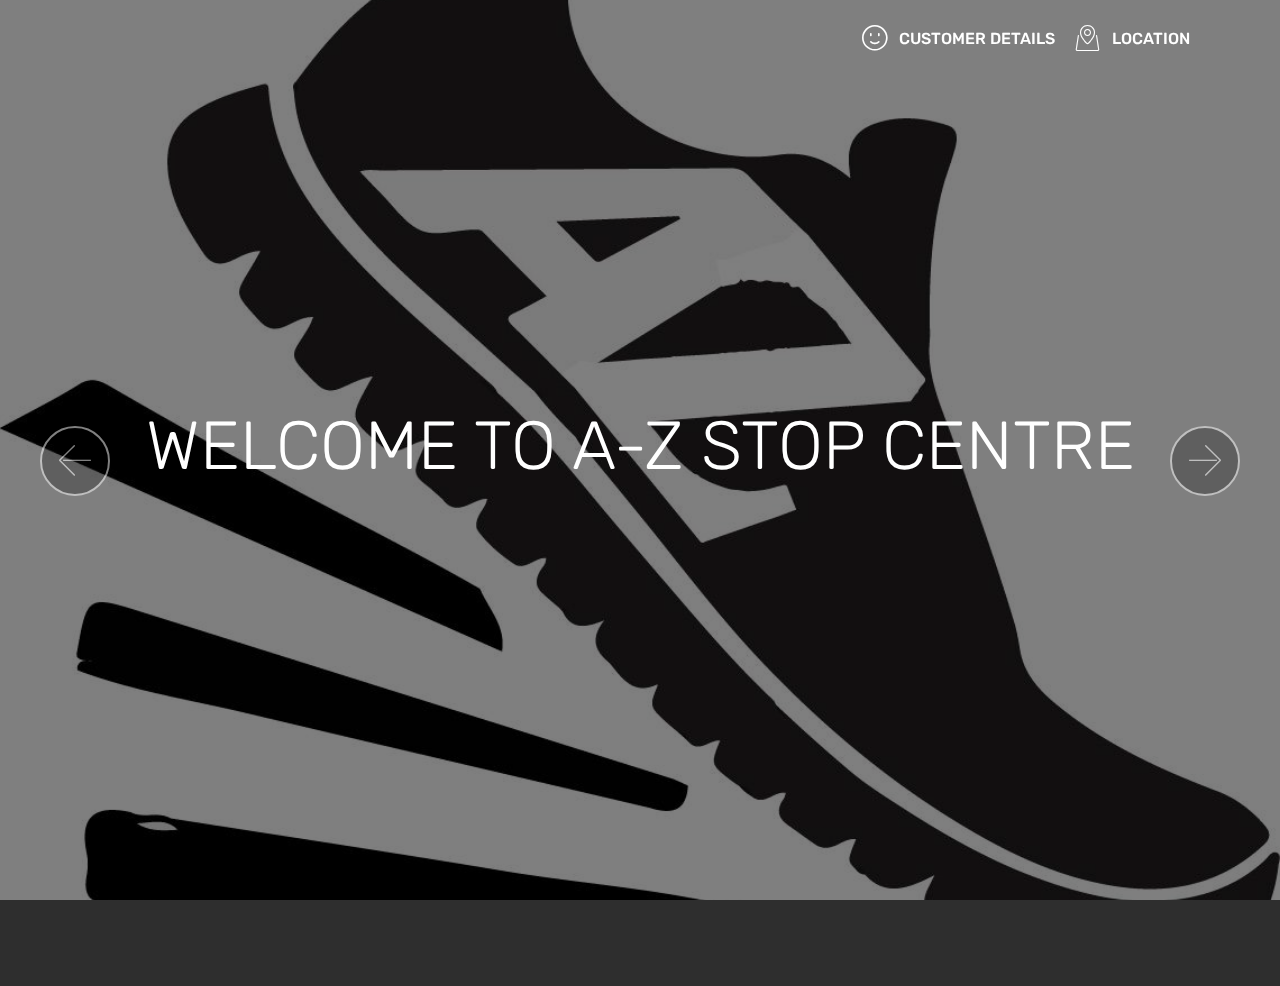
<file: index.html>
<!DOCTYPE html>
<html >
<head>
  <!-- Site made with Mobirise Website Builder v4.5.2, https://mobirise.com -->
  <meta charset="UTF-8">
  <meta http-equiv="X-UA-Compatible" content="IE=edge">
  <meta name="generator" content="Mobirise v4.5.2, mobirise.com">
  <meta name="viewport" content="width=device-width, initial-scale=1, minimum-scale=1">
  <link rel="shortcut icon" href="assets/images/untitled-1-128x104.png" type="image/x-icon">
  <meta name="description" content="">
  <title>Home</title>
  <link rel="stylesheet" href="assets/web/assets/mobirise-icons-bold/mobirise-icons-bold.css">
  <link rel="stylesheet" href="assets/web/assets/mobirise-icons/mobirise-icons.css">
  <link rel="stylesheet" href="assets/tether/tether.min.css">
  <link rel="stylesheet" href="assets/soundcloud-plugin/style.css">
  <link rel="stylesheet" href="assets/bootstrap/css/bootstrap.min.css">
  <link rel="stylesheet" href="assets/bootstrap/css/bootstrap-grid.min.css">
  <link rel="stylesheet" href="assets/bootstrap/css/bootstrap-reboot.min.css">
  <link rel="stylesheet" href="assets/animatecss/animate.min.css">
  <link rel="stylesheet" href="assets/dropdown/css/style.css">
  <link rel="stylesheet" href="assets/theme/css/style.css">
  <link rel="stylesheet" href="assets/mobirise/css/mbr-additional.css" type="text/css">
  
  
  
</head>
<body>
<section class="menu cid-qDOCqpqAcd" once="menu" id="menu1-17" data-rv-view="549">

    

    <nav class="navbar navbar-expand beta-menu navbar-dropdown align-items-center navbar-fixed-top navbar-toggleable-sm bg-color transparent">
        <button class="navbar-toggler navbar-toggler-right" type="button" data-toggle="collapse" data-target="#navbarSupportedContent" aria-controls="navbarSupportedContent" aria-expanded="false" aria-label="Toggle navigation">
            <div class="hamburger">
                <span></span>
                <span></span>
                <span></span>
                <span></span>
            </div>
        </button>
        <div class="menu-logo">
            <div class="navbar-brand">
                
                
            </div>
        </div>
        <div class="collapse navbar-collapse" id="navbarSupportedContent">
            <ul class="navbar-nav nav-dropdown nav-right navbar-nav-top-padding" data-app-modern-menu="true"><li class="nav-item">
                    <a class="nav-link link text-white display-4" href="customer+details.html"><span class="mbrib-smile-face mbr-iconfont mbr-iconfont-btn"></span>
                        CUSTOMER DETAILS</a>
                </li>
                <li class="nav-item">
                    <a class="nav-link link text-white display-4" href="page9.html"><span class="mbri-map-pin mbr-iconfont mbr-iconfont-btn"></span>
                        LOCATION</a>
                </li></ul>
            
        </div>
    </nav>
</section>

<section class="engine"><a href="https://mobirise.co/l">bootstrap theme</a></section><section class="carousel slide cid-qDNiwxquzh" data-interval="false" id="slider1-1" data-rv-view="525">

    

    <div class="full-screen"><div class="mbr-slider slide carousel" data-pause="true" data-keyboard="false" data-ride="carousel" data-interval="2000"><div class="carousel-inner" role="listbox"><div class="carousel-item slider-fullscreen-image active" data-bg-video-slide="false" style="background-image: url(assets/images/untitled-1-1140x927.jpg);"><div class="container container-slide"><div class="image_wrapper"><div class="mbr-overlay"></div><img src="assets/images/untitled-1-1140x927.jpg"><div class="carousel-caption justify-content-center"><div class="col-10 align-center"><h2 class="mbr-fonts-style display-1">WELCOME TO A-Z STOP CENTRE</h2></div></div></div></div></div><div class="carousel-item slider-fullscreen-image" data-bg-video-slide="false" style="background-image: url(assets/images/download-1000x563.jpg);"><div class="container container-slide"><div class="image_wrapper"><div class="mbr-overlay"></div><img src="assets/images/download-1000x563.jpg"><div class="carousel-caption justify-content-center"><div class="col-10 align-left"><h2 class="mbr-fonts-style display-2">LATEST DESIGN</h2><p class="lead mbr-text mbr-fonts-style display-5"></p></div></div></div></div></div><div class="carousel-item slider-fullscreen-image" data-bg-video-slide="false" style="background-image: url(assets/images/adidas-pure-boost-x-8-1500x1000.jpg);"><div class="container container-slide"><div class="image_wrapper"><div class="mbr-overlay"></div><img src="assets/images/adidas-pure-boost-x-8-1500x1000.jpg"><div class="carousel-caption justify-content-center"><div class="col-10 align-right"><h2 class="mbr-fonts-style display-1">BRANDED SHOES</h2><div class="mbr-section-btn" buttons="0"><a class="btn btn-info display-4" href="shoes+selection.html">START SHOPPING</a> </div></div></div></div></div></div><div class="carousel-item slider-fullscreen-image" data-bg-video-slide="false" style="background-image: url(assets/images/18949501-1-500x500.jpg);"><div class="container container-slide"><div class="image_wrapper"><div class="mbr-overlay"></div><img src="assets/images/18949501-1-500x500.jpg"><div class="carousel-caption justify-content-center"><div class="col-10 align-right"><h2 class="mbr-fonts-style display-1">STYLES<br> SHOES</h2><div class="mbr-section-btn" buttons="0"><a class="btn btn-info display-4" href="shoes+selection.html">START SHOPPING</a> </div></div></div></div></div></div><div class="carousel-item slider-fullscreen-image" data-bg-video-slide="false" style="background-image: url(assets/images/600679357-132-640x425.jpg);"><div class="container container-slide"><div class="image_wrapper"><div class="mbr-overlay"></div><img src="assets/images/600679357-132-640x425.jpg"><div class="carousel-caption justify-content-center"><div class="col-10 align-right"><h2 class="mbr-fonts-style display-1">SPORT<br>SHOES</h2><div class="mbr-section-btn" buttons="0"><a class="btn btn-info display-4" href="shoes+selection.html">START SHOPPING</a> </div></div></div></div></div></div><div class="carousel-item slider-fullscreen-image" data-bg-video-slide="false" style="background-image: url(assets/images/puma-ferrari-new-edition-white-red-team-leather-shoes-puma-15864249-400-400-400x400.jpg);"><div class="container container-slide"><div class="image_wrapper"><div class="mbr-overlay"></div><img src="assets/images/puma-ferrari-new-edition-white-red-team-leather-shoes-puma-15864249-400-400-400x400.jpg"><div class="carousel-caption justify-content-center"><div class="col-10 align-right"><h2 class="mbr-fonts-style display-1">SOCCER SHOES</h2><div class="mbr-section-btn" buttons="0"><a class="btn btn-info display-4" href="shoes+selection.html">START SHOPPING</a> </div></div></div></div></div></div></div><a data-app-prevent-settings="" class="carousel-control carousel-control-prev" role="button" data-slide="prev" href="#slider1-1"><span aria-hidden="true" class="mbri-left mbr-iconfont"></span><span class="sr-only">Previous</span></a><a data-app-prevent-settings="" class="carousel-control carousel-control-next" role="button" data-slide="next" href="#slider1-1"><span aria-hidden="true" class="mbri-right mbr-iconfont"></span><span class="sr-only">Next</span></a></div></div>

</section>

<section once="" class="cid-qDOsbeDYsw" id="footer6-m" data-rv-view="546">

    

    

    <div class="container">
        <div class="media-container-row align-center mbr-white">
            <div class="col-12">
                <p class="mbr-text mb-0 mbr-fonts-style display-7">© Copyright 2017 ARIVINS A/L V SANTHIRAN&nbsp;- All Rights Reserved</p>
            </div>
        </div>
    </div>
</section>


  <script src="assets/web/assets/jquery/jquery.min.js"></script>
  <script src="assets/tether/tether.min.js"></script>
  <script src="assets/popper/popper.min.js"></script>
  <script src="assets/bootstrap/js/bootstrap.min.js"></script>
  <script src="assets/ytplayer/jquery.mb.ytplayer.min.js"></script>
  <script src="assets/smoothscroll/smooth-scroll.js"></script>
  <script src="assets/vimeoplayer/jquery.mb.vimeo_player.js"></script>
  <script src="assets/touchswipe/jquery.touch-swipe.min.js"></script>
  <script src="assets/viewportchecker/jquery.viewportchecker.js"></script>
  <script src="assets/dropdown/js/script.min.js"></script>
  <script src="assets/bootstrapcarouselswipe/bootstrap-carousel-swipe.js"></script>
  <script src="assets/theme/js/script.js"></script>
  <script src="assets/slidervideo/script.js"></script>
  
  
 <div id="scrollToTop" class="scrollToTop mbr-arrow-up"><a style="text-align: center;"><i></i></a></div>
    <input name="animation" type="hidden">
  </body>
</html>
</file>
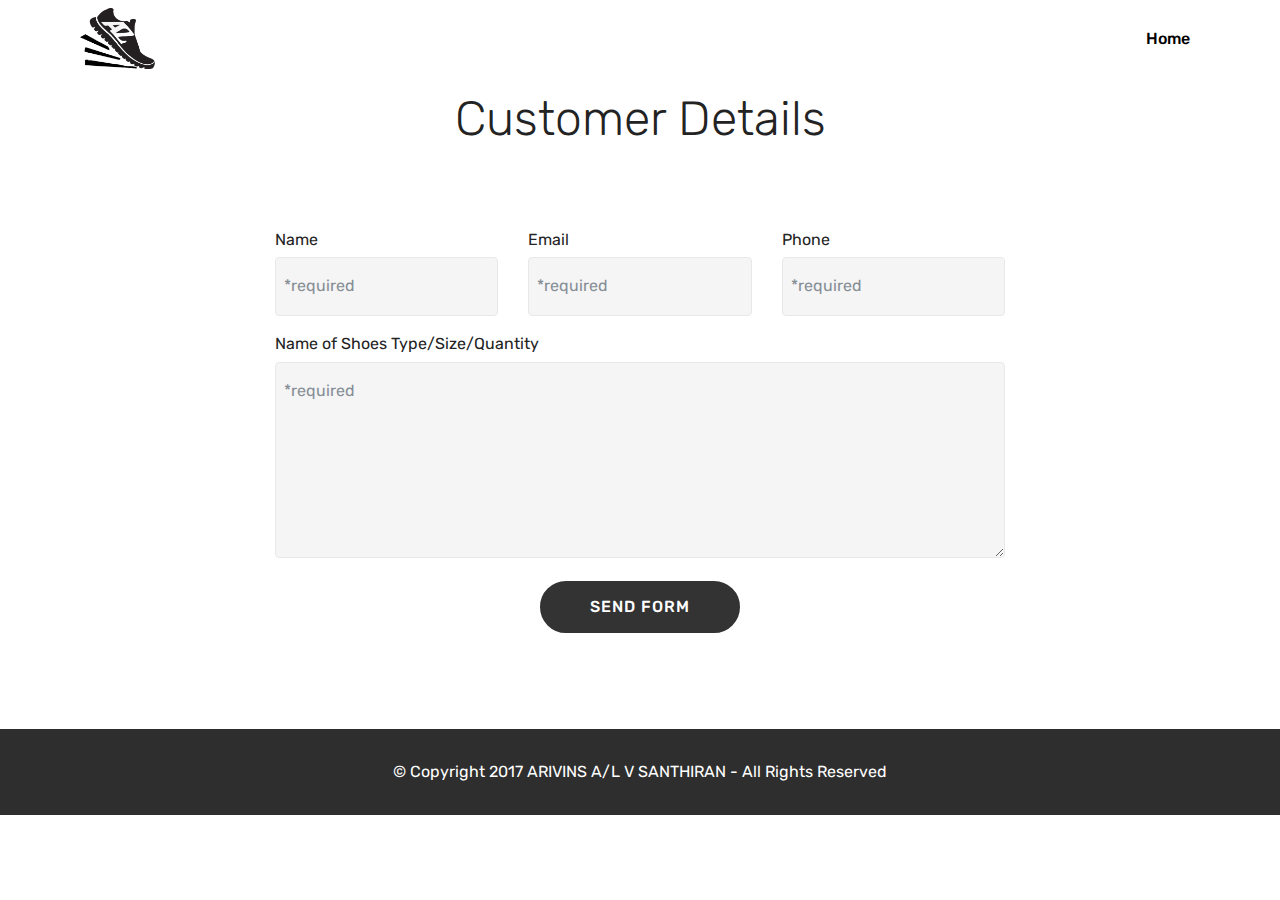
<file: customer+details.html>
<!DOCTYPE html>
<html >
<head>
  <!-- Site made with Mobirise Website Builder v4.5.2, https://mobirise.com -->
  <meta charset="UTF-8">
  <meta http-equiv="X-UA-Compatible" content="IE=edge">
  <meta name="generator" content="Mobirise v4.5.2, mobirise.com">
  <meta name="viewport" content="width=device-width, initial-scale=1, minimum-scale=1">
  <link rel="shortcut icon" href="assets/images/untitled-1-128x104.png" type="image/x-icon">
  <meta name="description" content="Web Creator Description">
  <title>Customer Details</title>
  <link rel="stylesheet" href="assets/web/assets/mobirise-icons/mobirise-icons.css">
  <link rel="stylesheet" href="assets/tether/tether.min.css">
  <link rel="stylesheet" href="assets/soundcloud-plugin/style.css">
  <link rel="stylesheet" href="assets/bootstrap/css/bootstrap.min.css">
  <link rel="stylesheet" href="assets/bootstrap/css/bootstrap-grid.min.css">
  <link rel="stylesheet" href="assets/bootstrap/css/bootstrap-reboot.min.css">
  <link rel="stylesheet" href="assets/animatecss/animate.min.css">
  <link rel="stylesheet" href="assets/dropdown/css/style.css">
  <link rel="stylesheet" href="assets/theme/css/style.css">
  <link rel="stylesheet" href="assets/mobirise/css/mbr-additional.css" type="text/css">
  
  
  
</head>
<body>
<section class="menu cid-qDNqgEAn8J" once="menu" id="menu2-9" data-rv-view="551">

    

    <nav class="navbar navbar-expand beta-menu navbar-dropdown align-items-center navbar-fixed-top navbar-toggleable-sm">
        <button class="navbar-toggler navbar-toggler-right" type="button" data-toggle="collapse" data-target="#navbarSupportedContent" aria-controls="navbarSupportedContent" aria-expanded="false" aria-label="Toggle navigation">
            <div class="hamburger">
                <span></span>
                <span></span>
                <span></span>
                <span></span>
            </div>
        </button>
        <div class="menu-logo">
            <div class="navbar-brand">
                <span class="navbar-logo">
                    <a href="https://mobirise.com">
                        <img src="assets/images/untitled-2-1140x927.jpg" alt="Mobirise" title="" media-simple="true" style="height: 3.8rem;">
                    </a>
                </span>
                
            </div>
        </div>
        <div class="collapse navbar-collapse" id="navbarSupportedContent">
            <ul class="navbar-nav nav-dropdown nav-right" data-app-modern-menu="true"><li class="nav-item">
                    <a class="nav-link link text-black display-4" href="index.html">Home</a>
                </li></ul>
            
        </div>
    </nav>
</section>

<section class="engine"><a href="https://mobirise.co/c">website maker</a></section><section class="mbr-section form1 cid-qDNshpqtdO" id="form1-a" data-rv-view="553">

    

    
    <div class="container">
        <div class="row justify-content-center">
            <div class="title col-12 col-lg-8">
                <h2 class="mbr-section-title align-center pb-3 mbr-fonts-style display-2">Customer Details</h2>
                <h3 class="mbr-section-subtitle align-center mbr-light pb-3 mbr-fonts-style display-5"></h3>
            </div>
        </div>
    </div>
    <div class="container">
        <div class="row justify-content-center">
            <div class="media-container-column col-lg-8" data-form-type="formoid">
                    <div data-form-alert="" hidden="">Thanks for filling out the form! We will call you later.</div>
            
                    <form class="mbr-form" action="https://mobirise.com/" method="post" data-form-title="Mobirise Form"><input type="hidden" data-form-email="true" value="DKL2PimPQQEjWpqcY0EJ6KmFw9HMV0tXCLxs6qmIWEbjK0+rXnxSw9GlW0akTGvDvJQTbs2STMRBNn0GS+uogYjw8Mb3ViV3tgCSL0nboBBqtWLybk5QBAlaSTCUW6Jz">
                        <div class="row row-sm-offset">
                            <div class="col-md-4 multi-horizontal" data-for="name">
                                <div class="form-group">
                                    <label class="form-control-label mbr-fonts-style display-7" for="name-form1-a">Name</label>
                                    <input type="text" class="form-control" name="name" data-form-field="Name" required="" placeholder="*required" id="name-form1-a">
                                </div>
                            </div>
                            <div class="col-md-4 multi-horizontal" data-for="email">
                                <div class="form-group">
                                    <label class="form-control-label mbr-fonts-style display-7" for="email-form1-a">Email</label>
                                    <input type="email" class="form-control" name="email" data-form-field="Email" required="" placeholder="*required" id="email-form1-a">
                                </div>
                            </div>
                            <div class="col-md-4 multi-horizontal" data-for="phone">
                                <div class="form-group">
                                    <label class="form-control-label mbr-fonts-style display-7" for="phone-form1-a">Phone</label>
                                    <input type="tel" class="form-control" name="phone" data-form-field="Phone" placeholder="*required" id="phone-form1-a">
                                </div>
                            </div>
                        </div>
                        <div class="form-group" data-for="message">
                            <label class="form-control-label mbr-fonts-style display-7" for="message-form1-a">Name of Shoes Type/Size/Quantity</label>
                            <textarea type="text" class="form-control" name="message" rows="7" data-form-field="Message" placeholder="*required" id="message-form1-a"></textarea>
                        </div>
            
                        <span class="input-group-btn"><button href="" type="submit" class="btn btn-form btn-black display-4">SEND FORM</button></span>
                    </form>
            </div>
        </div>
    </div>
</section>

<section once="" class="cid-qDOxl6dOGM" id="footer6-y" data-rv-view="556">

    

    

    <div class="container">
        <div class="media-container-row align-center mbr-white">
            <div class="col-12">
                <p class="mbr-text mb-0 mbr-fonts-style display-7">© Copyright 2017 ARIVINS A/L V SANTHIRAN&nbsp;- All Rights Reserved</p>
            </div>
        </div>
    </div>
</section>


  <script src="assets/web/assets/jquery/jquery.min.js"></script>
  <script src="assets/popper/popper.min.js"></script>
  <script src="assets/tether/tether.min.js"></script>
  <script src="assets/bootstrap/js/bootstrap.min.js"></script>
  <script src="assets/smoothscroll/smooth-scroll.js"></script>
  <script src="assets/touchswipe/jquery.touch-swipe.min.js"></script>
  <script src="assets/viewportchecker/jquery.viewportchecker.js"></script>
  <script src="assets/dropdown/js/script.min.js"></script>
  <script src="assets/theme/js/script.js"></script>
  <script src="assets/formoid/formoid.min.js"></script>
  
  
 <div id="scrollToTop" class="scrollToTop mbr-arrow-up"><a style="text-align: center;"><i></i></a></div>
    <input name="animation" type="hidden">
  </body>
</html>
</file>
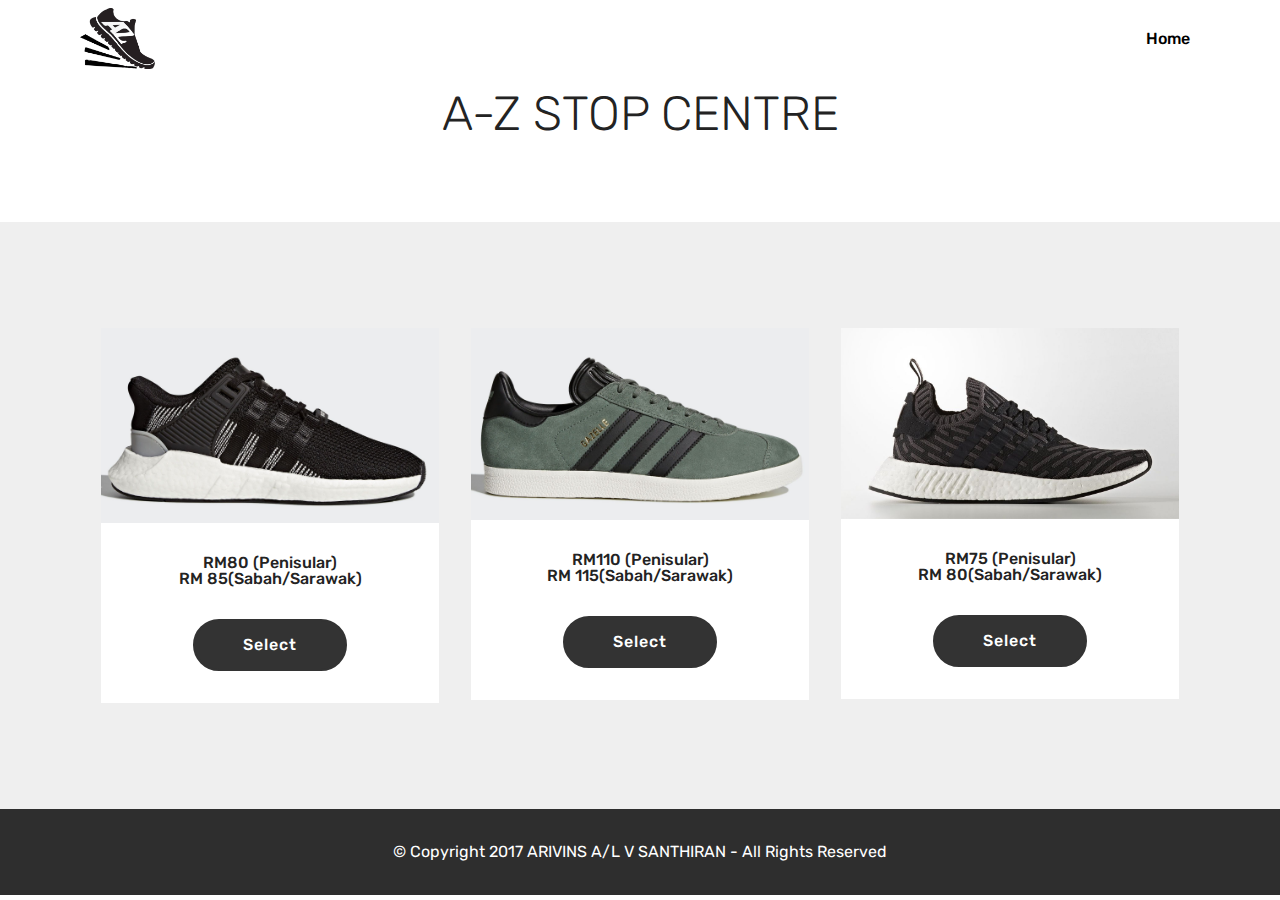
<file: Nik.html>
<!DOCTYPE html>
<html >
<head>
  <!-- Site made with Mobirise Website Builder v4.5.2, https://mobirise.com -->
  <meta charset="UTF-8">
  <meta http-equiv="X-UA-Compatible" content="IE=edge">
  <meta name="generator" content="Mobirise v4.5.2, mobirise.com">
  <meta name="viewport" content="width=device-width, initial-scale=1, minimum-scale=1">
  <link rel="shortcut icon" href="assets/images/untitled-1-128x104.png" type="image/x-icon">
  <meta name="description" content="Web Site Builder Description">
  <title>Adidas</title>
  <link rel="stylesheet" href="assets/web/assets/mobirise-icons/mobirise-icons.css">
  <link rel="stylesheet" href="assets/tether/tether.min.css">
  <link rel="stylesheet" href="assets/bootstrap/css/bootstrap.min.css">
  <link rel="stylesheet" href="assets/bootstrap/css/bootstrap-grid.min.css">
  <link rel="stylesheet" href="assets/bootstrap/css/bootstrap-reboot.min.css">
  <link rel="stylesheet" href="assets/soundcloud-plugin/style.css">
  <link rel="stylesheet" href="assets/animatecss/animate.min.css">
  <link rel="stylesheet" href="assets/dropdown/css/style.css">
  <link rel="stylesheet" href="assets/theme/css/style.css">
  <link rel="stylesheet" href="assets/mobirise/css/mbr-additional.css" type="text/css">
  
  
  
</head>
<body>
<section class="menu cid-qDNNFOL61R" once="menu" id="menu2-f" data-rv-view="591">

    

    <nav class="navbar navbar-expand beta-menu navbar-dropdown align-items-center navbar-fixed-top navbar-toggleable-sm">
        <button class="navbar-toggler navbar-toggler-right" type="button" data-toggle="collapse" data-target="#navbarSupportedContent" aria-controls="navbarSupportedContent" aria-expanded="false" aria-label="Toggle navigation">
            <div class="hamburger">
                <span></span>
                <span></span>
                <span></span>
                <span></span>
            </div>
        </button>
        <div class="menu-logo">
            <div class="navbar-brand">
                <span class="navbar-logo">
                    <a href="https://mobirise.com">
                        <img src="assets/images/untitled-1-1140x927.jpg" alt="Mobirise" title="" media-simple="true" style="height: 3.8rem;">
                    </a>
                </span>
                
            </div>
        </div>
        <div class="collapse navbar-collapse" id="navbarSupportedContent">
            <ul class="navbar-nav nav-dropdown nav-right" data-app-modern-menu="true"><li class="nav-item">
                    <a class="nav-link link text-black display-4" href="index.html">Home</a>
                </li></ul>
            
        </div>
    </nav>
</section>

<section class="engine"><a href="https://mobirise.co/e">website design software</a></section><section class="mbr-section content4 cid-qDNNFIzEPb" id="content4-e" data-rv-view="589">

    

    <div class="container">
        <div class="media-container-row">
            <div class="title col-12 col-md-8">
                <h2 class="align-center pb-3 mbr-fonts-style display-2">A-Z STOP CENTRE</h2>
                
                
            </div>
        </div>
    </div>
</section>

<section class="features3 cid-qDNNFSA3Te" id="features3-g" data-rv-view="593">

    

    
    <div class="container">
        <div class="media-container-row">
            <div class="card p-3 col-12 col-md-6 col-lg-4">
                <div class="card-wrapper">
                    <div class="card-img">
                        <img src="assets/images/by9509-01-standard-1-2000x2000.jpg" alt="Mobirise" title="" media-simple="true">
                    </div>
                    <div class="card-box">
                        <h4 class="card-title mbr-fonts-style display-7">RM80 (Penisular)
<div>RM 85(Sabah/Sarawak)</div></h4>
                        
                    </div>
                    <div class="mbr-section-btn text-center"><a href="page7.html" class="btn btn-black display-4">Select</a></div>
                </div>
            </div>

            <div class="card p-3 col-12 col-md-6 col-lg-4">
                <div class="card-wrapper">
                    <div class="card-img">
                        <img src="assets/images/bz0033-01-standard-2000x2000.jpg" alt="Mobirise" title="" media-simple="true">
                    </div>
                    <div class="card-box">
                        <h4 class="card-title mbr-fonts-style display-7">RM110 (Penisular)
<div>RM 115(Sabah/Sarawak)</div></h4>
                        
                    </div>
                    <div class="mbr-section-btn text-center"><a href="page7.html" class="btn btn-black display-4">Select</a></div>
                </div>
            </div>

            <div class="card p-3 col-12 col-md-6 col-lg-4">
                <div class="card-wrapper">
                    <div class="card-img">
                        <img src="assets/images/lzqc9hlxvlako5xbbt0n-1100x620.jpg" alt="Mobirise" title="" media-simple="true">
                    </div>
                    <div class="card-box">
                        <h4 class="card-title mbr-fonts-style display-7">RM75 (Penisular)
<div>RM 80(Sabah/Sarawak)</div></h4>
                        
                    </div>
                    <div class="mbr-section-btn text-center"><a href="page7.html" class="btn btn-black display-4">Select</a></div>
                </div>
            </div>

            
        </div>
    </div>
</section>

<section once="" class="cid-qDOxa8dWXV" id="footer6-v" data-rv-view="596">

    

    

    <div class="container">
        <div class="media-container-row align-center mbr-white">
            <div class="col-12">
                <p class="mbr-text mb-0 mbr-fonts-style display-7">© Copyright 2017 ARIVINS A/L V SANTHIRAN&nbsp;- All Rights Reserved</p>
            </div>
        </div>
    </div>
</section>


  <script src="assets/web/assets/jquery/jquery.min.js"></script>
  <script src="assets/popper/popper.min.js"></script>
  <script src="assets/tether/tether.min.js"></script>
  <script src="assets/bootstrap/js/bootstrap.min.js"></script>
  <script src="assets/smoothscroll/smooth-scroll.js"></script>
  <script src="assets/viewportchecker/jquery.viewportchecker.js"></script>
  <script src="assets/dropdown/js/script.min.js"></script>
  <script src="assets/touchswipe/jquery.touch-swipe.min.js"></script>
  <script src="assets/theme/js/script.js"></script>
  
  
 <div id="scrollToTop" class="scrollToTop mbr-arrow-up"><a style="text-align: center;"><i></i></a></div>
    <input name="animation" type="hidden">
  </body>
</html>
</file>
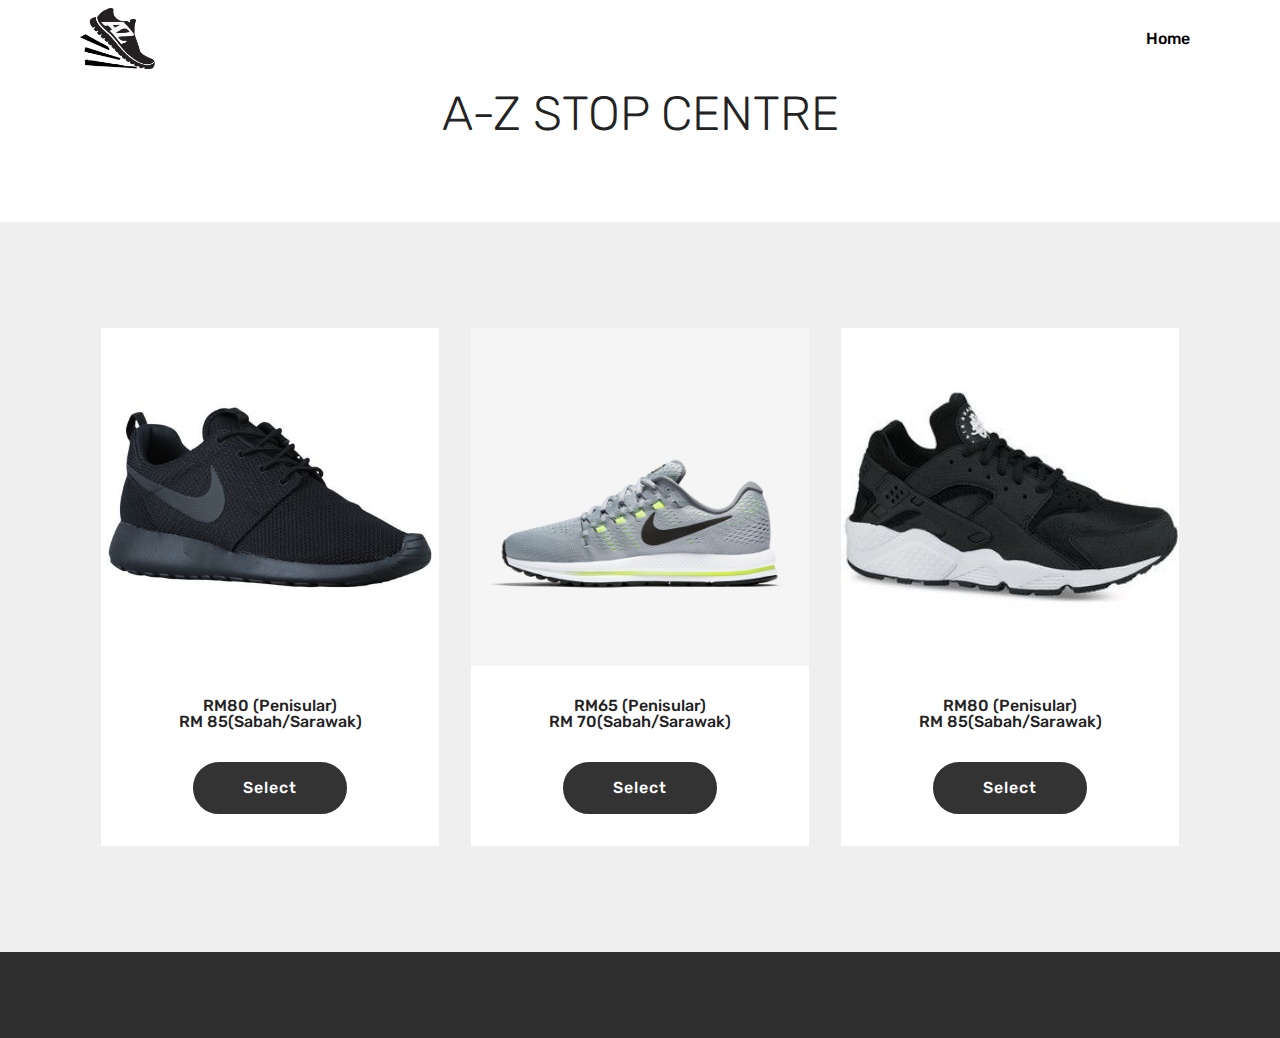
<file: Nike.html>
<!DOCTYPE html>
<html >
<head>
  <!-- Site made with Mobirise Website Builder v4.5.2, https://mobirise.com -->
  <meta charset="UTF-8">
  <meta http-equiv="X-UA-Compatible" content="IE=edge">
  <meta name="generator" content="Mobirise v4.5.2, mobirise.com">
  <meta name="viewport" content="width=device-width, initial-scale=1, minimum-scale=1">
  <link rel="shortcut icon" href="assets/images/untitled-1-128x104.png" type="image/x-icon">
  <meta name="description" content="Web Site Builder Description">
  <title>Nike</title>
  <link rel="stylesheet" href="assets/web/assets/mobirise-icons/mobirise-icons.css">
  <link rel="stylesheet" href="assets/tether/tether.min.css">
  <link rel="stylesheet" href="assets/bootstrap/css/bootstrap.min.css">
  <link rel="stylesheet" href="assets/bootstrap/css/bootstrap-grid.min.css">
  <link rel="stylesheet" href="assets/bootstrap/css/bootstrap-reboot.min.css">
  <link rel="stylesheet" href="assets/soundcloud-plugin/style.css">
  <link rel="stylesheet" href="assets/animatecss/animate.min.css">
  <link rel="stylesheet" href="assets/dropdown/css/style.css">
  <link rel="stylesheet" href="assets/theme/css/style.css">
  <link rel="stylesheet" href="assets/mobirise/css/mbr-additional.css" type="text/css">
  
  
  
</head>
<body>
<section class="menu cid-qDNNQTgY21" once="menu" id="menu2-i" data-rv-view="581">

    

    <nav class="navbar navbar-expand beta-menu navbar-dropdown align-items-center navbar-fixed-top navbar-toggleable-sm">
        <button class="navbar-toggler navbar-toggler-right" type="button" data-toggle="collapse" data-target="#navbarSupportedContent" aria-controls="navbarSupportedContent" aria-expanded="false" aria-label="Toggle navigation">
            <div class="hamburger">
                <span></span>
                <span></span>
                <span></span>
                <span></span>
            </div>
        </button>
        <div class="menu-logo">
            <div class="navbar-brand">
                <span class="navbar-logo">
                    <a href="https://mobirise.com">
                        <img src="assets/images/untitled-2-1140x927.jpg" alt="Mobirise" title="" media-simple="true" style="height: 3.8rem;">
                    </a>
                </span>
                
            </div>
        </div>
        <div class="collapse navbar-collapse" id="navbarSupportedContent">
            <ul class="navbar-nav nav-dropdown nav-right" data-app-modern-menu="true"><li class="nav-item">
                    <a class="nav-link link text-black display-4" href="index.html">Home</a>
                </li></ul>
            
        </div>
    </nav>
</section>

<section class="engine"><a href="https://mobirise.co/e">website building software</a></section><section class="mbr-section content4 cid-qDNNQN3fKA" id="content4-h" data-rv-view="579">

    

    <div class="container">
        <div class="media-container-row">
            <div class="title col-12 col-md-8">
                <h2 class="align-center pb-3 mbr-fonts-style display-2">A-Z STOP CENTRE</h2>
                
                
            </div>
        </div>
    </div>
</section>

<section class="features3 cid-qDNNQYRX4F" id="features3-j" data-rv-view="583">

    

    
    <div class="container">
        <div class="media-container-row">
            <div class="card p-3 col-12 col-md-6 col-lg-4">
                <div class="card-wrapper">
                    <div class="card-img">
                        <img src="assets/images/11881026-fr-nike-sc7-500x500.jpg" alt="Mobirise" title="" media-simple="true">
                    </div>
                    <div class="card-box">
                        <h4 class="card-title mbr-fonts-style display-7">RM80 (Penisular)
<div>RM 85(Sabah/Sarawak)</div></h4>
                        
                    </div>
                    <div class="mbr-section-btn text-center"><a href="page7.html" class="btn btn-black display-4">Select</a></div>
                </div>
            </div>

            <div class="card p-3 col-12 col-md-6 col-lg-4">
                <div class="card-wrapper">
                    <div class="card-img">
                        <img src="assets/images/air-zoom-vomero-12-mens-running-shoe-1500x1500.jpg" alt="Mobirise" title="" media-simple="true">
                    </div>
                    <div class="card-box">
                        <h4 class="card-title mbr-fonts-style display-7">RM65 (Penisular)
<div>RM 70(Sabah/Sarawak)</div></h4>
                        
                    </div>
                    <div class="mbr-section-btn text-center"><a href="page7.html" class="btn btn-black display-4">Select</a></div>
                </div>
            </div>

            <div class="card p-3 col-12 col-md-6 col-lg-4">
                <div class="card-wrapper">
                    <div class="card-img">
                        <img src="assets/images/img-thing-300x300.jpg" alt="Mobirise" title="" media-simple="true">
                    </div>
                    <div class="card-box">
                        <h4 class="card-title mbr-fonts-style display-7">RM80 (Penisular)
<div>RM 85(Sabah/Sarawak)</div></h4>
                        
                    </div>
                    <div class="mbr-section-btn text-center"><a href="page7.html" class="btn btn-black display-4">Select</a></div>
                </div>
            </div>

            
        </div>
    </div>
</section>

<section once="" class="cid-qDOx5iR8j3" id="footer6-u" data-rv-view="586">

    

    

    <div class="container">
        <div class="media-container-row align-center mbr-white">
            <div class="col-12">
                <p class="mbr-text mb-0 mbr-fonts-style display-7">© Copyright 2017 ARIVINS A/L V SANTHIRAN&nbsp;- All Rights Reserved</p>
            </div>
        </div>
    </div>
</section>


  <script src="assets/web/assets/jquery/jquery.min.js"></script>
  <script src="assets/popper/popper.min.js"></script>
  <script src="assets/tether/tether.min.js"></script>
  <script src="assets/bootstrap/js/bootstrap.min.js"></script>
  <script src="assets/smoothscroll/smooth-scroll.js"></script>
  <script src="assets/viewportchecker/jquery.viewportchecker.js"></script>
  <script src="assets/dropdown/js/script.min.js"></script>
  <script src="assets/touchswipe/jquery.touch-swipe.min.js"></script>
  <script src="assets/theme/js/script.js"></script>
  
  
 <div id="scrollToTop" class="scrollToTop mbr-arrow-up"><a style="text-align: center;"><i></i></a></div>
    <input name="animation" type="hidden">
  </body>
</html>
</file>
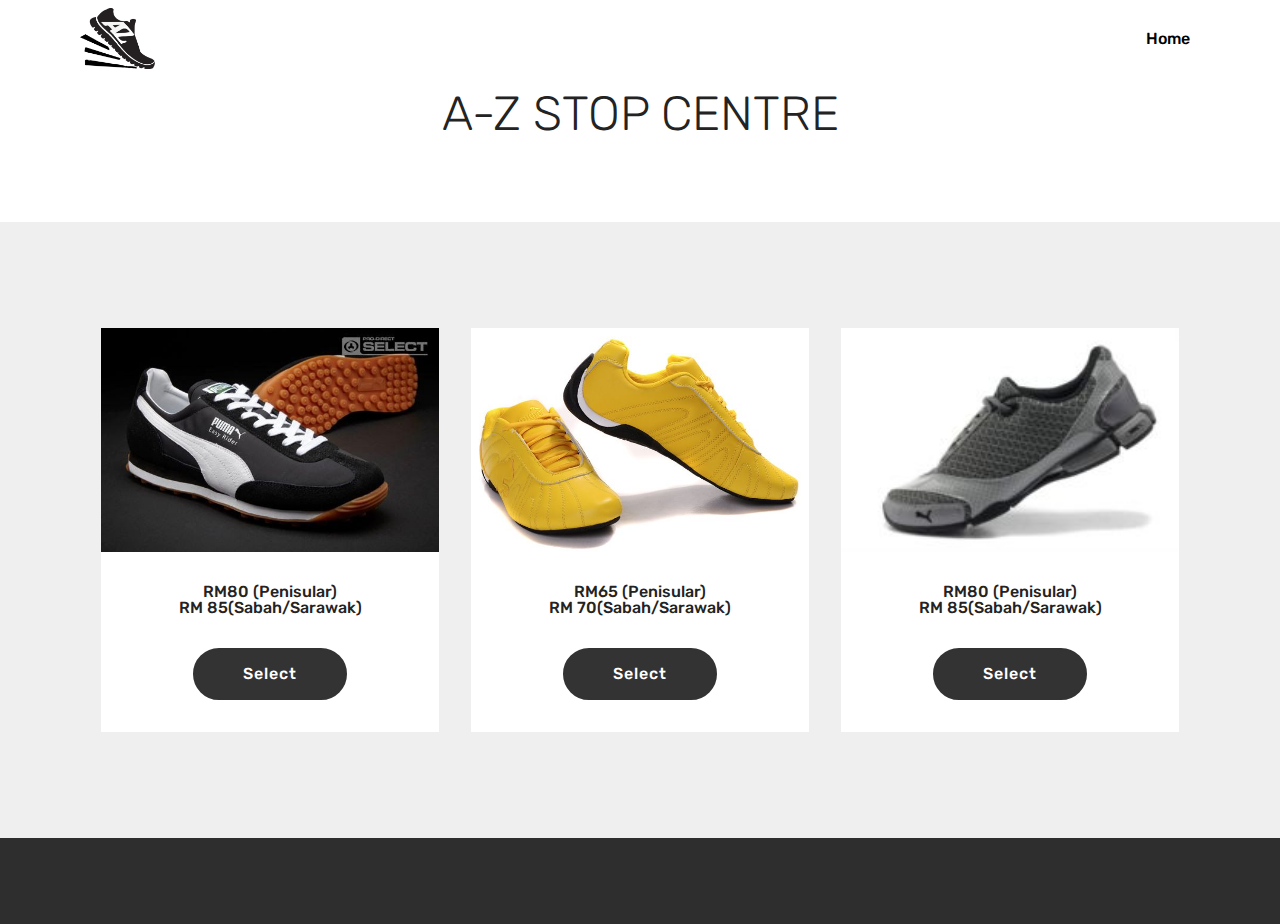
<file: page6.html>
<!DOCTYPE html>
<html >
<head>
  <!-- Site made with Mobirise Website Builder v4.5.2, https://mobirise.com -->
  <meta charset="UTF-8">
  <meta http-equiv="X-UA-Compatible" content="IE=edge">
  <meta name="generator" content="Mobirise v4.5.2, mobirise.com">
  <meta name="viewport" content="width=device-width, initial-scale=1, minimum-scale=1">
  <link rel="shortcut icon" href="assets/images/untitled-1-128x104.png" type="image/x-icon">
  <meta name="description" content="Web Site Builder Description">
  <title>bata</title>
  <link rel="stylesheet" href="assets/web/assets/mobirise-icons/mobirise-icons.css">
  <link rel="stylesheet" href="assets/tether/tether.min.css">
  <link rel="stylesheet" href="assets/bootstrap/css/bootstrap.min.css">
  <link rel="stylesheet" href="assets/bootstrap/css/bootstrap-grid.min.css">
  <link rel="stylesheet" href="assets/bootstrap/css/bootstrap-reboot.min.css">
  <link rel="stylesheet" href="assets/soundcloud-plugin/style.css">
  <link rel="stylesheet" href="assets/animatecss/animate.min.css">
  <link rel="stylesheet" href="assets/dropdown/css/style.css">
  <link rel="stylesheet" href="assets/theme/css/style.css">
  <link rel="stylesheet" href="assets/mobirise/css/mbr-additional.css" type="text/css">
  
  
  
</head>
<body>
<section class="menu cid-qDOwvCVVcc" once="menu" id="menu2-r" data-rv-view="601">

    

    <nav class="navbar navbar-expand beta-menu navbar-dropdown align-items-center navbar-fixed-top navbar-toggleable-sm">
        <button class="navbar-toggler navbar-toggler-right" type="button" data-toggle="collapse" data-target="#navbarSupportedContent" aria-controls="navbarSupportedContent" aria-expanded="false" aria-label="Toggle navigation">
            <div class="hamburger">
                <span></span>
                <span></span>
                <span></span>
                <span></span>
            </div>
        </button>
        <div class="menu-logo">
            <div class="navbar-brand">
                <span class="navbar-logo">
                    <a href="https://mobirise.com">
                        <img src="assets/images/untitled-2-1140x927.jpg" alt="Mobirise" title="" media-simple="true" style="height: 3.8rem;">
                    </a>
                </span>
                
            </div>
        </div>
        <div class="collapse navbar-collapse" id="navbarSupportedContent">
            <ul class="navbar-nav nav-dropdown nav-right" data-app-modern-menu="true"><li class="nav-item">
                    <a class="nav-link link text-black display-4" href="index.html">Home</a>
                </li></ul>
            
        </div>
    </nav>
</section>

<section class="engine"><a href="https://mobirise.co/c">web site maker</a></section><section class="mbr-section content4 cid-qDOwvCcMDX" id="content4-q" data-rv-view="599">

    

    <div class="container">
        <div class="media-container-row">
            <div class="title col-12 col-md-8">
                <h2 class="align-center pb-3 mbr-fonts-style display-2">A-Z STOP CENTRE</h2>
                
                
            </div>
        </div>
    </div>
</section>

<section class="features3 cid-qDOwvDFsS7" id="features3-s" data-rv-view="603">

    

    
    <div class="container">
        <div class="media-container-row">
            <div class="card p-3 col-12 col-md-6 col-lg-4">
                <div class="card-wrapper">
                    <div class="card-img">
                        <img src="assets/images/puma-easy-rider-vietnam-40-44-290k-570x377.jpg" alt="Mobirise" title="" media-simple="true">
                    </div>
                    <div class="card-box">
                        <h4 class="card-title mbr-fonts-style display-7">RM80 (Penisular)
<div>RM 85(Sabah/Sarawak)</div></h4>
                        
                    </div>
                    <div class="mbr-section-btn text-center"><a href="page7.html" class="btn btn-black display-4">Select</a></div>
                </div>
            </div>

            <div class="card p-3 col-12 col-md-6 col-lg-4">
                <div class="card-wrapper">
                    <div class="card-img">
                        <img src="assets/images/speed-cat-big-yellow-where-can-i-get-237-310237-2-640x425.jpg" alt="Mobirise" title="" media-simple="true">
                    </div>
                    <div class="card-box">
                        <h4 class="card-title mbr-fonts-style display-7">RM65 (Penisular)
<div>RM 70(Sabah/Sarawak)</div></h4>
                        
                    </div>
                    <div class="mbr-section-btn text-center"><a href="page7.html" class="btn btn-black display-4">Select</a></div>
                </div>
            </div>

            <div class="card p-3 col-12 col-md-6 col-lg-4">
                <div class="card-wrapper">
                    <div class="card-img">
                        <img src="assets/images/men-buy-comfortable-new-arrivals-new-quality-puma-697-netty-all-gray-running-shoes-1441-1-220x146.jpg" alt="Mobirise" title="" media-simple="true">
                    </div>
                    <div class="card-box">
                        <h4 class="card-title mbr-fonts-style display-7">RM80 (Penisular)
<div>RM 85(Sabah/Sarawak)</div></h4>
                        
                    </div>
                    <div class="mbr-section-btn text-center"><a href="page7.html" class="btn btn-black display-4">Select</a></div>
                </div>
            </div>

            
        </div>
    </div>
</section>

<section once="" class="cid-qDOwPAnNer" id="footer6-t" data-rv-view="606">

    

    

    <div class="container">
        <div class="media-container-row align-center mbr-white">
            <div class="col-12">
                <p class="mbr-text mb-0 mbr-fonts-style display-7">© Copyright 2017 ARIVINS A/L V SANTHIRAN&nbsp;- All Rights Reserved</p>
            </div>
        </div>
    </div>
</section>


  <script src="assets/web/assets/jquery/jquery.min.js"></script>
  <script src="assets/popper/popper.min.js"></script>
  <script src="assets/tether/tether.min.js"></script>
  <script src="assets/bootstrap/js/bootstrap.min.js"></script>
  <script src="assets/smoothscroll/smooth-scroll.js"></script>
  <script src="assets/viewportchecker/jquery.viewportchecker.js"></script>
  <script src="assets/dropdown/js/script.min.js"></script>
  <script src="assets/touchswipe/jquery.touch-swipe.min.js"></script>
  <script src="assets/theme/js/script.js"></script>
  
  
 <div id="scrollToTop" class="scrollToTop mbr-arrow-up"><a style="text-align: center;"><i></i></a></div>
    <input name="animation" type="hidden">
  </body>
</html>
</file>
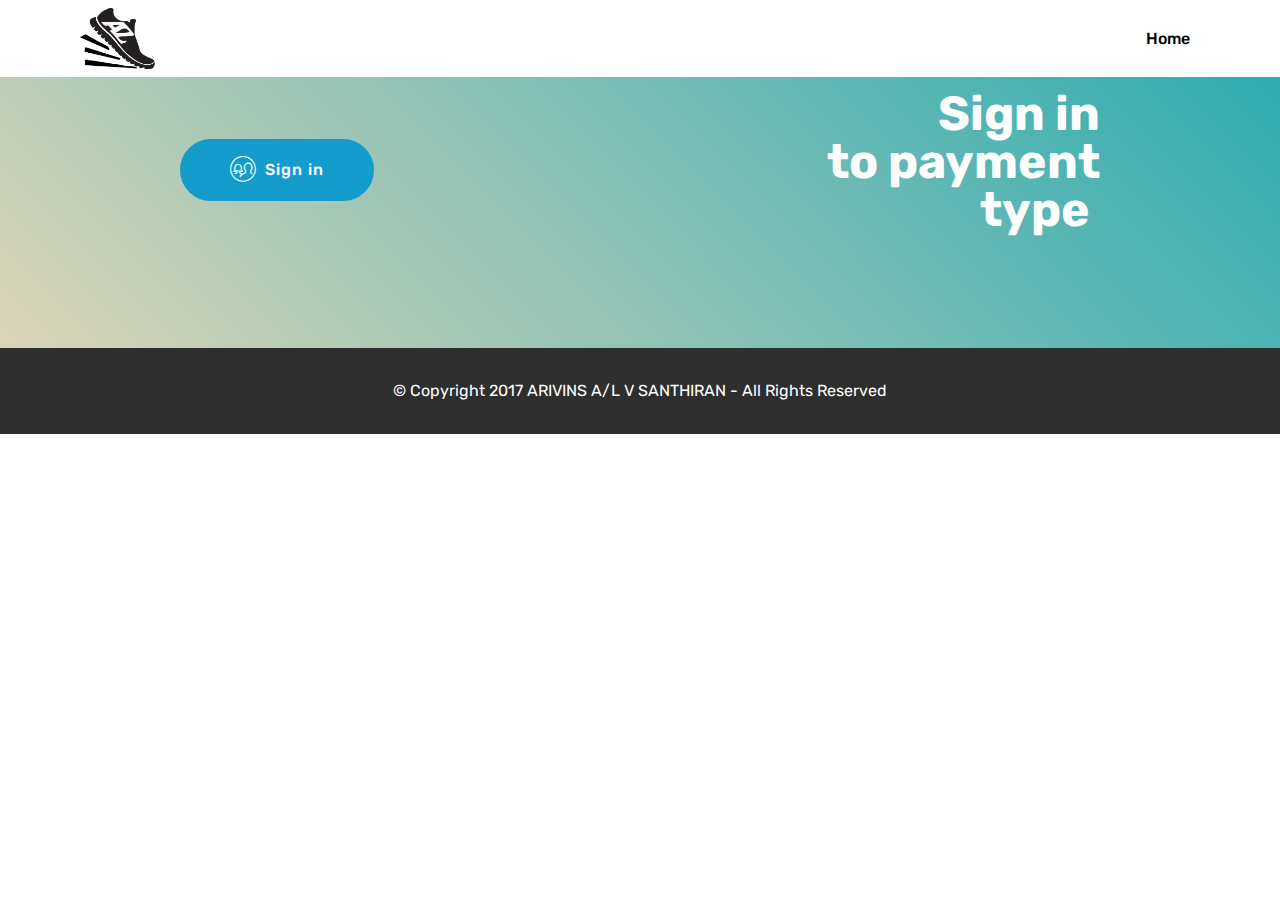
<file: page7.html>
<!DOCTYPE html>
<html >
<head>
  <!-- Site made with Mobirise Website Builder v4.5.2, https://mobirise.com -->
  <meta charset="UTF-8">
  <meta http-equiv="X-UA-Compatible" content="IE=edge">
  <meta name="generator" content="Mobirise v4.5.2, mobirise.com">
  <meta name="viewport" content="width=device-width, initial-scale=1, minimum-scale=1">
  <link rel="shortcut icon" href="assets/images/untitled-1-128x104.png" type="image/x-icon">
  <meta name="description" content="Site Maker Description">
  <title>buy</title>
  <link rel="stylesheet" href="assets/web/assets/mobirise-icons/mobirise-icons.css">
  <link rel="stylesheet" href="assets/tether/tether.min.css">
  <link rel="stylesheet" href="assets/bootstrap/css/bootstrap.min.css">
  <link rel="stylesheet" href="assets/bootstrap/css/bootstrap-grid.min.css">
  <link rel="stylesheet" href="assets/bootstrap/css/bootstrap-reboot.min.css">
  <link rel="stylesheet" href="assets/soundcloud-plugin/style.css">
  <link rel="stylesheet" href="assets/animatecss/animate.min.css">
  <link rel="stylesheet" href="assets/dropdown/css/style.css">
  <link rel="stylesheet" href="assets/theme/css/style.css">
  <link rel="stylesheet" href="assets/mobirise/css/mbr-additional.css" type="text/css">
  
  
  
</head>
<body>
<section class="menu cid-qDNqgEAn8J" once="menu" id="menu2-z" data-rv-view="612">

    

    <nav class="navbar navbar-expand beta-menu navbar-dropdown align-items-center navbar-fixed-top navbar-toggleable-sm">
        <button class="navbar-toggler navbar-toggler-right" type="button" data-toggle="collapse" data-target="#navbarSupportedContent" aria-controls="navbarSupportedContent" aria-expanded="false" aria-label="Toggle navigation">
            <div class="hamburger">
                <span></span>
                <span></span>
                <span></span>
                <span></span>
            </div>
        </button>
        <div class="menu-logo">
            <div class="navbar-brand">
                <span class="navbar-logo">
                    <a href="https://mobirise.com">
                        <img src="assets/images/untitled-2-1140x927.jpg" alt="Mobirise" title="" media-simple="true" style="height: 3.8rem;">
                    </a>
                </span>
                
            </div>
        </div>
        <div class="collapse navbar-collapse" id="navbarSupportedContent">
            <ul class="navbar-nav nav-dropdown nav-right" data-app-modern-menu="true"><li class="nav-item">
                    <a class="nav-link link text-black display-4" href="index.html">Home</a>
                </li></ul>
            
        </div>
    </nav>
</section>

<section class="engine"><a href="https://mobirise.co/j">how to design your own website</a></section><section class="mbr-section info2 cid-qDOyNZFqg8" id="info2-13" data-rv-view="609">

    

    

    <div class="container">
        <div class="row main justify-content-center">
            <div class="media-container-column col-12 col-lg-3 col-md-4">
                <div class="mbr-section-btn align-left py-4"><a class="btn btn-primary display-4" href="page8.html"><span class="mbri-users mbr-iconfont mbr-iconfont-btn"></span>
                    Sign in</a></div>
            </div>
            <div class="media-container-column title col-12 col-lg-7 col-md-6">
                <h2 class="align-right mbr-bold mbr-white pb-3 mbr-fonts-style display-2">Sign in <br>to payment<br>type&nbsp;</h2>
                
            </div>
        </div>
    </div>
</section>

<section once="" class="cid-qDOxl6dOGM" id="footer6-10" data-rv-view="614">

    

    

    <div class="container">
        <div class="media-container-row align-center mbr-white">
            <div class="col-12">
                <p class="mbr-text mb-0 mbr-fonts-style display-7">© Copyright 2017 ARIVINS A/L V SANTHIRAN&nbsp;- All Rights Reserved</p>
            </div>
        </div>
    </div>
</section>


  <script src="assets/web/assets/jquery/jquery.min.js"></script>
  <script src="assets/popper/popper.min.js"></script>
  <script src="assets/tether/tether.min.js"></script>
  <script src="assets/bootstrap/js/bootstrap.min.js"></script>
  <script src="assets/smoothscroll/smooth-scroll.js"></script>
  <script src="assets/viewportchecker/jquery.viewportchecker.js"></script>
  <script src="assets/dropdown/js/script.min.js"></script>
  <script src="assets/touchswipe/jquery.touch-swipe.min.js"></script>
  <script src="assets/theme/js/script.js"></script>
  
  
 <div id="scrollToTop" class="scrollToTop mbr-arrow-up"><a style="text-align: center;"><i></i></a></div>
    <input name="animation" type="hidden">
  </body>
</html>
</file>
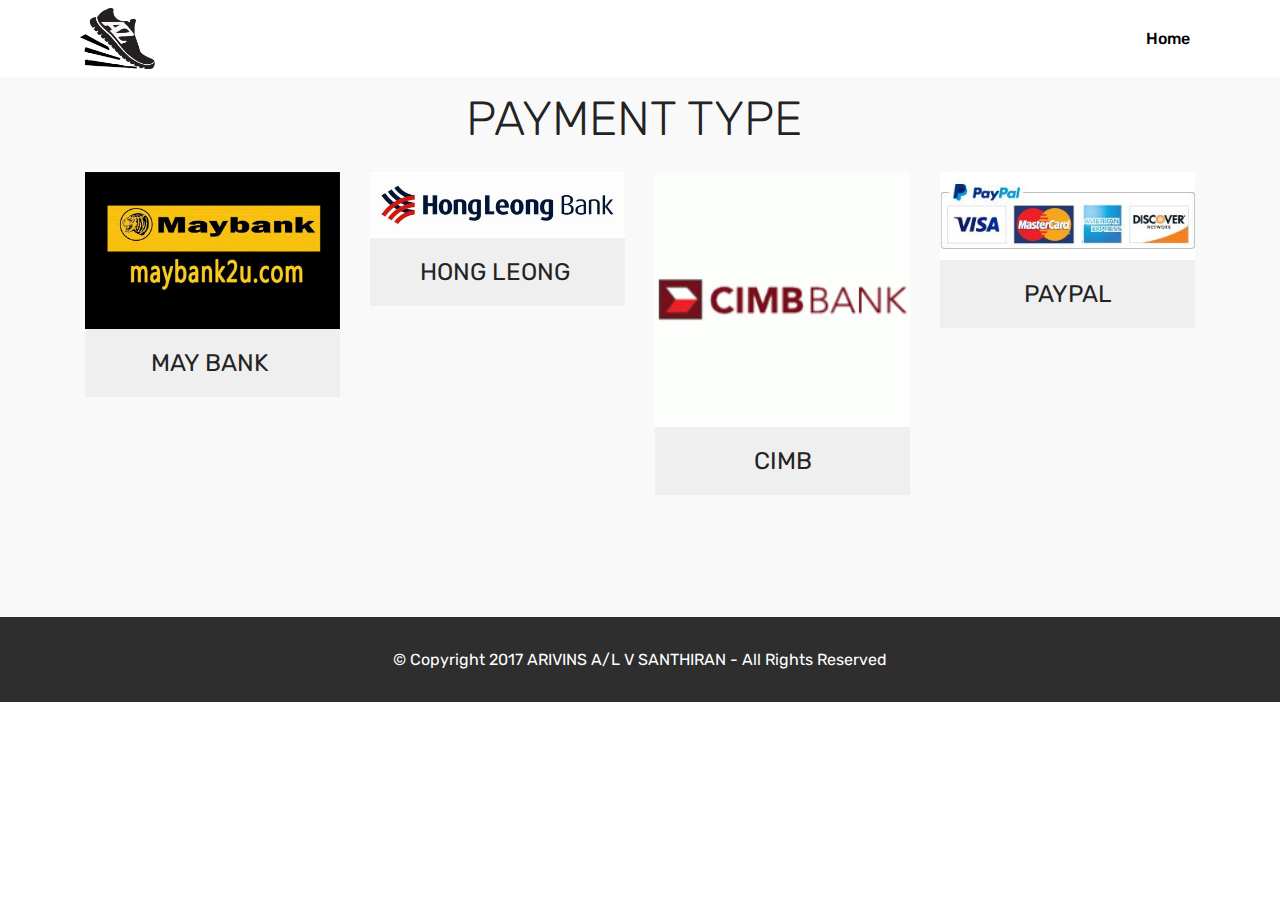
<file: page8.html>
<!DOCTYPE html>
<html >
<head>
  <!-- Site made with Mobirise Website Builder v4.5.2, https://mobirise.com -->
  <meta charset="UTF-8">
  <meta http-equiv="X-UA-Compatible" content="IE=edge">
  <meta name="generator" content="Mobirise v4.5.2, mobirise.com">
  <meta name="viewport" content="width=device-width, initial-scale=1, minimum-scale=1">
  <link rel="shortcut icon" href="assets/images/untitled-1-128x104.png" type="image/x-icon">
  <meta name="description" content="Website Creator Description">
  <title>payment type</title>
  <link rel="stylesheet" href="assets/web/assets/mobirise-icons/mobirise-icons.css">
  <link rel="stylesheet" href="assets/tether/tether.min.css">
  <link rel="stylesheet" href="assets/soundcloud-plugin/style.css">
  <link rel="stylesheet" href="assets/bootstrap/css/bootstrap.min.css">
  <link rel="stylesheet" href="assets/bootstrap/css/bootstrap-grid.min.css">
  <link rel="stylesheet" href="assets/bootstrap/css/bootstrap-reboot.min.css">
  <link rel="stylesheet" href="assets/dropdown/css/style.css">
  <link rel="stylesheet" href="assets/animatecss/animate.min.css">
  <link rel="stylesheet" href="assets/socicon/css/styles.css">
  <link rel="stylesheet" href="assets/theme/css/style.css">
  <link rel="stylesheet" href="assets/mobirise/css/mbr-additional.css" type="text/css">
  
  
  
</head>
<body>
<section class="menu cid-qDNqgEAn8J" once="menu" id="menu2-14" data-rv-view="617">

    

    <nav class="navbar navbar-expand beta-menu navbar-dropdown align-items-center navbar-fixed-top navbar-toggleable-sm">
        <button class="navbar-toggler navbar-toggler-right" type="button" data-toggle="collapse" data-target="#navbarSupportedContent" aria-controls="navbarSupportedContent" aria-expanded="false" aria-label="Toggle navigation">
            <div class="hamburger">
                <span></span>
                <span></span>
                <span></span>
                <span></span>
            </div>
        </button>
        <div class="menu-logo">
            <div class="navbar-brand">
                <span class="navbar-logo">
                    <a href="https://mobirise.com">
                        <img src="assets/images/untitled-2-1140x927.jpg" alt="Mobirise" title="" media-simple="true" style="height: 3.8rem;">
                    </a>
                </span>
                
            </div>
        </div>
        <div class="collapse navbar-collapse" id="navbarSupportedContent">
            <ul class="navbar-nav nav-dropdown nav-right" data-app-modern-menu="true"><li class="nav-item">
                    <a class="nav-link link text-black display-4" href="index.html">Home</a>
                </li></ul>
            
        </div>
    </nav>
</section>

<section class="engine"><a href="https://mobirise.co/l">free bootstrap theme</a></section><section class="features16 cid-qDOzE8Lrz7" id="features16-16" data-rv-view="619">
    
    
    
    <div class="container align-center">
        <h2 class="pb-3 mbr-fonts-style mbr-section-title display-2">PAYMENT TYPE&nbsp;</h2>
        
        <div class="row media-row">
            
        <div class="team-item col-lg-3 col-md-6">
                <div class="item-image">
                    <a href="http://www.maybank2u.com.my/"><img src="assets/images/maxresdefault-1608x994.jpg" alt="" title="" media-simple="true"></a>
                </div>
                <div class="item-caption py-3">
                    <div class="item-name px-2">
                        <p class="mbr-fonts-style display-5">MAY BANK&nbsp;</p>
                    </div>
                    
                    
                </div>
            </div><div class="team-item col-lg-3 col-md-6">
                <div class="item-image">
                    <a href="http://www.hongleongconnect.my/"><img src="assets/images/2317-banner-0-7341128-960x250.jpg" alt="" title="" media-simple="true"></a>
                </div>
                <div class="item-caption py-3">
                    <div class="item-name px-2">
                        <p class="mbr-fonts-style display-5">HONG LEONG&nbsp;</p>
                    </div>
                    
                    
                </div>
            </div><div class="team-item col-lg-3 col-md-6">
                <div class="item-image">
                    <a href="https://www.cimbclicks.com.my/"><img src="assets/images/brand.gif" alt="" title="" media-simple="true"></a>
                </div>
                <div class="item-caption py-3">
                    <div class="item-name px-2">
                        <p class="mbr-fonts-style display-5">CIMB</p>
                    </div>
                    
                    
                </div>
            </div><div class="team-item col-lg-3 col-md-6">
                <div class="item-image">
                    <a href="https://www.paypal.com/my/webapps/mpp/home?&kw=sO6zH5bG7_dc;192593971429;slid-;8753875880&gclid=Cj0KCQiA38jRBRCQARIsACEqIevj2lDsvc0XimrJa99uLrQh9IpndY76pvRdFrwQSoh0MfdXVCU0w20aAgI8EALw_wcB&mpch=ads&rftp=7&srce=cnvr&ercc=27738-206512-42569-3&spid=110704010004607240"><img src="assets/images/am-mc-vs-dc-ae-319x110.jpg" alt="" title="" media-simple="true"></a>
                </div>
                <div class="item-caption py-3">
                    <div class="item-name px-2">
                        <p class="mbr-fonts-style display-5">PAYPAL</p>
                    </div>
                    
                    
                </div>
            </div></div>    
    </div>
</section>

<section once="" class="cid-qDOxl6dOGM" id="footer6-15" data-rv-view="631">

    

    

    <div class="container">
        <div class="media-container-row align-center mbr-white">
            <div class="col-12">
                <p class="mbr-text mb-0 mbr-fonts-style display-7">© Copyright 2017 ARIVINS A/L V SANTHIRAN&nbsp;- All Rights Reserved</p>
            </div>
        </div>
    </div>
</section>


  <script src="assets/web/assets/jquery/jquery.min.js"></script>
  <script src="assets/popper/popper.min.js"></script>
  <script src="assets/tether/tether.min.js"></script>
  <script src="assets/bootstrap/js/bootstrap.min.js"></script>
  <script src="assets/smoothscroll/smooth-scroll.js"></script>
  <script src="assets/dropdown/js/script.min.js"></script>
  <script src="assets/touchswipe/jquery.touch-swipe.min.js"></script>
  <script src="assets/viewportchecker/jquery.viewportchecker.js"></script>
  <script src="assets/theme/js/script.js"></script>
  
  
 <div id="scrollToTop" class="scrollToTop mbr-arrow-up"><a style="text-align: center;"><i></i></a></div>
    <input name="animation" type="hidden">
  </body>
</html>
</file>
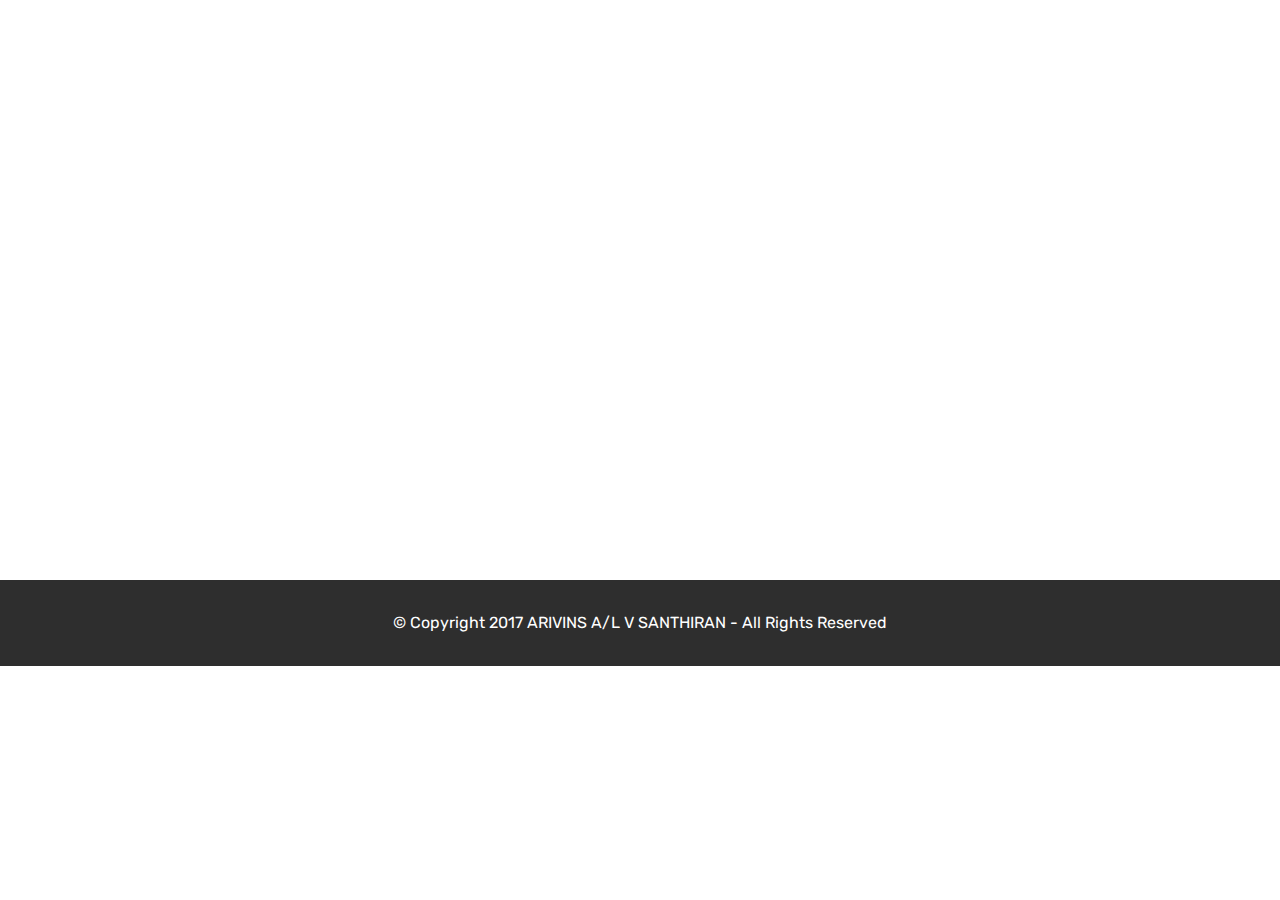
<file: page9.html>
<!DOCTYPE html>
<html >
<head>
  <!-- Site made with Mobirise Website Builder v4.5.2, https://mobirise.com -->
  <meta charset="UTF-8">
  <meta http-equiv="X-UA-Compatible" content="IE=edge">
  <meta name="generator" content="Mobirise v4.5.2, mobirise.com">
  <meta name="viewport" content="width=device-width, initial-scale=1, minimum-scale=1">
  <link rel="shortcut icon" href="assets/images/untitled-1-128x104.png" type="image/x-icon">
  <meta name="description" content="Site Builder Description">
  <title>LOCATION</title>
  <link rel="stylesheet" href="assets/web/assets/mobirise-icons-bold/mobirise-icons-bold.css">
  <link rel="stylesheet" href="assets/web/assets/mobirise-icons/mobirise-icons.css">
  <link rel="stylesheet" href="assets/tether/tether.min.css">
  <link rel="stylesheet" href="assets/bootstrap/css/bootstrap.min.css">
  <link rel="stylesheet" href="assets/bootstrap/css/bootstrap-grid.min.css">
  <link rel="stylesheet" href="assets/bootstrap/css/bootstrap-reboot.min.css">
  <link rel="stylesheet" href="assets/soundcloud-plugin/style.css">
  <link rel="stylesheet" href="assets/animatecss/animate.min.css">
  <link rel="stylesheet" href="assets/dropdown/css/style.css">
  <link rel="stylesheet" href="assets/theme/css/style.css">
  <link rel="stylesheet" href="assets/mobirise/css/mbr-additional.css" type="text/css">
  
  
  
</head>
<body>
<section class="menu cid-qDOCqpqAcd" once="menu" id="menu1-19" data-rv-view="639">

    

    <nav class="navbar navbar-expand beta-menu navbar-dropdown align-items-center navbar-fixed-top navbar-toggleable-sm bg-color transparent">
        <button class="navbar-toggler navbar-toggler-right" type="button" data-toggle="collapse" data-target="#navbarSupportedContent" aria-controls="navbarSupportedContent" aria-expanded="false" aria-label="Toggle navigation">
            <div class="hamburger">
                <span></span>
                <span></span>
                <span></span>
                <span></span>
            </div>
        </button>
        <div class="menu-logo">
            <div class="navbar-brand">
                
                
            </div>
        </div>
        <div class="collapse navbar-collapse" id="navbarSupportedContent">
            <ul class="navbar-nav nav-dropdown nav-right navbar-nav-top-padding" data-app-modern-menu="true"><li class="nav-item">
                    <a class="nav-link link text-white display-4" href="customer+details.html"><span class="mbrib-smile-face mbr-iconfont mbr-iconfont-btn"></span>
                        CUSTOMER DETAILS</a>
                </li>
                <li class="nav-item">
                    <a class="nav-link link text-white display-4" href="page9.html"><span class="mbri-map-pin mbr-iconfont mbr-iconfont-btn"></span>
                        LOCATION</a>
                </li></ul>
            
        </div>
    </nav>
</section>

<section class="engine"><a href="https://mobirise.co/h">make a website</a></section><section class="map2 cid-qDODHxc98M" id="map2-1b" data-rv-view="634">

    

    <div class="container">
        <div class="media-container-row">
            <div class="col-md-8">
                <div class="google-map"><iframe frameborder="0" style="border:0" src="https://www.google.com/maps/embed/v1/place?key=AIzaSyA0Dx_boXQiwvdz8sJHoYeZNVTdoWONYkU&amp;q=place_id:EkAxMywgS2FtcHVuZyBCYXR1IFVudHVuZywgNDI4MDAgVGFuam9uZyBTZXBhdCwgU2VsYW5nb3IsIE1hbGF5c2lh" allowfullscreen=""></iframe></div>
        </div>
    </div>
</div></section>

<section once="" class="cid-qDOsbeDYsw" id="footer6-18" data-rv-view="636">

    

    

    <div class="container">
        <div class="media-container-row align-center mbr-white">
            <div class="col-12">
                <p class="mbr-text mb-0 mbr-fonts-style display-7">© Copyright 2017 ARIVINS A/L V SANTHIRAN&nbsp;- All Rights Reserved</p>
            </div>
        </div>
    </div>
</section>


  <script src="assets/web/assets/jquery/jquery.min.js"></script>
  <script src="assets/tether/tether.min.js"></script>
  <script src="assets/popper/popper.min.js"></script>
  <script src="assets/bootstrap/js/bootstrap.min.js"></script>
  <script src="assets/smoothscroll/smooth-scroll.js"></script>
  <script src="assets/viewportchecker/jquery.viewportchecker.js"></script>
  <script src="assets/dropdown/js/script.min.js"></script>
  <script src="assets/touchswipe/jquery.touch-swipe.min.js"></script>
  <script src="assets/theme/js/script.js"></script>
  
  
 <div id="scrollToTop" class="scrollToTop mbr-arrow-up"><a style="text-align: center;"><i></i></a></div>
    <input name="animation" type="hidden">
  </body>
</html>
</file>
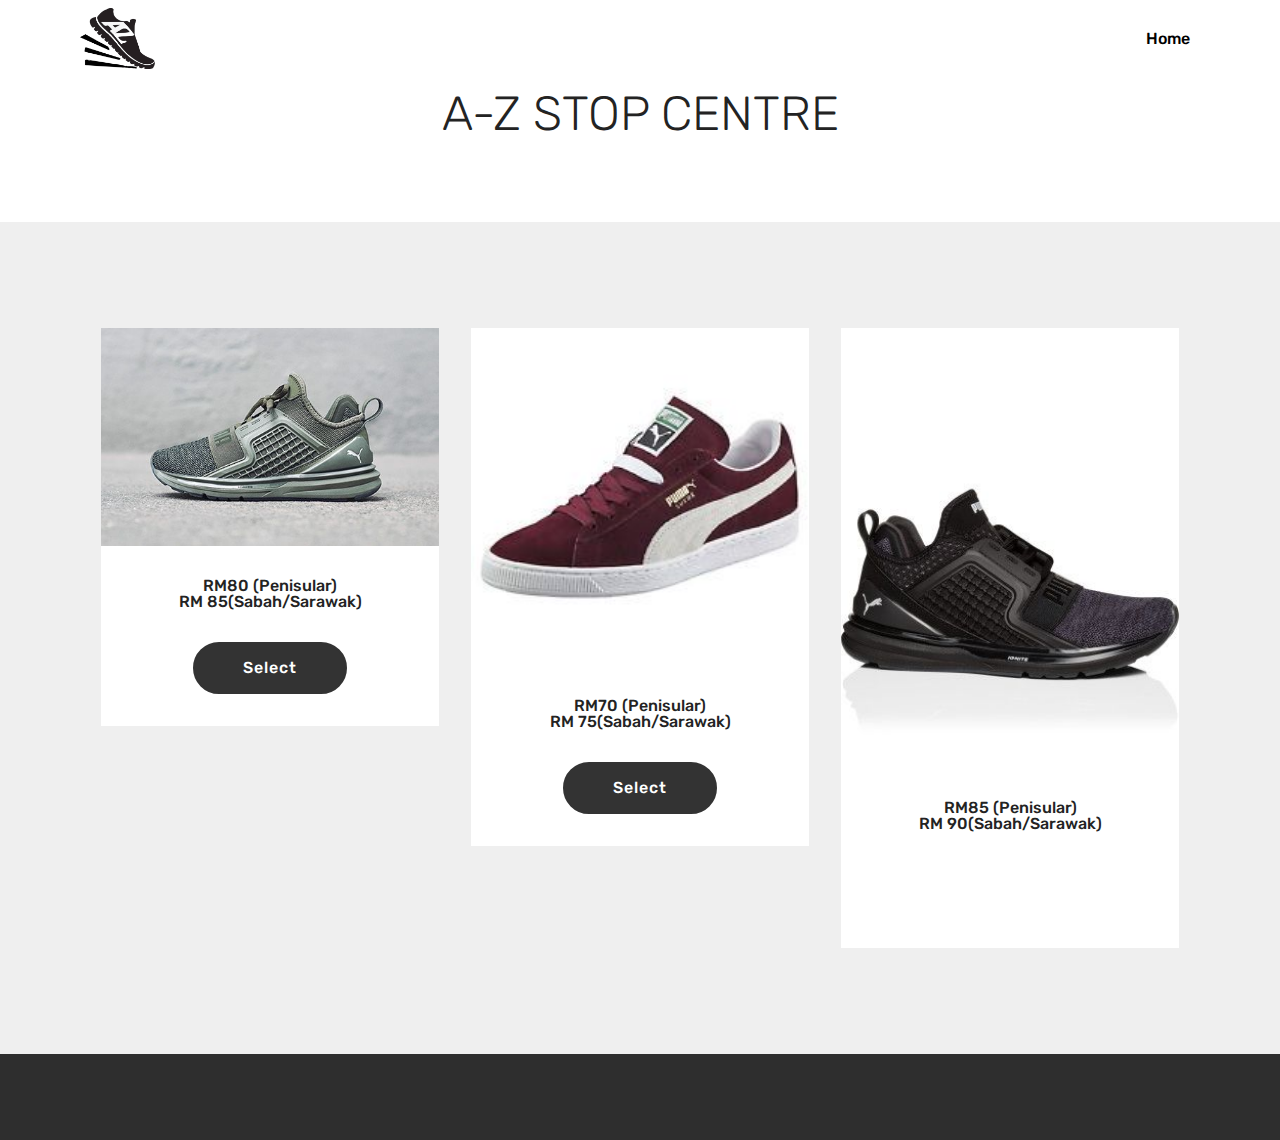
<file: puma.html>
<!DOCTYPE html>
<html >
<head>
  <!-- Site made with Mobirise Website Builder v4.5.2, https://mobirise.com -->
  <meta charset="UTF-8">
  <meta http-equiv="X-UA-Compatible" content="IE=edge">
  <meta name="generator" content="Mobirise v4.5.2, mobirise.com">
  <meta name="viewport" content="width=device-width, initial-scale=1, minimum-scale=1">
  <link rel="shortcut icon" href="assets/images/untitled-1-128x104.png" type="image/x-icon">
  <meta name="description" content="Web Site Builder Description">
  <title>Puma</title>
  <link rel="stylesheet" href="assets/web/assets/mobirise-icons/mobirise-icons.css">
  <link rel="stylesheet" href="assets/tether/tether.min.css">
  <link rel="stylesheet" href="assets/bootstrap/css/bootstrap.min.css">
  <link rel="stylesheet" href="assets/bootstrap/css/bootstrap-grid.min.css">
  <link rel="stylesheet" href="assets/bootstrap/css/bootstrap-reboot.min.css">
  <link rel="stylesheet" href="assets/soundcloud-plugin/style.css">
  <link rel="stylesheet" href="assets/animatecss/animate.min.css">
  <link rel="stylesheet" href="assets/dropdown/css/style.css">
  <link rel="stylesheet" href="assets/theme/css/style.css">
  <link rel="stylesheet" href="assets/mobirise/css/mbr-additional.css" type="text/css">
  
  
  
</head>
<body>
<section class="menu cid-qDNMlrlO68" once="menu" id="menu2-c" data-rv-view="571">

    

    <nav class="navbar navbar-expand beta-menu navbar-dropdown align-items-center navbar-fixed-top navbar-toggleable-sm">
        <button class="navbar-toggler navbar-toggler-right" type="button" data-toggle="collapse" data-target="#navbarSupportedContent" aria-controls="navbarSupportedContent" aria-expanded="false" aria-label="Toggle navigation">
            <div class="hamburger">
                <span></span>
                <span></span>
                <span></span>
                <span></span>
            </div>
        </button>
        <div class="menu-logo">
            <div class="navbar-brand">
                <span class="navbar-logo">
                    <a href="https://mobirise.com">
                        <img src="assets/images/untitled-1-1140x927.jpg" alt="Mobirise" title="" media-simple="true" style="height: 3.8rem;">
                    </a>
                </span>
                
            </div>
        </div>
        <div class="collapse navbar-collapse" id="navbarSupportedContent">
            <ul class="navbar-nav nav-dropdown nav-right" data-app-modern-menu="true"><li class="nav-item">
                    <a class="nav-link link text-black display-4" href="index.html">Home</a>
                </li></ul>
            
        </div>
    </nav>
</section>

<section class="engine"><a href="https://mobirise.co/a">web page builder</a></section><section class="mbr-section content4 cid-qDNMlmjMH1" id="content4-b" data-rv-view="569">

    

    <div class="container">
        <div class="media-container-row">
            <div class="title col-12 col-md-8">
                <h2 class="align-center pb-3 mbr-fonts-style display-2">A-Z STOP CENTRE</h2>
                
                
            </div>
        </div>
    </div>
</section>

<section class="features3 cid-qDNMlvq7GX" id="features3-d" data-rv-view="573">

    

    
    <div class="container">
        <div class="media-container-row">
            <div class="card p-3 col-12 col-md-6 col-lg-4">
                <div class="card-wrapper">
                    <div class="card-img">
                        <img src="assets/images/17aw-btl-ecom-sp-kidscollections-trending-480x310-4-480x310.jpg" alt="Mobirise" title="" media-simple="true">
                    </div>
                    <div class="card-box">
                        <h4 class="card-title mbr-fonts-style display-7">RM80 (Penisular)<br>RM 85(Sabah/Sarawak)</h4>
                        
                    </div>
                    <div class="mbr-section-btn text-center"><a href="page7.html" class="btn btn-black display-4">Select</a></div>
                </div>
            </div>

            <div class="card p-3 col-12 col-md-6 col-lg-4">
                <div class="card-wrapper">
                    <div class="card-img">
                        <img src="assets/images/s-l225-225x225.jpg" alt="Mobirise" title="" media-simple="true">
                    </div>
                    <div class="card-box">
                        <h4 class="card-title mbr-fonts-style display-7">RM70 (Penisular)
<div>RM 75(Sabah/Sarawak)</div></h4>
                        
                    </div>
                    <div class="mbr-section-btn text-center"><a href="page7.html" class="btn btn-black display-4">Select</a></div>
                </div>
            </div>

            <div class="card p-3 col-12 col-md-6 col-lg-4">
                <div class="card-wrapper">
                    <div class="card-img">
                        <img src="assets/images/5539-906371-blacksilver-01-330x430-330x430.jpg" alt="Mobirise" title="" media-simple="true">
                    </div>
                    <div class="card-box">
                        <h4 class="card-title mbr-fonts-style display-7">RM85 (Penisular)
<div>RM 90(Sabah/Sarawak)</div></h4>
                        
                    </div>
                    <div class="mbr-section-btn text-center"><a href="page7.html" class="btn btn-black display-4">Select</a></div>
                </div>
            </div>

            
        </div>
    </div>
</section>

<section once="" class="cid-qDOxeqNDl7" id="footer6-w" data-rv-view="576">

    

    

    <div class="container">
        <div class="media-container-row align-center mbr-white">
            <div class="col-12">
                <p class="mbr-text mb-0 mbr-fonts-style display-7">© Copyright 2017 ARIVINS A/L V SANTHIRAN&nbsp;- All Rights Reserved</p>
            </div>
        </div>
    </div>
</section>


  <script src="assets/web/assets/jquery/jquery.min.js"></script>
  <script src="assets/popper/popper.min.js"></script>
  <script src="assets/tether/tether.min.js"></script>
  <script src="assets/bootstrap/js/bootstrap.min.js"></script>
  <script src="assets/smoothscroll/smooth-scroll.js"></script>
  <script src="assets/viewportchecker/jquery.viewportchecker.js"></script>
  <script src="assets/dropdown/js/script.min.js"></script>
  <script src="assets/touchswipe/jquery.touch-swipe.min.js"></script>
  <script src="assets/theme/js/script.js"></script>
  
  
 <div id="scrollToTop" class="scrollToTop mbr-arrow-up"><a style="text-align: center;"><i></i></a></div>
    <input name="animation" type="hidden">
  </body>
</html>
</file>
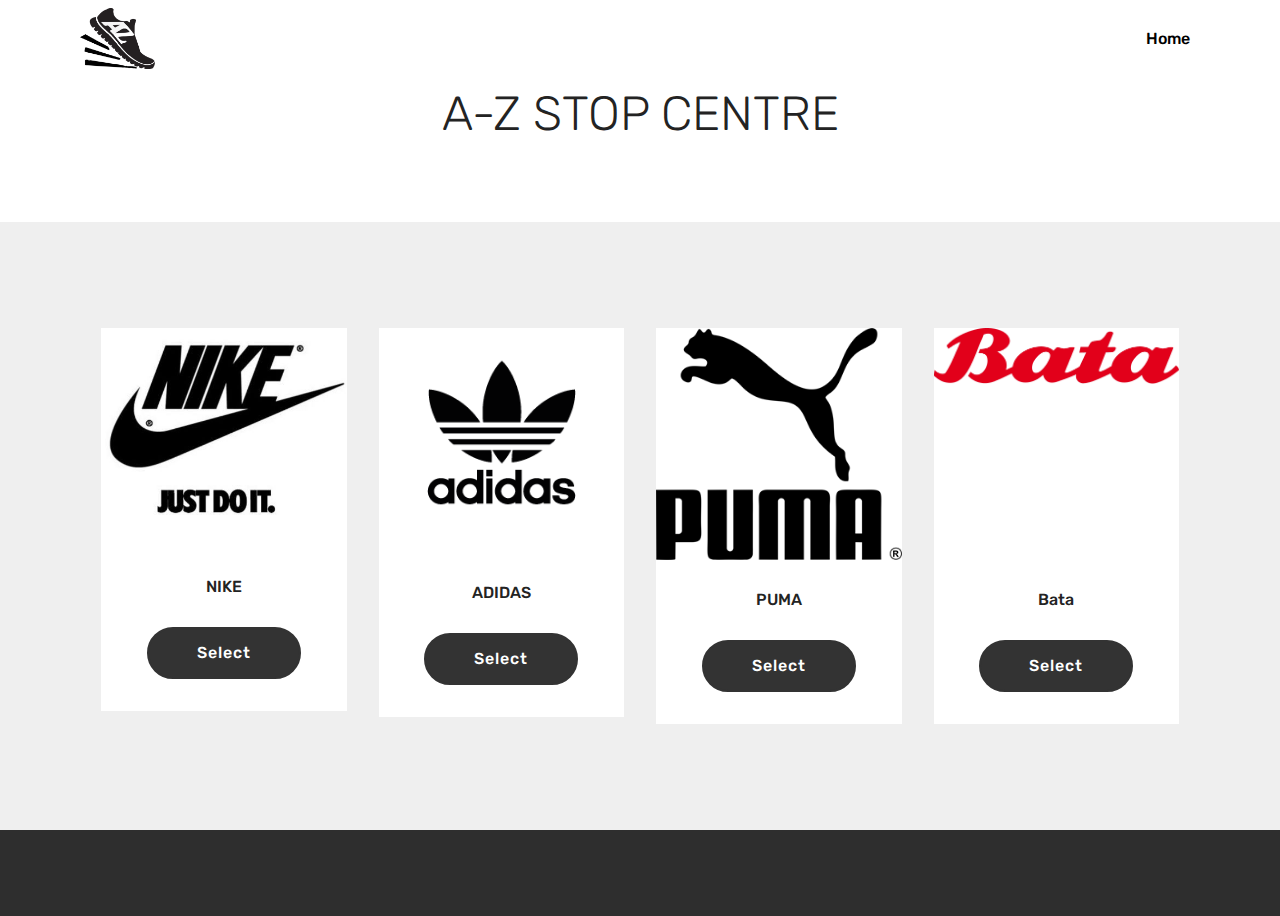
<file: shoes+selection.html>
<!DOCTYPE html>
<html >
<head>
  <!-- Site made with Mobirise Website Builder v4.5.2, https://mobirise.com -->
  <meta charset="UTF-8">
  <meta http-equiv="X-UA-Compatible" content="IE=edge">
  <meta name="generator" content="Mobirise v4.5.2, mobirise.com">
  <meta name="viewport" content="width=device-width, initial-scale=1, minimum-scale=1">
  <link rel="shortcut icon" href="assets/images/untitled-1-128x104.png" type="image/x-icon">
  <meta name="description" content="Web Site Builder Description">
  <title>Shoes selection</title>
  <link rel="stylesheet" href="assets/web/assets/mobirise-icons/mobirise-icons.css">
  <link rel="stylesheet" href="assets/tether/tether.min.css">
  <link rel="stylesheet" href="assets/bootstrap/css/bootstrap.min.css">
  <link rel="stylesheet" href="assets/bootstrap/css/bootstrap-grid.min.css">
  <link rel="stylesheet" href="assets/bootstrap/css/bootstrap-reboot.min.css">
  <link rel="stylesheet" href="assets/soundcloud-plugin/style.css">
  <link rel="stylesheet" href="assets/animatecss/animate.min.css">
  <link rel="stylesheet" href="assets/dropdown/css/style.css">
  <link rel="stylesheet" href="assets/theme/css/style.css">
  <link rel="stylesheet" href="assets/mobirise/css/mbr-additional.css" type="text/css">
  
  
  
</head>
<body>
<section class="menu cid-qDNqgEAn8J" once="menu" id="menu2-2" data-rv-view="561">

    

    <nav class="navbar navbar-expand beta-menu navbar-dropdown align-items-center navbar-fixed-top navbar-toggleable-sm">
        <button class="navbar-toggler navbar-toggler-right" type="button" data-toggle="collapse" data-target="#navbarSupportedContent" aria-controls="navbarSupportedContent" aria-expanded="false" aria-label="Toggle navigation">
            <div class="hamburger">
                <span></span>
                <span></span>
                <span></span>
                <span></span>
            </div>
        </button>
        <div class="menu-logo">
            <div class="navbar-brand">
                <span class="navbar-logo">
                    <a href="https://mobirise.com">
                        <img src="assets/images/untitled-2-1140x927.jpg" alt="Mobirise" title="" media-simple="true" style="height: 3.8rem;">
                    </a>
                </span>
                
            </div>
        </div>
        <div class="collapse navbar-collapse" id="navbarSupportedContent">
            <ul class="navbar-nav nav-dropdown nav-right" data-app-modern-menu="true"><li class="nav-item">
                    <a class="nav-link link text-black display-4" href="index.html">Home</a>
                </li></ul>
            
        </div>
    </nav>
</section>

<section class="engine"><a href="https://mobirise.co/n">bootstrap modal form</a></section><section class="mbr-section content4 cid-qDNrgEjr39" id="content4-7" data-rv-view="559">

    

    <div class="container">
        <div class="media-container-row">
            <div class="title col-12 col-md-8">
                <h2 class="align-center pb-3 mbr-fonts-style display-2">A-Z STOP CENTRE</h2>
                
                
            </div>
        </div>
    </div>
</section>

<section class="features3 cid-qDNrU5L45w" id="features3-8" data-rv-view="563">

    

    
    <div class="container">
        <div class="media-container-row">
            <div class="card p-3 col-12 col-md-6 col-lg-3">
                <div class="card-wrapper">
                    <div class="card-img">
                        <img src="assets/images/aaeaaqaaaaaaaaopaaaajgezzjq5mtvilwzknjetngq1os04mmq1ltm1mgjhoddhmjnmmg-600x343.jpg" alt="Mobirise" title="" media-simple="true">
                    </div>
                    <div class="card-box">
                        <h4 class="card-title mbr-fonts-style display-7"><br><br>NIKE</h4>
                        
                    </div>
                    <div class="mbr-section-btn text-center"><a href="Nike.html" class="btn btn-black display-4">Select</a></div>
                </div>
            </div>

            <div class="card p-3 col-12 col-md-6 col-lg-3">
                <div class="card-wrapper">
                    <div class="card-img">
                        <img src="assets/images/nav15-270x230.png" alt="Mobirise" title="" media-simple="true">
                    </div>
                    <div class="card-box">
                        <h4 class="card-title mbr-fonts-style display-7"><br>ADIDAS</h4>
                        
                    </div>
                    <div class="mbr-section-btn text-center"><a href="Nik.html" class="btn btn-black display-4">Select</a></div>
                </div>
            </div>

            <div class="card p-3 col-12 col-md-6 col-lg-3">
                <div class="card-wrapper">
                    <div class="card-img">
                        <img src="assets/images/puma-logo-f9e13b654c-seeklogo.com-300x283.png" alt="Mobirise" title="" media-simple="true">
                    </div>
                    <div class="card-box">
                        <h4 class="card-title mbr-fonts-style display-7">PUMA</h4>
                        
                    </div>
                    <div class="mbr-section-btn text-center"><a href="puma.html" class="btn btn-black display-4">Select</a></div>
                </div>
            </div>

            <div class="card p-3 col-12 col-md-6 col-lg-3">
                <div class="card-wrapper">
                    <div class="card-img">
                        <img src="assets/images/bata-2000x460.png" alt="Mobirise" title="" media-simple="true">
                    </div>
                    <div class="card-box">
                        <h4 class="card-title mbr-fonts-style display-7"><br><br><br><br><br><br><br><br><br><br><br>Bata</h4>
                        
                    </div>
                    <div class="mbr-section-btn text-center"><a href="page6.html" class="btn btn-black display-4">Select</a></div>
                </div>
            </div>
        </div>
    </div>
</section>

<section once="" class="cid-qDOxhY26NA" id="footer6-x" data-rv-view="566">

    

    

    <div class="container">
        <div class="media-container-row align-center mbr-white">
            <div class="col-12">
                <p class="mbr-text mb-0 mbr-fonts-style display-7">© Copyright 2017 ARIVINS A/L V SANTHIRAN&nbsp;- All Rights Reserved</p>
            </div>
        </div>
    </div>
</section>


  <script src="assets/web/assets/jquery/jquery.min.js"></script>
  <script src="assets/popper/popper.min.js"></script>
  <script src="assets/tether/tether.min.js"></script>
  <script src="assets/bootstrap/js/bootstrap.min.js"></script>
  <script src="assets/smoothscroll/smooth-scroll.js"></script>
  <script src="assets/viewportchecker/jquery.viewportchecker.js"></script>
  <script src="assets/dropdown/js/script.min.js"></script>
  <script src="assets/touchswipe/jquery.touch-swipe.min.js"></script>
  <script src="assets/theme/js/script.js"></script>
  
  
 <div id="scrollToTop" class="scrollToTop mbr-arrow-up"><a style="text-align: center;"><i></i></a></div>
    <input name="animation" type="hidden">
  </body>
</html>
</file>
<file: assets/web/assets/mobirise-icons-bold/mobirise-icons-bold.css>
@font-face {
  font-family: 'mobirise-icons-bold';
  src:  url('mobirise-icons-bold.eot?m1l4yr');
  src:  url('mobirise-icons-bold.eot?m1l4yr#iefix') format('embedded-opentype'),
    url('mobirise-icons-bold.ttf?m1l4yr') format('truetype'),
    url('mobirise-icons-bold.woff?m1l4yr') format('woff'),
    url('mobirise-icons-bold.svg?m1l4yr#mobirise-icons-bold') format('svg');
  font-weight: normal;
  font-style: normal;
}

[class^="mbrib-"], [class*="mbrib-"] {
  /* use !important to prevent issues with browser extensions that change fonts */
  font-family: 'mobirise-icons-bold' !important;
  speak: none;
  font-style: normal;
  font-weight: normal;
  font-variant: normal;
  text-transform: none;
  line-height: 1;

  /* Better Font Rendering =========== */
  -webkit-font-smoothing: antialiased;
  -moz-osx-font-smoothing: grayscale;
}

.mbrib-add-submenu:before {
  content: "\e900";
}
.mbrib-alert:before {
  content: "\e901";
}
.mbrib-align-center:before {
  content: "\e902";
}
.mbrib-align-justify:before {
  content: "\e903";
}
.mbrib-align-left:before {
  content: "\e904";
}
.mbrib-align-right:before {
  content: "\e905";
}
.mbrib-android:before {
  content: "\e906";
}
.mbrib-apple:before {
  content: "\e907";
}
.mbrib-arrow-down:before {
  content: "\e908";
}
.mbrib-arrow-next:before {
  content: "\e909";
}
.mbrib-arrow-prev:before {
  content: "\e90a";
}
.mbrib-arrow-up:before {
  content: "\e90b";
}
.mbrib-bold:before {
  content: "\e90c";
}
.mbrib-bookmark:before {
  content: "\e90d";
}
.mbrib-bootstrap:before {
  content: "\e90e";
}
.mbrib-briefcase:before {
  content: "\e90f";
}
.mbrib-browse:before {
  content: "\e910";
}
.mbrib-bulleted-list:before {
  content: "\e911";
}
.mbrib-calendar:before {
  content: "\e912";
}
.mbrib-camera:before {
  content: "\e913";
}
.mbrib-cart-add:before {
  content: "\e914";
}
.mbrib-cart-full:before {
  content: "\e915";
}
.mbrib-cash:before {
  content: "\e916";
}
.mbrib-change-style:before {
  content: "\e917";
}
.mbrib-chat:before {
  content: "\e918";
}
.mbrib-clock:before {
  content: "\e919";
}
.mbrib-close:before {
  content: "\e91a";
}
.mbrib-cloud:before {
  content: "\e91b";
}
.mbrib-code:before {
  content: "\e91c";
}
.mbrib-contact-form:before {
  content: "\e91d";
}
.mbrib-credit-card:before {
  content: "\e91e";
}
.mbrib-cursor-click:before {
  content: "\e91f";
}
.mbrib-cust-feedback:before {
  content: "\e920";
}
.mbrib-database:before {
  content: "\e921";
}
.mbrib-delivery:before {
  content: "\e922";
}
.mbrib-desktop:before {
  content: "\e923";
}
.mbrib-devices:before {
  content: "\e924";
}
.mbrib-down:before {
  content: "\e925";
}
.mbrib-download:before {
  content: "\e926";
}
.mbrib-drag-n-drop:before {
  content: "\e927";
}
.mbrib-drag-n-drop2:before {
  content: "\e928";
}
.mbrib-edit:before {
  content: "\e929";
}
.mbrib-edit2:before {
  content: "\e92a";
}
.mbrib-error:before {
  content: "\e92b";
}
.mbrib-extension:before {
  content: "\e92c";
}
.mbrib-features:before {
  content: "\e92d";
}
.mbrib-file:before {
  content: "\e92e";
}
.mbrib-flag:before {
  content: "\e92f";
}
.mbrib-folder:before {
  content: "\e930";
}
.mbrib-gift:before {
  content: "\e931";
}
.mbrib-github:before {
  content: "\e932";
}
.mbrib-globe-2:before {
  content: "\e933";
}
.mbrib-globe:before {
  content: "\e934";
}
.mbrib-growing-chart:before {
  content: "\e935";
}
.mbrib-hearth:before {
  content: "\e936";
}
.mbrib-help:before {
  content: "\e937";
}
.mbrib-home:before {
  content: "\e938";
}
.mbrib-hot-cup:before {
  content: "\e939";
}
.mbrib-idea:before {
  content: "\e93a";
}
.mbrib-image-gallery:before {
  content: "\e93b";
}
.mbrib-image-slider:before {
  content: "\e93c";
}
.mbrib-info:before {
  content: "\e93d";
}
.mbrib-italic:before {
  content: "\e93e";
}
.mbrib-key:before {
  content: "\e93f";
}
.mbrib-laptop:before {
  content: "\e940";
}
.mbrib-layers:before {
  content: "\e941";
}
.mbrib-left-right:before {
  content: "\e942";
}
.mbrib-left:before {
  content: "\e943";
}
.mbrib-letter:before {
  content: "\e944";
}
.mbrib-like:before {
  content: "\e945";
}
.mbrib-link:before {
  content: "\e946";
}
.mbrib-lock:before {
  content: "\e947";
}
.mbrib-login:before {
  content: "\e948";
}
.mbrib-logout:before {
  content: "\e949";
}
.mbrib-magic-stick:before {
  content: "\e94a";
}
.mbrib-map-pin:before {
  content: "\e94b";
}
.mbrib-menu:before {
  content: "\e94c";
}
.mbrib-mobile:before {
  content: "\e94d";
}
.mbrib-mobile2:before {
  content: "\e94e";
}
.mbrib-mobirise:before {
  content: "\e94f";
}
.mbrib-more-horizontal:before {
  content: "\e950";
}
.mbrib-more-vertical:before {
  content: "\e951";
}
.mbrib-music:before {
  content: "\e952";
}
.mbrib-new-file:before {
  content: "\e953";
}
.mbrib-numbered-list:before {
  content: "\e954";
}
.mbrib-opened-folder:before {
  content: "\e955";
}
.mbrib-pages:before {
  content: "\e956";
}
.mbrib-paper-plane:before {
  content: "\e957";
}
.mbrib-paperclip:before {
  content: "\e958";
}
.mbrib-photo:before {
  content: "\e959";
}
.mbrib-photos:before {
  content: "\e95a";
}
.mbrib-pin:before {
  content: "\e95b";
}
.mbrib-play:before {
  content: "\e95c";
}
.mbrib-plus:before {
  content: "\e95d";
}
.mbrib-preview:before {
  content: "\e95e";
}
.mbrib-print:before {
  content: "\e95f";
}
.mbrib-protect:before {
  content: "\e960";
}
.mbrib-question:before {
  content: "\e961";
}
.mbrib-quote-left:before {
  content: "\e962";
}
.mbrib-quote-right:before {
  content: "\e963";
}
.mbrib-redo:before {
  content: "\e964";
}
.mbrib-refresh:before {
  content: "\e965";
}
.mbrib-responsive:before {
  content: "\e966";
}
.mbrib-right:before {
  content: "\e967";
}
.mbrib-rocket:before {
  content: "\e968";
}
.mbrib-sad-face:before {
  content: "\e969";
}
.mbrib-sale:before {
  content: "\e96a";
}
.mbrib-save:before {
  content: "\e96b";
}
.mbrib-search:before {
  content: "\e96c";
}
.mbrib-setting:before {
  content: "\e96d";
}
.mbrib-setting2:before {
  content: "\e96e";
}
.mbrib-setting3:before {
  content: "\e96f";
}
.mbrib-share:before {
  content: "\e970";
}
.mbrib-shopping-bag:before {
  content: "\e971";
}
.mbrib-shopping-basket:before {
  content: "\e972";
}
.mbrib-shopping-cart:before {
  content: "\e973";
}
.mbrib-sites:before {
  content: "\e974";
}
.mbrib-smile-face:before {
  content: "\e975";
}
.mbrib-speed:before {
  content: "\e976";
}
.mbrib-star:before {
  content: "\e977";
}
.mbrib-success:before {
  content: "\e978";
}
.mbrib-sun:before {
  content: "\e979";
}
.mbrib-sun2:before {
  content: "\e97a";
}
.mbrib-tablet-vertical:before {
  content: "\e97b";
}
.mbrib-tablet:before {
  content: "\e97c";
}
.mbrib-target:before {
  content: "\e97d";
}
.mbrib-timer:before {
  content: "\e97e";
}
.mbrib-to-ftp:before {
  content: "\e97f";
}
.mbrib-to-local-drive:before {
  content: "\e980";
}
.mbrib-touch-swipe:before {
  content: "\e981";
}
.mbrib-touch:before {
  content: "\e982";
}
.mbrib-trash:before {
  content: "\e983";
}
.mbrib-underline:before {
  content: "\e984";
}
.mbrib-undo:before {
  content: "\e985";
}
.mbrib-unlink:before {
  content: "\e986";
}
.mbrib-unlock:before {
  content: "\e987";
}
.mbrib-up-down:before {
  content: "\e988";
}
.mbrib-up:before {
  content: "\e989";
}
.mbrib-update:before {
  content: "\e98a";
}
.mbrib-upload:before {
  content: "\e98b";
}
.mbrib-user:before {
  content: "\e98c";
}
.mbrib-user2:before {
  content: "\e98d";
}
.mbrib-users:before {
  content: "\e98e";
}
.mbrib-video-play:before {
  content: "\e98f";
}
.mbrib-video:before {
  content: "\e990";
}
.mbrib-watch:before {
  content: "\e991";
}
.mbrib-website-theme:before {
  content: "\e992";
}
.mbrib-wifi:before {
  content: "\e993";
}
.mbrib-windows:before {
  content: "\e994";
}
.mbrib-zoom-out:before {
  content: "\e995";
}
</file>
<file: assets/web/assets/mobirise-icons/mobirise-icons.css>
@font-face {
  font-family: 'MobiriseIcons';
  src:  url('mobirise-icons.eot?spat4u');
  src:  url('mobirise-icons.eot?spat4u#iefix') format('embedded-opentype'),
    url('mobirise-icons.ttf?spat4u') format('truetype'),
    url('mobirise-icons.woff?spat4u') format('woff'),
    url('mobirise-icons.svg?spat4u#MobiriseIcons') format('svg');
  font-weight: normal;
  font-style: normal;
}

[class^="mbri-"], [class*=" mbri-"] {
  /* use !important to prevent issues with browser extensions that change fonts */
  font-family: MobiriseIcons !important;
  speak: none;
  font-style: normal;
  font-weight: normal;
  font-variant: normal;
  text-transform: none;
  line-height: 1;

  /* Better Font Rendering =========== */
  -webkit-font-smoothing: antialiased;
  -moz-osx-font-smoothing: grayscale;
}

.mbri-add-submenu:before {
  content: "\e900";
}
.mbri-alert:before {
  content: "\e901";
}
.mbri-align-center:before {
  content: "\e902";
}
.mbri-align-justify:before {
  content: "\e903";
}
.mbri-align-left:before {
  content: "\e904";
}
.mbri-align-right:before {
  content: "\e905";
}
.mbri-android:before {
  content: "\e906";
}
.mbri-apple:before {
  content: "\e907";
}
.mbri-arrow-down:before {
  content: "\e908";
}
.mbri-arrow-next:before {
  content: "\e909";
}
.mbri-arrow-prev:before {
  content: "\e90a";
}
.mbri-arrow-up:before {
  content: "\e90b";
}
.mbri-bold:before {
  content: "\e90c";
}
.mbri-bookmark:before {
  content: "\e90d";
}
.mbri-bootstrap:before {
  content: "\e90e";
}
.mbri-briefcase:before {
  content: "\e90f";
}
.mbri-browse:before {
  content: "\e910";
}
.mbri-bulleted-list:before {
  content: "\e911";
}
.mbri-calendar:before {
  content: "\e912";
}
.mbri-camera:before {
  content: "\e913";
}
.mbri-cart-add:before {
  content: "\e914";
}
.mbri-cart-full:before {
  content: "\e915";
}
.mbri-cash:before {
  content: "\e916";
}
.mbri-change-style:before {
  content: "\e917";
}
.mbri-chat:before {
  content: "\e918";
}
.mbri-clock:before {
  content: "\e919";
}
.mbri-close:before {
  content: "\e91a";
}
.mbri-cloud:before {
  content: "\e91b";
}
.mbri-code:before {
  content: "\e91c";
}
.mbri-contact-form:before {
  content: "\e91d";
}
.mbri-credit-card:before {
  content: "\e91e";
}
.mbri-cursor-click:before {
  content: "\e91f";
}
.mbri-cust-feedback:before {
  content: "\e920";
}
.mbri-database:before {
  content: "\e921";
}
.mbri-delivery:before {
  content: "\e922";
}
.mbri-desktop:before {
  content: "\e923";
}
.mbri-devices:before {
  content: "\e924";
}
.mbri-down:before {
  content: "\e925";
}
.mbri-download:before {
  content: "\e989";
}
.mbri-drag-n-drop:before {
  content: "\e927";
}
.mbri-drag-n-drop2:before {
  content: "\e928";
}
.mbri-edit:before {
  content: "\e929";
}
.mbri-edit2:before {
  content: "\e92a";
}
.mbri-error:before {
  content: "\e92b";
}
.mbri-extension:before {
  content: "\e92c";
}
.mbri-features:before {
  content: "\e92d";
}
.mbri-file:before {
  content: "\e92e";
}
.mbri-flag:before {
  content: "\e92f";
}
.mbri-folder:before {
  content: "\e930";
}
.mbri-gift:before {
  content: "\e931";
}
.mbri-github:before {
  content: "\e932";
}
.mbri-globe:before {
  content: "\e933";
}
.mbri-globe-2:before {
  content: "\e934";
}
.mbri-growing-chart:before {
  content: "\e935";
}
.mbri-hearth:before {
  content: "\e936";
}
.mbri-help:before {
  content: "\e937";
}
.mbri-home:before {
  content: "\e938";
}
.mbri-hot-cup:before {
  content: "\e939";
}
.mbri-idea:before {
  content: "\e93a";
}
.mbri-image-gallery:before {
  content: "\e93b";
}
.mbri-image-slider:before {
  content: "\e93c";
}
.mbri-info:before {
  content: "\e93d";
}
.mbri-italic:before {
  content: "\e93e";
}
.mbri-key:before {
  content: "\e93f";
}
.mbri-laptop:before {
  content: "\e940";
}
.mbri-layers:before {
  content: "\e941";
}
.mbri-left-right:before {
  content: "\e942";
}
.mbri-left:before {
  content: "\e943";
}
.mbri-letter:before {
  content: "\e944";
}
.mbri-like:before {
  content: "\e945";
}
.mbri-link:before {
  content: "\e946";
}
.mbri-lock:before {
  content: "\e947";
}
.mbri-login:before {
  content: "\e948";
}
.mbri-logout:before {
  content: "\e949";
}
.mbri-magic-stick:before {
  content: "\e94a";
}
.mbri-map-pin:before {
  content: "\e94b";
}
.mbri-menu:before {
  content: "\e94c";
}
.mbri-mobile:before {
  content: "\e94d";
}
.mbri-mobile2:before {
  content: "\e94e";
}
.mbri-mobirise:before {
  content: "\e94f";
}
.mbri-more-horizontal:before {
  content: "\e950";
}
.mbri-more-vertical:before {
  content: "\e951";
}
.mbri-music:before {
  content: "\e952";
}
.mbri-new-file:before {
  content: "\e953";
}
.mbri-numbered-list:before {
  content: "\e954";
}
.mbri-opened-folder:before {
  content: "\e955";
}
.mbri-pages:before {
  content: "\e956";
}
.mbri-paper-plane:before {
  content: "\e957";
}
.mbri-paperclip:before {
  content: "\e958";
}
.mbri-photo:before {
  content: "\e959";
}
.mbri-photos:before {
  content: "\e95a";
}
.mbri-pin:before {
  content: "\e95b";
}
.mbri-play:before {
  content: "\e95c";
}
.mbri-plus:before {
  content: "\e95d";
}
.mbri-preview:before {
  content: "\e95e";
}
.mbri-print:before {
  content: "\e95f";
}
.mbri-protect:before {
  content: "\e960";
}
.mbri-question:before {
  content: "\e961";
}
.mbri-quote-left:before {
  content: "\e962";
}
.mbri-quote-right:before {
  content: "\e963";
}
.mbri-refresh:before {
  content: "\e964";
}
.mbri-responsive:before {
  content: "\e965";
}
.mbri-right:before {
  content: "\e966";
}
.mbri-rocket:before {
  content: "\e967";
}
.mbri-sad-face:before {
  content: "\e968";
}
.mbri-sale:before {
  content: "\e969";
}
.mbri-save:before {
  content: "\e96a";
}
.mbri-search:before {
  content: "\e96b";
}
.mbri-setting:before {
  content: "\e96c";
}
.mbri-setting2:before {
  content: "\e96d";
}
.mbri-setting3:before {
  content: "\e96e";
}
.mbri-share:before {
  content: "\e96f";
}
.mbri-shopping-bag:before {
  content: "\e970";
}
.mbri-shopping-basket:before {
  content: "\e971";
}
.mbri-shopping-cart:before {
  content: "\e972";
}
.mbri-sites:before {
  content: "\e973";
}
.mbri-smile-face:before {
  content: "\e974";
}
.mbri-speed:before {
  content: "\e975";
}
.mbri-star:before {
  content: "\e976";
}
.mbri-success:before {
  content: "\e977";
}
.mbri-sun:before {
  content: "\e978";
}
.mbri-sun2:before {
  content: "\e979";
}
.mbri-tablet:before {
  content: "\e97a";
}
.mbri-tablet-vertical:before {
  content: "\e97b";
}
.mbri-target:before {
  content: "\e97c";
}
.mbri-timer:before {
  content: "\e97d";
}
.mbri-to-ftp:before {
  content: "\e97e";
}
.mbri-to-local-drive:before {
  content: "\e97f";
}
.mbri-touch-swipe:before {
  content: "\e980";
}
.mbri-touch:before {
  content: "\e981";
}
.mbri-trash:before {
  content: "\e982";
}
.mbri-underline:before {
  content: "\e983";
}
.mbri-unlink:before {
  content: "\e984";
}
.mbri-unlock:before {
  content: "\e985";
}
.mbri-up-down:before {
  content: "\e986";
}
.mbri-up:before {
  content: "\e987";
}
.mbri-update:before {
  content: "\e988";
}
.mbri-upload:before {
 content: "\e926"; 
}
.mbri-user:before {
  content: "\e98a";
}
.mbri-user2:before {
  content: "\e98b";
}
.mbri-users:before {
  content: "\e98c";
}
.mbri-video:before {
  content: "\e98d";
}
.mbri-video-play:before {
  content: "\e98e";
}
.mbri-watch:before {
  content: "\e98f";
}
.mbri-website-theme:before {
  content: "\e990";
}
.mbri-wifi:before {
  content: "\e991";
}
.mbri-windows:before {
  content: "\e992";
}
.mbri-zoom-out:before {
  content: "\e993";
}
.mbri-redo:before {
  content: "\e994";
}
.mbri-undo:before {
  content: "\e995";
}
</file>
<file: assets/soundcloud-plugin/style.css>
.addons-container {
  position: relative;
  margin-left: auto;
  margin-right: auto;
  padding-right: 15px;
  padding-left: 15px; }
  @media (min-width: 576px) {
    .addons-container {
      padding-right: 15px;
      padding-left: 15px; } }
  @media (min-width: 768px) {
    .addons-container {
      padding-right: 15px;
      padding-left: 15px; } }
  @media (min-width: 992px) {
    .addons-container {
      padding-right: 15px;
      padding-left: 15px; } }
  @media (min-width: 1200px) {
    .addons-container {
      padding-right: 15px;
      padding-left: 15px; } }
  @media (min-width: 576px) {
    .addons-container {
      width: 540px;
      max-width: 100%; } }
  @media (min-width: 768px) {
    .addons-container {
      width: 720px;
      max-width: 100%; } }
  @media (min-width: 992px) {
    .addons-container {
      width: 960px;
      max-width: 100%; } }
  @media (min-width: 1200px) {
    .addons-container {
      width: 1140px;
      max-width: 100%; } }

.addons-container-inner{
    position: relative;
    width: 100%;
    min-height: 1px;
    padding-right: 15px;
    padding-left: 15px;
}
@media (min-width: 567px) {
    .addons-container-inner{
        -ms-flex: 0 0 66.666667%;
        flex: 0 0 66.666667%;
        max-width: 66.666667%;
    }
}
.addons-row{
    display: flex;
    justify-content:center;
}
</file>
<file: assets/dropdown/css/style.css>
.navbar-dropdown {
  left: 0;
  padding: 0;
  position: absolute;
  right: 0;
  top: 0;
  transition: all 0.45s ease;
  z-index: 1030;
  background: #282828; }
  .navbar-dropdown .navbar-logo {
    margin-right: 0.8rem;
    transition: margin 0.3s ease-in-out;
    vertical-align: middle; }
    .navbar-dropdown .navbar-logo img {
      height: 3.125rem;
      transition: all 0.3s ease-in-out; }
    .navbar-dropdown .navbar-logo.mbr-iconfont {
      font-size: 3.125rem;
      line-height: 3.125rem; }
  .navbar-dropdown .navbar-caption {
    font-weight: 700;
    white-space: normal;
    vertical-align: -4px;
    line-height: 3.125rem !important; }
    .navbar-dropdown .navbar-caption, .navbar-dropdown .navbar-caption:hover {
      color: inherit;
      text-decoration: none; }
  .navbar-dropdown .mbr-iconfont + .navbar-caption {
    vertical-align: -1px; }
  .navbar-dropdown.navbar-fixed-top {
    position: fixed; }
  .navbar-dropdown .navbar-brand span {
    vertical-align: -4px; }
  .navbar-dropdown.bg-color.transparent {
    background: none; }
  .navbar-dropdown.navbar-short .navbar-brand {
    padding: 0.625rem 0; }
    .navbar-dropdown.navbar-short .navbar-brand span {
      vertical-align: -1px; }
  .navbar-dropdown.navbar-short .navbar-caption {
    line-height: 2.375rem !important;
    vertical-align: -2px; }
  .navbar-dropdown.navbar-short .navbar-logo {
    margin-right: 0.5rem; }
    .navbar-dropdown.navbar-short .navbar-logo img {
      height: 2.375rem; }
    .navbar-dropdown.navbar-short .navbar-logo.mbr-iconfont {
      font-size: 2.375rem;
      line-height: 2.375rem; }
  .navbar-dropdown.navbar-short .mbr-table-cell {
    height: 3.625rem; }
  .navbar-dropdown .navbar-close {
    left: 0.6875rem;
    position: fixed;
    top: 0.75rem;
    z-index: 1000; }
  .navbar-dropdown .hamburger-icon {
    content: "";
    display: inline-block;
    vertical-align: middle;
    width: 16px;
    -webkit-box-shadow: 0 -6px 0 1px #282828,0 0 0 1px #282828,0 6px 0 1px #282828;
    -moz-box-shadow: 0 -6px 0 1px #282828,0 0 0 1px #282828,0 6px 0 1px #282828;
    box-shadow: 0 -6px 0 1px #282828,0 0 0 1px #282828,0 6px 0 1px #282828; }

.dropdown-menu .dropdown-toggle[data-toggle="dropdown-submenu"]::after {
  border-bottom: 0.35em solid transparent;
  border-left: 0.35em solid;
  border-right: 0;
  border-top: 0.35em solid transparent;
  margin-left: 0.3rem; }

.dropdown-menu .dropdown-item:focus {
  outline: 0; }

.nav-dropdown {
  font-size: 0.75rem;
  font-weight: 500;
  height: auto !important; }
  .nav-dropdown .nav-btn {
    padding-left: 1rem; }
  .nav-dropdown .link {
    margin: .667em 1.667em;
    font-weight: 500;
    padding: 0;
    transition: color .2s ease-in-out; }
    .nav-dropdown .link.dropdown-toggle {
      margin-right: 2.583em; }
      .nav-dropdown .link.dropdown-toggle::after {
        margin-left: .25rem;
        border-top: 0.35em solid;
        border-right: 0.35em solid transparent;
        border-left: 0.35em solid transparent;
        border-bottom: 0; }
      .nav-dropdown .link.dropdown-toggle[aria-expanded="true"] {
        margin: 0;
        padding: 0.667em 3.263em  0.667em 1.667em; }
  .nav-dropdown .link::after,
  .nav-dropdown .dropdown-item::after {
    color: inherit; }
  .nav-dropdown .btn {
    font-size: 0.75rem;
    font-weight: 700;
    letter-spacing: 0;
    margin-bottom: 0;
    padding-left: 1.25rem;
    padding-right: 1.25rem; }
  .nav-dropdown .dropdown-menu {
    border-radius: 0;
    border: 0;
    left: 0;
    margin: 0;
    padding-bottom: 1.25rem;
    padding-top: 1.25rem;
    position: relative; }
  .nav-dropdown .dropdown-submenu {
    margin-left: 0.125rem;
    top: 0; }
  .nav-dropdown .dropdown-item {
    font-weight: 500;
    line-height: 2;
    padding: 0.3846em 4.615em 0.3846em 1.5385em;
    position: relative;
    transition: color .2s ease-in-out, background-color .2s ease-in-out; }
    .nav-dropdown .dropdown-item::after {
      margin-top: -0.3077em;
      position: absolute;
      right: 1.1538em;
      top: 50%; }
    .nav-dropdown .dropdown-item:focus, .nav-dropdown .dropdown-item:hover {
      background: none; }

@media (max-width: 767px) {
  .nav-dropdown.navbar-toggleable-sm {
    bottom: 0;
    display: none;
    left: 0;
    overflow-x: hidden;
    position: fixed;
    top: 0;
    transform: translateX(-100%);
    -ms-transform: translateX(-100%);
    -webkit-transform: translateX(-100%);
    width: 18.75rem;
    z-index: 999; } }
.nav-dropdown.navbar-toggleable-xl {
  bottom: 0;
  display: none;
  left: 0;
  overflow-x: hidden;
  position: fixed;
  top: 0;
  transform: translateX(-100%);
  -ms-transform: translateX(-100%);
  -webkit-transform: translateX(-100%);
  width: 18.75rem;
  z-index: 999; }

.nav-dropdown-sm {
  display: block !important;
  overflow-x: hidden;
  overflow: auto;
  padding-top: 3.875rem; }
  .nav-dropdown-sm::after {
    content: "";
    display: block;
    height: 3rem;
    width: 100%; }
  .nav-dropdown-sm.collapse.in ~ .navbar-close {
    display: block !important; }
  .nav-dropdown-sm.collapsing, .nav-dropdown-sm.collapse.in {
    transform: translateX(0);
    -ms-transform: translateX(0);
    -webkit-transform: translateX(0);
    transition: all 0.25s ease-out;
    -webkit-transition: all 0.25s ease-out;
    background: #282828; }
  .nav-dropdown-sm.collapsing[aria-expanded="false"] {
    transform: translateX(-100%);
    -ms-transform: translateX(-100%);
    -webkit-transform: translateX(-100%); }
  .nav-dropdown-sm .nav-item {
    display: block;
    margin-left: 0 !important;
    padding-left: 0; }
  .nav-dropdown-sm .link,
  .nav-dropdown-sm .dropdown-item {
    border-top: 1px dotted rgba(255, 255, 255, 0.1);
    font-size: 0.8125rem;
    line-height: 1.6;
    margin: 0 !important;
    padding: 0.875rem 2.4rem 0.875rem 1.5625rem !important;
    position: relative;
    white-space: normal; }
    .nav-dropdown-sm .link:focus, .nav-dropdown-sm .link:hover,
    .nav-dropdown-sm .dropdown-item:focus,
    .nav-dropdown-sm .dropdown-item:hover {
      background: rgba(0, 0, 0, 0.2) !important;
      color: #c0a375; }
  .nav-dropdown-sm .nav-btn {
    position: relative;
    padding: 1.5625rem 1.5625rem 0 1.5625rem; }
    .nav-dropdown-sm .nav-btn::before {
      border-top: 1px dotted rgba(255, 255, 255, 0.1);
      content: "";
      left: 0;
      position: absolute;
      top: 0;
      width: 100%; }
    .nav-dropdown-sm .nav-btn + .nav-btn {
      padding-top: 0.625rem; }
      .nav-dropdown-sm .nav-btn + .nav-btn::before {
        display: none; }
  .nav-dropdown-sm .btn {
    padding: 0.625rem 0; }
  .nav-dropdown-sm .dropdown-toggle[data-toggle="dropdown-submenu"]::after {
    margin-left: .25rem;
    border-top: 0.35em solid;
    border-right: 0.35em solid transparent;
    border-left: 0.35em solid transparent;
    border-bottom: 0; }
  .nav-dropdown-sm .dropdown-toggle[data-toggle="dropdown-submenu"][aria-expanded="true"]::after {
    border-top: 0;
    border-right: 0.35em solid transparent;
    border-left: 0.35em solid transparent;
    border-bottom: 0.35em solid; }
  .nav-dropdown-sm .dropdown-menu {
    margin: 0;
    padding: 0;
    position: relative;
    top: 0;
    left: 0;
    width: 100%;
    border: 0;
    float: none;
    border-radius: 0;
    background: none; }
  .nav-dropdown-sm .dropdown-submenu {
    left: 100%;
    margin-left: 0.125rem;
    margin-top: -1.25rem;
    top: 0; }

.navbar-toggleable-sm .nav-dropdown .dropdown-menu {
  position: absolute; }

.navbar-toggleable-sm .nav-dropdown .dropdown-submenu {
  left: 100%;
  margin-left: 0.125rem;
  margin-top: -1.25rem;
  top: 0; }

.navbar-toggleable-sm.opened .nav-dropdown .dropdown-menu {
  position: relative; }

.navbar-toggleable-sm.opened .nav-dropdown .dropdown-submenu {
  left: 0;
  margin-left: 00rem;
  margin-top: 0rem;
  top: 0; }

.is-builder .nav-dropdown.collapsing {
  transition: none !important; }

/*# sourceMappingURL=style.css.map */
</file>
<file: assets/theme/css/style.css>
/*!
 * Mobirise v4 theme (https://mobirise.com/)
 * Copyright 2017 Mobirise
 */
section {
  background-color: #eeeeee; }

section,
.container,
.container-fluid {
  position: relative;
  word-wrap: break-word; }

a.mbr-iconfont:hover {
  text-decoration: none; }

.article .lead p, .article .lead ul, .article .lead ol, .article .lead pre, .article .lead blockquote {
  margin-bottom: 0; }

a {
  font-style: normal;
  font-weight: 400;
  cursor: pointer; }
  a, a:hover {
    text-decoration: none; }

figure {
  margin-bottom: 0; }

body {
  color: #232323; }

h1, h2, h3, h4, h5, h6,
.h1, .h2, .h3, .h4, .h5, .h6,
.display-1, .display-2, .display-3, .display-4 {
  line-height: 1;
  word-break: break-word;
  word-wrap: break-word; }

b, strong {
  font-weight: bold; }

blockquote {
  padding: 10px 0 10px 20px;
  position: relative;
  border-left: 2px solid;
  border-color: #ff3366; }

input:-webkit-autofill, input:-webkit-autofill:hover, input:-webkit-autofill:focus, input:-webkit-autofill:active {
  transition-delay: 9999s;
  transition-property: background-color, color; }

textarea[type="hidden"] {
  display: none; }

body {
  position: relative; }

section {
  background-position: 50% 50%;
  background-repeat: no-repeat;
  background-size: cover; }
  section .mbr-background-video,
  section .mbr-background-video-preview {
    position: absolute;
    bottom: 0;
    left: 0;
    right: 0;
    top: 0; }

.hidden {
  visibility: hidden; }

.mbr-z-index20 {
  z-index: 20; }

/*! Base colors */
.mbr-white {
  color: #ffffff; }

.mbr-black {
  color: #000000; }

.mbr-bg-white {
  background-color: #ffffff; }

.mbr-bg-black {
  background-color: #000000; }

/*! Text-aligns */
.align-left {
  text-align: left; }

.align-center {
  text-align: center; }

.align-right {
  text-align: right; }

@media (max-width: 767px) {
  .align-left, .align-center, .align-right, .mbr-section-btn, .mbr-section-title {
    text-align: center; } }
/*! Font-weight  */
.mbr-light {
  font-weight: 300; }

.mbr-regular {
  font-weight: 400; }

.mbr-semibold {
  font-weight: 500; }

.mbr-bold {
  font-weight: 700; }

/*! Media  */
.media-size-item {
  -webkit-flex: 1 1 auto;
  -moz-flex: 1 1 auto;
  -ms-flex: 1 1 auto;
  -o-flex: 1 1 auto;
  flex: 1 1 auto; }

.media-content {
  -webkit-flex-basis: 100%;
  flex-basis: 100%; }

.media-container-row {
  display: -ms-flexbox;
  display: -webkit-flex;
  display: flex;
  -webkit-flex-direction: row;
  -ms-flex-direction: row;
  flex-direction: row;
  -webkit-flex-wrap: wrap;
  -ms-flex-wrap: wrap;
  flex-wrap: wrap;
  -webkit-justify-content: center;
  -ms-flex-pack: center;
  justify-content: center;
  -webkit-align-content: center;
  -ms-flex-line-pack: center;
  align-content: center;
  -webkit-align-items: start;
  -ms-flex-align: start;
  align-items: start; }
  .media-container-row .media-size-item {
    width: 400px; }

.media-container-column {
  display: -ms-flexbox;
  display: -webkit-flex;
  display: flex;
  -webkit-flex-direction: column;
  -ms-flex-direction: column;
  flex-direction: column;
  -webkit-flex-wrap: wrap;
  -ms-flex-wrap: wrap;
  flex-wrap: wrap;
  -webkit-justify-content: center;
  -ms-flex-pack: center;
  justify-content: center;
  -webkit-align-content: center;
  -ms-flex-line-pack: center;
  align-content: center;
  -webkit-align-items: stretch;
  -ms-flex-align: stretch;
  align-items: stretch; }
  .media-container-column > * {
    width: 100%; }

@media (min-width: 992px) {
  .media-container-row {
    -webkit-flex-wrap: nowrap;
    -ms-flex-wrap: nowrap;
    flex-wrap: nowrap; } }
figure {
  overflow: hidden; }

figure[mbr-media-size] {
  transition: width 0.1s; }

.mbr-figure img, .mbr-figure iframe {
  display: block;
  width: 100%; }

.card {
  background-color: transparent;
  border: none; }

.card-img {
  text-align: center;
  flex-shrink: 0; }

.media {
  max-width: 100%;
  margin: 0 auto; }

.mbr-figure {
  -ms-flex-item-align: center;
  -ms-grid-row-align: center;
  -webkit-align-self: center;
  align-self: center; }

.media-container > div {
  max-width: 100%; }

.mbr-figure img, .card-img img {
  width: 100%; }

@media (max-width: 991px) {
  .media-size-item {
    width: auto !important; }

  .media {
    width: auto; }

  .mbr-figure {
    width: 100% !important; } }
/*! Buttons */
.mbr-section-btn {
  margin-left: -.25rem;
  margin-right: -.25rem;
  font-size: 0; }

nav .mbr-section-btn {
  margin-left: 0rem;
  margin-right: 0rem; }

/*! Btn icon margin */
.btn .mbr-iconfont, .btn.btn-sm .mbr-iconfont {
  cursor: pointer;
  margin-right: 0.5rem; }

.btn.btn-md .mbr-iconfont, .btn.btn-md .mbr-iconfont {
  margin-right: 0.8rem; }

.mbr-regular {
  font-weight: 400; }

.mbr-semibold {
  font-weight: 500; }

.mbr-bold {
  font-weight: 700; }

[type="submit"] {
  -webkit-appearance: none; }

/*! Full-screen */
.mbr-fullscreen .mbr-overlay {
  min-height: 100vh; }

.mbr-fullscreen {
  display: flex;
  display: -webkit-flex;
  display: -moz-flex;
  display: -ms-flex;
  display: -o-flex;
  align-items: center;
  -webkit-align-items: center;
  min-height: 100vh;
  padding-top: 3rem;
  padding-bottom: 3rem; }

/*! Map */
.map {
  height: 25rem;
  position: relative; }
  .map iframe {
    width: 100%;
    height: 100%; }

/* Form */
.form-asterisk {
  font-family: initial;
  position: absolute;
  top: -2px;
  font-weight: normal; }

/*! Scroll to top arrow */
.mbr-arrow-up {
  bottom: 25px;
  right: 90px;
  position: fixed;
  text-align: right;
  z-index: 5000;
  color: #ffffff;
  font-size: 32px;
  transform: rotate(180deg);
  -webkit-transform: rotate(180deg); }

.mbr-arrow-up a {
  background: rgba(0, 0, 0, 0.2);
  border-radius: 3px;
  color: #fff;
  display: inline-block;
  height: 60px;
  width: 60px;
  outline-style: none !important;
  position: relative;
  text-decoration: none;
  transition: all .3s ease-in-out;
  cursor: pointer;
  text-align: center; }
  .mbr-arrow-up a:hover {
    background-color: rgba(0, 0, 0, 0.4); }
  .mbr-arrow-up a i {
    line-height: 60px; }

.mbr-arrow-up-icon {
  display: block;
  color: #fff; }

.mbr-arrow-up-icon::before {
  content: "\203a";
  display: inline-block;
  font-family: serif;
  font-size: 32px;
  line-height: 1;
  font-style: normal;
  position: relative;
  top: 6px;
  left: -4px;
  -webkit-transform: rotate(-90deg);
  transform: rotate(-90deg); }

/*! Arrow Down */
.mbr-arrow {
  position: absolute;
  bottom: 45px;
  left: 50%;
  width: 60px;
  height: 60px;
  cursor: pointer;
  background-color: rgba(80, 80, 80, 0.5);
  border-radius: 50%;
  -webkit-transform: translateX(-50%);
  transform: translateX(-50%); }
  .mbr-arrow > a {
    display: inline-block;
    text-decoration: none;
    outline-style: none;
    -webkit-animation: arrowdown 1.7s ease-in-out infinite;
    animation: arrowdown 1.7s ease-in-out infinite; }
    .mbr-arrow > a > i {
      position: absolute;
      top: -2px;
      left: 15px;
      font-size: 2rem; }

@keyframes arrowdown {
  0% {
    transform: translateY(0px);
    -webkit-transform: translateY(0px); }
  50% {
    transform: translateY(-5px);
    -webkit-transform: translateY(-5px); }
  100% {
    transform: translateY(0px);
    -webkit-transform: translateY(0px); } }
@-webkit-keyframes arrowdown {
  0% {
    transform: translateY(0px);
    -webkit-transform: translateY(0px); }
  50% {
    transform: translateY(-5px);
    -webkit-transform: translateY(-5px); }
  100% {
    transform: translateY(0px);
    -webkit-transform: translateY(0px); } }
@media (max-width: 500px) {
  .mbr-arrow-up {
    left: 50%;
    right: auto;
    transform: translateX(-50%) rotate(180deg);
    -webkit-transform: translateX(-50%) rotate(180deg); } }
/*Gradients animation*/
@keyframes gradient-animation {
  from {
    background-position: 0% 100%;
    animation-timing-function: ease-in-out; }
  to {
    background-position: 100% 0%;
    animation-timing-function: ease-in-out; } }
@-webkit-keyframes gradient-animation {
  from {
    background-position: 0% 100%;
    animation-timing-function: ease-in-out; }
  to {
    background-position: 100% 0%;
    animation-timing-function: ease-in-out; } }
.bg-gradient {
  background-size: 200% 200%;
  animation: gradient-animation 5s infinite alternate;
  -webkit-animation: gradient-animation 5s infinite alternate; }

.menu .navbar-brand {
  display: -webkit-flex; }
  .menu .navbar-brand span {
    display: flex;
    display: -webkit-flex; }
  .menu .navbar-brand .navbar-caption-wrap {
    display: -webkit-flex; }
  .menu .navbar-brand .navbar-logo img {
    display: -webkit-flex; }
@media (min-width: 768px) and (max-width: 991px) {
  .menu .navbar-toggleable-sm .navbar-nav {
    display: -webkit-box;
    display: -webkit-flex;
    display: -ms-flexbox; } }
@media (min-width: 992px) {
  .menu .navbar-nav.nav-dropdown {
    display: -webkit-flex; }
  .menu .navbar-toggleable-sm .navbar-collapse {
    display: -webkit-flex !important; } }

/*# sourceMappingURL=style.css.map */
.engine {
	position: absolute;
	text-indent: -2400px;
	text-align: center;
	padding: 0;
	top: 0;
	left: -2400px;
}
</file>
<file: assets/mobirise/css/mbr-additional.css>
@import url(https://fonts.googleapis.com/css?family=Rubik:300,300i,400,400i,500,500i,700,700i,900,900i);





body {
  font-style: normal;
  line-height: 1.5;
}
.mbr-section-title {
  font-style: normal;
  line-height: 1.2;
}
.mbr-section-subtitle {
  line-height: 1.3;
}
.mbr-text {
  font-style: normal;
  line-height: 1.6;
}
.display-1 {
  font-family: 'Rubik', sans-serif;
  font-size: 4.25rem;
}
.display-1 > .mbr-iconfont {
  font-size: 6.8rem;
}
.display-2 {
  font-family: 'Rubik', sans-serif;
  font-size: 3rem;
}
.display-2 > .mbr-iconfont {
  font-size: 4.8rem;
}
.display-4 {
  font-family: 'Rubik', sans-serif;
  font-size: 1rem;
}
.display-4 > .mbr-iconfont {
  font-size: 1.6rem;
}
.display-5 {
  font-family: 'Rubik', sans-serif;
  font-size: 1.5rem;
}
.display-5 > .mbr-iconfont {
  font-size: 2.4rem;
}
.display-7 {
  font-family: 'Rubik', sans-serif;
  font-size: 1rem;
}
.display-7 > .mbr-iconfont {
  font-size: 1.6rem;
}
/* ---- Fluid typography for mobile devices ---- */
/* 1.4 - font scale ratio ( bootstrap == 1.42857 ) */
/* 100vw - current viewport width */
/* (48 - 20)  48 == 48rem == 768px, 20 == 20rem == 320px(minimal supported viewport) */
/* 0.65 - min scale variable, may vary */
@media (max-width: 768px) {
  .display-1 {
    font-size: 3.4rem;
    font-size: calc( 2.1374999999999997rem + (4.25 - 2.1374999999999997) * ((100vw - 20rem) / (48 - 20)));
    line-height: calc( 1.4 * (2.1374999999999997rem + (4.25 - 2.1374999999999997) * ((100vw - 20rem) / (48 - 20))));
  }
  .display-2 {
    font-size: 2.4rem;
    font-size: calc( 1.7rem + (3 - 1.7) * ((100vw - 20rem) / (48 - 20)));
    line-height: calc( 1.4 * (1.7rem + (3 - 1.7) * ((100vw - 20rem) / (48 - 20))));
  }
  .display-4 {
    font-size: 0.8rem;
    font-size: calc( 1rem + (1 - 1) * ((100vw - 20rem) / (48 - 20)));
    line-height: calc( 1.4 * (1rem + (1 - 1) * ((100vw - 20rem) / (48 - 20))));
  }
  .display-5 {
    font-size: 1.2rem;
    font-size: calc( 1.175rem + (1.5 - 1.175) * ((100vw - 20rem) / (48 - 20)));
    line-height: calc( 1.4 * (1.175rem + (1.5 - 1.175) * ((100vw - 20rem) / (48 - 20))));
  }
}
/* Buttons */
.btn {
  font-weight: 500;
  border-width: 2px;
  font-style: normal;
  letter-spacing: 1px;
  margin: .4rem .8rem;
  white-space: normal;
  -webkit-transition: all 0.3s ease-in-out;
  -moz-transition: all 0.3s ease-in-out;
  transition: all 0.3s ease-in-out;
  padding: 1rem 3rem;
  border-radius: 3px;
  display: inline-flex;
  align-items: center;
  justify-content: center;
  word-break: break-word;
}
.btn-sm {
  font-weight: 500;
  letter-spacing: 1px;
  -webkit-transition: all 0.3s ease-in-out;
  -moz-transition: all 0.3s ease-in-out;
  transition: all 0.3s ease-in-out;
  padding: 0.6rem 1.5rem;
  border-radius: 3px;
}
.btn-md {
  font-weight: 500;
  letter-spacing: 1px;
  margin: .4rem .8rem !important;
  -webkit-transition: all 0.3s ease-in-out;
  -moz-transition: all 0.3s ease-in-out;
  transition: all 0.3s ease-in-out;
  padding: 1rem 3rem;
  border-radius: 3px;
}
.btn-lg {
  font-weight: 500;
  letter-spacing: 1px;
  margin: .4rem .8rem !important;
  -webkit-transition: all 0.3s ease-in-out;
  -moz-transition: all 0.3s ease-in-out;
  transition: all 0.3s ease-in-out;
  padding: 1.2rem 3.2rem;
  border-radius: 3px;
}
.bg-primary {
  background-color: #149dcc !important;
}
.bg-success {
  background-color: #f7ed4a !important;
}
.bg-info {
  background-color: #82786e !important;
}
.bg-warning {
  background-color: #879a9f !important;
}
.bg-danger {
  background-color: #b1a374 !important;
}
.btn-primary,
.btn-primary:active {
  background-color: #149dcc;
  border-color: #149dcc;
  color: #ffffff;
}
.btn-primary:hover,
.btn-primary:focus,
.btn-primary.focus,
.btn-primary.active {
  color: #ffffff;
  background-color: #0d6786;
  border-color: #0d6786;
}
.btn-primary.disabled,
.btn-primary:disabled {
  color: #ffffff !important;
  background-color: #0d6786 !important;
  border-color: #0d6786 !important;
}
.btn-secondary,
.btn-secondary:active {
  background-color: #ff3366;
  border-color: #ff3366;
  color: #ffffff;
}
.btn-secondary:hover,
.btn-secondary:focus,
.btn-secondary.focus,
.btn-secondary.active {
  color: #ffffff;
  background-color: #e50039;
  border-color: #e50039;
}
.btn-secondary.disabled,
.btn-secondary:disabled {
  color: #ffffff !important;
  background-color: #e50039 !important;
  border-color: #e50039 !important;
}
.btn-info,
.btn-info:active {
  background-color: #82786e;
  border-color: #82786e;
  color: #ffffff;
}
.btn-info:hover,
.btn-info:focus,
.btn-info.focus,
.btn-info.active {
  color: #ffffff;
  background-color: #59524b;
  border-color: #59524b;
}
.btn-info.disabled,
.btn-info:disabled {
  color: #ffffff !important;
  background-color: #59524b !important;
  border-color: #59524b !important;
}
.btn-success,
.btn-success:active {
  background-color: #f7ed4a;
  border-color: #f7ed4a;
  color: #ffffff;
}
.btn-success:hover,
.btn-success:focus,
.btn-success.focus,
.btn-success.active {
  color: #ffffff;
  background-color: #eadd0a;
  border-color: #eadd0a;
}
.btn-success.disabled,
.btn-success:disabled {
  color: #ffffff !important;
  background-color: #eadd0a !important;
  border-color: #eadd0a !important;
}
.btn-warning,
.btn-warning:active {
  background-color: #879a9f;
  border-color: #879a9f;
  color: #ffffff;
}
.btn-warning:hover,
.btn-warning:focus,
.btn-warning.focus,
.btn-warning.active {
  color: #ffffff;
  background-color: #617479;
  border-color: #617479;
}
.btn-warning.disabled,
.btn-warning:disabled {
  color: #ffffff !important;
  background-color: #617479 !important;
  border-color: #617479 !important;
}
.btn-danger,
.btn-danger:active {
  background-color: #b1a374;
  border-color: #b1a374;
  color: #ffffff;
}
.btn-danger:hover,
.btn-danger:focus,
.btn-danger.focus,
.btn-danger.active {
  color: #ffffff;
  background-color: #8b7d4e;
  border-color: #8b7d4e;
}
.btn-danger.disabled,
.btn-danger:disabled {
  color: #ffffff !important;
  background-color: #8b7d4e !important;
  border-color: #8b7d4e !important;
}
.btn-white {
  color: #333333 !important;
}
.btn-white,
.btn-white:active {
  background-color: #ffffff;
  border-color: #ffffff;
  color: #ffffff;
}
.btn-white:hover,
.btn-white:focus,
.btn-white.focus,
.btn-white.active {
  color: #ffffff;
  background-color: #d4d4d4;
  border-color: #d4d4d4;
}
.btn-white.disabled,
.btn-white:disabled {
  color: #ffffff !important;
  background-color: #d4d4d4 !important;
  border-color: #d4d4d4 !important;
}
.btn-black,
.btn-black:active {
  background-color: #333333;
  border-color: #333333;
  color: #ffffff;
}
.btn-black:hover,
.btn-black:focus,
.btn-black.focus,
.btn-black.active {
  color: #ffffff;
  background-color: #0d0d0d;
  border-color: #0d0d0d;
}
.btn-black.disabled,
.btn-black:disabled {
  color: #ffffff !important;
  background-color: #0d0d0d !important;
  border-color: #0d0d0d !important;
}
.btn-primary-outline,
.btn-primary-outline:active {
  background: none;
  border-color: #0b566f;
  color: #0b566f;
}
.btn-primary-outline:hover,
.btn-primary-outline:focus,
.btn-primary-outline.focus,
.btn-primary-outline.active {
  color: #ffffff;
  background-color: #149dcc;
  border-color: #149dcc;
}
.btn-primary-outline.disabled,
.btn-primary-outline:disabled {
  color: #ffffff !important;
  background-color: #149dcc !important;
  border-color: #149dcc !important;
}
.btn-secondary-outline,
.btn-secondary-outline:active {
  background: none;
  border-color: #cc0033;
  color: #cc0033;
}
.btn-secondary-outline:hover,
.btn-secondary-outline:focus,
.btn-secondary-outline.focus,
.btn-secondary-outline.active {
  color: #ffffff;
  background-color: #ff3366;
  border-color: #ff3366;
}
.btn-secondary-outline.disabled,
.btn-secondary-outline:disabled {
  color: #ffffff !important;
  background-color: #ff3366 !important;
  border-color: #ff3366 !important;
}
.btn-info-outline,
.btn-info-outline:active {
  background: none;
  border-color: #4b453f;
  color: #4b453f;
}
.btn-info-outline:hover,
.btn-info-outline:focus,
.btn-info-outline.focus,
.btn-info-outline.active {
  color: #ffffff;
  background-color: #82786e;
  border-color: #82786e;
}
.btn-info-outline.disabled,
.btn-info-outline:disabled {
  color: #ffffff !important;
  background-color: #82786e !important;
  border-color: #82786e !important;
}
.btn-success-outline,
.btn-success-outline:active {
  background: none;
  border-color: #d2c609;
  color: #d2c609;
}
.btn-success-outline:hover,
.btn-success-outline:focus,
.btn-success-outline.focus,
.btn-success-outline.active {
  color: #ffffff;
  background-color: #f7ed4a;
  border-color: #f7ed4a;
}
.btn-success-outline.disabled,
.btn-success-outline:disabled {
  color: #ffffff !important;
  background-color: #f7ed4a !important;
  border-color: #f7ed4a !important;
}
.btn-warning-outline,
.btn-warning-outline:active {
  background: none;
  border-color: #55666b;
  color: #55666b;
}
.btn-warning-outline:hover,
.btn-warning-outline:focus,
.btn-warning-outline.focus,
.btn-warning-outline.active {
  color: #ffffff;
  background-color: #879a9f;
  border-color: #879a9f;
}
.btn-warning-outline.disabled,
.btn-warning-outline:disabled {
  color: #ffffff !important;
  background-color: #879a9f !important;
  border-color: #879a9f !important;
}
.btn-danger-outline,
.btn-danger-outline:active {
  background: none;
  border-color: #7a6e45;
  color: #7a6e45;
}
.btn-danger-outline:hover,
.btn-danger-outline:focus,
.btn-danger-outline.focus,
.btn-danger-outline.active {
  color: #ffffff;
  background-color: #b1a374;
  border-color: #b1a374;
}
.btn-danger-outline.disabled,
.btn-danger-outline:disabled {
  color: #ffffff !important;
  background-color: #b1a374 !important;
  border-color: #b1a374 !important;
}
.btn-black-outline,
.btn-black-outline:active {
  background: none;
  border-color: #000000;
  color: #000000;
}
.btn-black-outline:hover,
.btn-black-outline:focus,
.btn-black-outline.focus,
.btn-black-outline.active {
  color: #ffffff;
  background-color: #333333;
  border-color: #333333;
}
.btn-black-outline.disabled,
.btn-black-outline:disabled {
  color: #ffffff !important;
  background-color: #333333 !important;
  border-color: #333333 !important;
}
.btn-white-outline,
.btn-white-outline:active,
.btn-white-outline.active {
  background: none;
  border-color: #ffffff;
  color: #ffffff;
}
.btn-white-outline:hover,
.btn-white-outline:focus,
.btn-white-outline.focus {
  color: #333333;
  background-color: #ffffff;
  border-color: #ffffff;
}
.text-primary {
  color: #149dcc !important;
}
.text-secondary {
  color: #ff3366 !important;
}
.text-success {
  color: #f7ed4a !important;
}
.text-info {
  color: #82786e !important;
}
.text-warning {
  color: #879a9f !important;
}
.text-danger {
  color: #b1a374 !important;
}
.text-white {
  color: #ffffff !important;
}
.text-black {
  color: #000000 !important;
}
a.text-primary:hover,
a.text-primary:focus {
  color: #0b566f !important;
}
a.text-secondary:hover,
a.text-secondary:focus {
  color: #cc0033 !important;
}
a.text-success:hover,
a.text-success:focus {
  color: #d2c609 !important;
}
a.text-info:hover,
a.text-info:focus {
  color: #4b453f !important;
}
a.text-warning:hover,
a.text-warning:focus {
  color: #55666b !important;
}
a.text-danger:hover,
a.text-danger:focus {
  color: #7a6e45 !important;
}
a.text-white:hover,
a.text-white:focus {
  color: #b3b3b3 !important;
}
a.text-black:hover,
a.text-black:focus {
  color: #4d4d4d !important;
}
.alert-success {
  background-color: #70c770;
}
.alert-info {
  background-color: #82786e;
}
.alert-warning {
  background-color: #879a9f;
}
.alert-danger {
  background-color: #b1a374;
}
.mbr-section-btn a.btn:not(.btn-form) {
  border-radius: 100px;
}
.mbr-section-btn a.btn:not(.btn-form):hover {
  box-shadow: 0 10px 40px 0 rgba(0, 0, 0, 0.2);
}
.mbr-gallery-filter li a {
  border-radius: 100px !important;
}
.mbr-gallery-filter li.active .btn {
  background-color: #149dcc;
  border-color: #149dcc;
  color: #ffffff;
}
.mbr-gallery-filter li.active .btn:focus {
  box-shadow: none;
}
.nav-tabs .nav-link {
  border-radius: 100px !important;
}
.btn-form {
  border-radius: 0;
}
.btn-form:hover {
  cursor: pointer;
}
a,
a:hover {
  color: #149dcc;
}
.mbr-plan-header.bg-primary .mbr-plan-subtitle,
.mbr-plan-header.bg-primary .mbr-plan-price-desc {
  color: #b4e6f8;
}
.mbr-plan-header.bg-success .mbr-plan-subtitle,
.mbr-plan-header.bg-success .mbr-plan-price-desc {
  color: #ffffff;
}
.mbr-plan-header.bg-info .mbr-plan-subtitle,
.mbr-plan-header.bg-info .mbr-plan-price-desc {
  color: #beb8b2;
}
.mbr-plan-header.bg-warning .mbr-plan-subtitle,
.mbr-plan-header.bg-warning .mbr-plan-price-desc {
  color: #ced6d8;
}
.mbr-plan-header.bg-danger .mbr-plan-subtitle,
.mbr-plan-header.bg-danger .mbr-plan-price-desc {
  color: #dfd9c6;
}
/* Scroll to top button*/
#scrollToTop a {
  border-radius: 100px;
}
#scrollToTop a i:before {
  content: '';
  position: absolute;
  height: 40%;
  top: 25%;
  background: #fff;
  width: 2px;
  left: calc(50% - 1px);
}
#scrollToTop a i:after {
  content: '';
  position: absolute;
  display: block;
  border-top: 2px solid #fff;
  border-right: 2px solid #fff;
  width: 40%;
  height: 40%;
  left: 30%;
  bottom: 30%;
  transform: rotate(135deg);
}
/* Others*/
.note-check a[data-value=Rubik] {
  font-style: normal;
}
.mbr-arrow a {
  color: #ffffff;
}
@media (max-width: 767px) {
  .mbr-arrow {
    display: none;
  }
}
.form-control-label {
  position: relative;
  cursor: pointer;
  margin-bottom: .357em;
  padding: 0;
}
.alert {
  color: #ffffff;
  border-radius: 0;
  border: 0;
  font-size: .875rem;
  line-height: 1.5;
  margin-bottom: 1.875rem;
  padding: 1.25rem;
  position: relative;
}
.alert.alert-form::after {
  background-color: inherit;
  bottom: -7px;
  content: "";
  display: block;
  height: 14px;
  left: 50%;
  margin-left: -7px;
  position: absolute;
  transform: rotate(45deg);
  width: 14px;
}
.form-control {
  background-color: #f5f5f5;
  box-shadow: none;
  color: #565656;
  font-family: 'Rubik', sans-serif;
  font-size: 1rem;
  line-height: 1.43;
  min-height: 3.5em;
  padding: 1.07em .5em;
}
.form-control > .mbr-iconfont {
  font-size: 1.6rem;
}
.form-control,
.form-control:focus {
  border: 1px solid #e8e8e8;
}
.form-active .form-control:invalid {
  border-color: red;
}
.mbr-overlay {
  background-color: #000;
  bottom: 0;
  left: 0;
  opacity: .5;
  position: absolute;
  right: 0;
  top: 0;
  z-index: 0;
}
blockquote {
  font-style: italic;
  padding: 10px 0 10px 20px;
  font-size: 1.09rem;
  position: relative;
  border-color: #149dcc;
  border-width: 3px;
}
ul,
ol,
pre,
blockquote {
  margin-bottom: 2.3125rem;
}
pre {
  background: #f4f4f4;
  padding: 10px 24px;
  white-space: pre-wrap;
}
.inactive {
  -webkit-user-select: none;
  -moz-user-select: none;
  -ms-user-select: none;
  user-select: none;
  pointer-events: none;
  -webkit-user-drag: none;
  user-drag: none;
}
.mbr-section__comments .row {
  justify-content: center;
}
/* Forms */
.mbr-form .btn {
  margin: .4rem 0;
}
.mbr-form .input-group-btn a.btn {
  border-radius: 100px !important;
}
.mbr-form .input-group-btn a.btn:hover {
  box-shadow: 0 10px 40px 0 rgba(0, 0, 0, 0.2);
}
.mbr-form .input-group-btn button[type="submit"] {
  border-radius: 100px !important;
  padding: 1rem 3rem;
}
.mbr-form .input-group-btn button[type="submit"]:hover {
  box-shadow: 0 10px 40px 0 rgba(0, 0, 0, 0.2);
}
.form2 .form-control {
  border-top-left-radius: 100px;
  border-bottom-left-radius: 100px;
}
.form2 .input-group-btn a.btn {
  border-top-left-radius: 0 !important;
  border-bottom-left-radius: 0 !important;
}
.form2 .input-group-btn button[type="submit"] {
  border-top-left-radius: 0 !important;
  border-bottom-left-radius: 0 !important;
}
.form3 input[type="email"] {
  border-radius: 100px !important;
}
@media (max-width: 349px) {
  .form2 input[type="email"] {
    border-radius: 100px !important;
  }
  .form2 .input-group-btn a.btn {
    border-radius: 100px !important;
  }
  .form2 .input-group-btn button[type="submit"] {
    border-radius: 100px !important;
  }
}
@media (max-width: 767px) {
  .btn {
    font-size: .75rem !important;
  }
  .btn .mbr-iconfont {
    font-size: 1rem !important;
  }
}
/* Social block */
.btn-social {
  font-size: 20px;
  border-radius: 50%;
  padding: 0;
  width: 44px;
  height: 44px;
  line-height: 44px;
  text-align: center;
  position: relative;
  border: 2px solid #c0a375;
  border-color: #149dcc;
  color: #232323;
  cursor: pointer;
}
.btn-social i {
  top: 0;
  line-height: 44px;
  width: 44px;
}
.btn-social:hover {
  color: #fff;
  background: #149dcc;
}
.btn-social + .btn {
  margin-left: .1rem;
}
/* Footer */
.mbr-footer-content li::before,
.mbr-footer .mbr-contacts li::before {
  background: #149dcc;
}
.mbr-footer-content li a:hover,
.mbr-footer .mbr-contacts li a:hover {
  color: #149dcc;
}
.footer3 input[type="email"],
.footer4 input[type="email"] {
  border-radius: 100px !important;
}
.footer3 .input-group-btn a.btn,
.footer4 .input-group-btn a.btn {
  border-radius: 100px !important;
}
.footer3 .input-group-btn button[type="submit"],
.footer4 .input-group-btn button[type="submit"] {
  border-radius: 100px !important;
}
/* Headers*/
.header13 .form-inline input[type="email"],
.header14 .form-inline input[type="email"] {
  border-radius: 100px;
}
.header13 .form-inline input[type="text"],
.header14 .form-inline input[type="text"] {
  border-radius: 100px;
}
.header13 .form-inline input[type="tel"],
.header14 .form-inline input[type="tel"] {
  border-radius: 100px;
}
.header13 .form-inline a.btn,
.header14 .form-inline a.btn {
  border-radius: 100px;
}
.header13 .form-inline button,
.header14 .form-inline button {
  border-radius: 100px !important;
}
.offset-1 {
  margin-left: 8.33333%;
}
.offset-2 {
  margin-left: 16.66667%;
}
.offset-3 {
  margin-left: 25%;
}
.offset-4 {
  margin-left: 33.33333%;
}
.offset-5 {
  margin-left: 41.66667%;
}
.offset-6 {
  margin-left: 50%;
}
.offset-7 {
  margin-left: 58.33333%;
}
.offset-8 {
  margin-left: 66.66667%;
}
.offset-9 {
  margin-left: 75%;
}
.offset-10 {
  margin-left: 83.33333%;
}
.offset-11 {
  margin-left: 91.66667%;
}
@media (min-width: 576px) {
  .offset-sm-0 {
    margin-left: 0%;
  }
  .offset-sm-1 {
    margin-left: 8.33333%;
  }
  .offset-sm-2 {
    margin-left: 16.66667%;
  }
  .offset-sm-3 {
    margin-left: 25%;
  }
  .offset-sm-4 {
    margin-left: 33.33333%;
  }
  .offset-sm-5 {
    margin-left: 41.66667%;
  }
  .offset-sm-6 {
    margin-left: 50%;
  }
  .offset-sm-7 {
    margin-left: 58.33333%;
  }
  .offset-sm-8 {
    margin-left: 66.66667%;
  }
  .offset-sm-9 {
    margin-left: 75%;
  }
  .offset-sm-10 {
    margin-left: 83.33333%;
  }
  .offset-sm-11 {
    margin-left: 91.66667%;
  }
}
@media (min-width: 768px) {
  .offset-md-0 {
    margin-left: 0%;
  }
  .offset-md-1 {
    margin-left: 8.33333%;
  }
  .offset-md-2 {
    margin-left: 16.66667%;
  }
  .offset-md-3 {
    margin-left: 25%;
  }
  .offset-md-4 {
    margin-left: 33.33333%;
  }
  .offset-md-5 {
    margin-left: 41.66667%;
  }
  .offset-md-6 {
    margin-left: 50%;
  }
  .offset-md-7 {
    margin-left: 58.33333%;
  }
  .offset-md-8 {
    margin-left: 66.66667%;
  }
  .offset-md-9 {
    margin-left: 75%;
  }
  .offset-md-10 {
    margin-left: 83.33333%;
  }
  .offset-md-11 {
    margin-left: 91.66667%;
  }
}
@media (min-width: 992px) {
  .offset-lg-0 {
    margin-left: 0%;
  }
  .offset-lg-1 {
    margin-left: 8.33333%;
  }
  .offset-lg-2 {
    margin-left: 16.66667%;
  }
  .offset-lg-3 {
    margin-left: 25%;
  }
  .offset-lg-4 {
    margin-left: 33.33333%;
  }
  .offset-lg-5 {
    margin-left: 41.66667%;
  }
  .offset-lg-6 {
    margin-left: 50%;
  }
  .offset-lg-7 {
    margin-left: 58.33333%;
  }
  .offset-lg-8 {
    margin-left: 66.66667%;
  }
  .offset-lg-9 {
    margin-left: 75%;
  }
  .offset-lg-10 {
    margin-left: 83.33333%;
  }
  .offset-lg-11 {
    margin-left: 91.66667%;
  }
}
@media (min-width: 1200px) {
  .offset-xl-0 {
    margin-left: 0%;
  }
  .offset-xl-1 {
    margin-left: 8.33333%;
  }
  .offset-xl-2 {
    margin-left: 16.66667%;
  }
  .offset-xl-3 {
    margin-left: 25%;
  }
  .offset-xl-4 {
    margin-left: 33.33333%;
  }
  .offset-xl-5 {
    margin-left: 41.66667%;
  }
  .offset-xl-6 {
    margin-left: 50%;
  }
  .offset-xl-7 {
    margin-left: 58.33333%;
  }
  .offset-xl-8 {
    margin-left: 66.66667%;
  }
  .offset-xl-9 {
    margin-left: 75%;
  }
  .offset-xl-10 {
    margin-left: 83.33333%;
  }
  .offset-xl-11 {
    margin-left: 91.66667%;
  }
}
.navbar-toggler {
  -webkit-align-self: flex-start;
  -ms-flex-item-align: start;
  align-self: flex-start;
  padding: 0.25rem 0.75rem;
  font-size: 1.25rem;
  line-height: 1;
  background: transparent;
  border: 1px solid transparent;
  -webkit-border-radius: 0.25rem;
  border-radius: 0.25rem;
}
.navbar-toggler:focus,
.navbar-toggler:hover {
  text-decoration: none;
}
.navbar-toggler-icon {
  display: inline-block;
  width: 1.5em;
  height: 1.5em;
  vertical-align: middle;
  content: "";
  background: no-repeat center center;
  -webkit-background-size: 100% 100%;
  -o-background-size: 100% 100%;
  background-size: 100% 100%;
}
.navbar-toggler-left {
  position: absolute;
  left: 1rem;
}
.navbar-toggler-right {
  position: absolute;
  right: 1rem;
}
@media (max-width: 575px) {
  .navbar-toggleable .navbar-nav .dropdown-menu {
    position: static;
    float: none;
  }
  .navbar-toggleable > .container {
    padding-right: 0;
    padding-left: 0;
  }
}
@media (min-width: 576px) {
  .navbar-toggleable {
    -webkit-box-orient: horizontal;
    -webkit-box-direction: normal;
    -webkit-flex-direction: row;
    -ms-flex-direction: row;
    flex-direction: row;
    -webkit-flex-wrap: nowrap;
    -ms-flex-wrap: nowrap;
    flex-wrap: nowrap;
    -webkit-box-align: center;
    -webkit-align-items: center;
    -ms-flex-align: center;
    align-items: center;
  }
  .navbar-toggleable .navbar-nav {
    -webkit-box-orient: horizontal;
    -webkit-box-direction: normal;
    -webkit-flex-direction: row;
    -ms-flex-direction: row;
    flex-direction: row;
  }
  .navbar-toggleable .navbar-nav .nav-link {
    padding-right: .5rem;
    padding-left: .5rem;
  }
  .navbar-toggleable > .container {
    display: -webkit-box;
    display: -webkit-flex;
    display: -ms-flexbox;
    display: flex;
    -webkit-flex-wrap: nowrap;
    -ms-flex-wrap: nowrap;
    flex-wrap: nowrap;
    -webkit-box-align: center;
    -webkit-align-items: center;
    -ms-flex-align: center;
    align-items: center;
  }
  .navbar-toggleable .navbar-collapse {
    display: -webkit-box !important;
    display: -webkit-flex !important;
    display: -ms-flexbox !important;
    display: flex !important;
    width: 100%;
  }
  .navbar-toggleable .navbar-toggler {
    display: none;
  }
}
@media (max-width: 767px) {
  .navbar-toggleable-sm .navbar-nav .dropdown-menu {
    position: static;
    float: none;
  }
  .navbar-toggleable-sm > .container {
    padding-right: 0;
    padding-left: 0;
  }
}
@media (min-width: 768px) {
  .navbar-toggleable-sm {
    -webkit-box-orient: horizontal;
    -webkit-box-direction: normal;
    -webkit-flex-direction: row;
    -ms-flex-direction: row;
    flex-direction: row;
    -webkit-flex-wrap: nowrap;
    -ms-flex-wrap: nowrap;
    flex-wrap: nowrap;
    -webkit-box-align: center;
    -webkit-align-items: center;
    -ms-flex-align: center;
    align-items: center;
  }
  .navbar-toggleable-sm .navbar-nav {
    -webkit-box-orient: horizontal;
    -webkit-box-direction: normal;
    -webkit-flex-direction: row;
    -ms-flex-direction: row;
    flex-direction: row;
  }
  .navbar-toggleable-sm .navbar-nav .nav-link {
    padding-right: .5rem;
    padding-left: .5rem;
  }
  .navbar-toggleable-sm > .container {
    display: -webkit-box;
    display: -webkit-flex;
    display: -ms-flexbox;
    display: flex;
    -webkit-flex-wrap: nowrap;
    -ms-flex-wrap: nowrap;
    flex-wrap: nowrap;
    -webkit-box-align: center;
    -webkit-align-items: center;
    -ms-flex-align: center;
    align-items: center;
  }
  .navbar-toggleable-sm .navbar-collapse {
    display: -webkit-box !important;
    display: -webkit-flex !important;
    display: -ms-flexbox !important;
    display: flex !important;
    width: 100%;
  }
  .navbar-toggleable-sm .navbar-toggler {
    display: none;
  }
}
@media (max-width: 991px) {
  .navbar-toggleable-md .navbar-nav .dropdown-menu {
    position: static;
    float: none;
  }
  .navbar-toggleable-md > .container {
    padding-right: 0;
    padding-left: 0;
  }
}
@media (min-width: 992px) {
  .navbar-toggleable-md {
    -webkit-box-orient: horizontal;
    -webkit-box-direction: normal;
    -webkit-flex-direction: row;
    -ms-flex-direction: row;
    flex-direction: row;
    -webkit-flex-wrap: nowrap;
    -ms-flex-wrap: nowrap;
    flex-wrap: nowrap;
    -webkit-box-align: center;
    -webkit-align-items: center;
    -ms-flex-align: center;
    align-items: center;
  }
  .navbar-toggleable-md .navbar-nav {
    -webkit-box-orient: horizontal;
    -webkit-box-direction: normal;
    -webkit-flex-direction: row;
    -ms-flex-direction: row;
    flex-direction: row;
  }
  .navbar-toggleable-md .navbar-nav .nav-link {
    padding-right: .5rem;
    padding-left: .5rem;
  }
  .navbar-toggleable-md > .container {
    display: -webkit-box;
    display: -webkit-flex;
    display: -ms-flexbox;
    display: flex;
    -webkit-flex-wrap: nowrap;
    -ms-flex-wrap: nowrap;
    flex-wrap: nowrap;
    -webkit-box-align: center;
    -webkit-align-items: center;
    -ms-flex-align: center;
    align-items: center;
  }
  .navbar-toggleable-md .navbar-collapse {
    display: -webkit-box !important;
    display: -webkit-flex !important;
    display: -ms-flexbox !important;
    display: flex !important;
    width: 100%;
  }
  .navbar-toggleable-md .navbar-toggler {
    display: none;
  }
}
@media (max-width: 1199px) {
  .navbar-toggleable-lg .navbar-nav .dropdown-menu {
    position: static;
    float: none;
  }
  .navbar-toggleable-lg > .container {
    padding-right: 0;
    padding-left: 0;
  }
}
@media (min-width: 1200px) {
  .navbar-toggleable-lg {
    -webkit-box-orient: horizontal;
    -webkit-box-direction: normal;
    -webkit-flex-direction: row;
    -ms-flex-direction: row;
    flex-direction: row;
    -webkit-flex-wrap: nowrap;
    -ms-flex-wrap: nowrap;
    flex-wrap: nowrap;
    -webkit-box-align: center;
    -webkit-align-items: center;
    -ms-flex-align: center;
    align-items: center;
  }
  .navbar-toggleable-lg .navbar-nav {
    -webkit-box-orient: horizontal;
    -webkit-box-direction: normal;
    -webkit-flex-direction: row;
    -ms-flex-direction: row;
    flex-direction: row;
  }
  .navbar-toggleable-lg .navbar-nav .nav-link {
    padding-right: .5rem;
    padding-left: .5rem;
  }
  .navbar-toggleable-lg > .container {
    display: -webkit-box;
    display: -webkit-flex;
    display: -ms-flexbox;
    display: flex;
    -webkit-flex-wrap: nowrap;
    -ms-flex-wrap: nowrap;
    flex-wrap: nowrap;
    -webkit-box-align: center;
    -webkit-align-items: center;
    -ms-flex-align: center;
    align-items: center;
  }
  .navbar-toggleable-lg .navbar-collapse {
    display: -webkit-box !important;
    display: -webkit-flex !important;
    display: -ms-flexbox !important;
    display: flex !important;
    width: 100%;
  }
  .navbar-toggleable-lg .navbar-toggler {
    display: none;
  }
}
.navbar-toggleable-xl {
  -webkit-box-orient: horizontal;
  -webkit-box-direction: normal;
  -webkit-flex-direction: row;
  -ms-flex-direction: row;
  flex-direction: row;
  -webkit-flex-wrap: nowrap;
  -ms-flex-wrap: nowrap;
  flex-wrap: nowrap;
  -webkit-box-align: center;
  -webkit-align-items: center;
  -ms-flex-align: center;
  align-items: center;
}
.navbar-toggleable-xl .navbar-nav .dropdown-menu {
  position: static;
  float: none;
}
.navbar-toggleable-xl > .container {
  padding-right: 0;
  padding-left: 0;
}
.navbar-toggleable-xl .navbar-nav {
  -webkit-box-orient: horizontal;
  -webkit-box-direction: normal;
  -webkit-flex-direction: row;
  -ms-flex-direction: row;
  flex-direction: row;
}
.navbar-toggleable-xl .navbar-nav .nav-link {
  padding-right: .5rem;
  padding-left: .5rem;
}
.navbar-toggleable-xl > .container {
  display: -webkit-box;
  display: -webkit-flex;
  display: -ms-flexbox;
  display: flex;
  -webkit-flex-wrap: nowrap;
  -ms-flex-wrap: nowrap;
  flex-wrap: nowrap;
  -webkit-box-align: center;
  -webkit-align-items: center;
  -ms-flex-align: center;
  align-items: center;
}
.navbar-toggleable-xl .navbar-collapse {
  display: -webkit-box !important;
  display: -webkit-flex !important;
  display: -ms-flexbox !important;
  display: flex !important;
  width: 100%;
}
.navbar-toggleable-xl .navbar-toggler {
  display: none;
}
.card-img {
  width: auto;
}
.menu .navbar.collapsed:not(.beta-menu) {
  flex-direction: column;
}
.carousel-item.active,
.carousel-item-next,
.carousel-item-prev {
  display: -webkit-box;
  display: -webkit-flex;
  display: -ms-flexbox;
  display: flex;
}
.note-air-layout .dropup .dropdown-menu,
.note-air-layout .navbar-fixed-bottom .dropdown .dropdown-menu {
  bottom: initial !important;
}
html,
body {
  height: auto;
  min-height: 100vh;
}
.cid-qDNiwxquzh .modal-body .close {
  background: #1b1b1b;
}
.cid-qDNiwxquzh .modal-body .close span {
  font-style: normal;
}
.cid-qDNiwxquzh .carousel-inner > .active,
.cid-qDNiwxquzh .carousel-inner > .next,
.cid-qDNiwxquzh .carousel-inner > .prev {
  display: table;
}
.cid-qDNiwxquzh .carousel-control .icon-next,
.cid-qDNiwxquzh .carousel-control .icon-prev {
  margin-top: -18px;
  font-size: 40px;
  line-height: 27px;
}
.cid-qDNiwxquzh .carousel-control:hover {
  background: #1b1b1b;
  color: #fff;
  opacity: 1;
}
@media (max-width: 767px) {
  .cid-qDNiwxquzh .container .carousel-control {
    margin-bottom: 0;
  }
}
.cid-qDNiwxquzh .boxed-slider {
  position: relative;
  padding: 93px 0;
}
.cid-qDNiwxquzh .boxed-slider > div {
  position: relative;
}
.cid-qDNiwxquzh .container img {
  width: 100%;
}
.cid-qDNiwxquzh .container img + .row {
  position: absolute;
  top: 50%;
  left: 0;
  right: 0;
  -webkit-transform: translateY(-50%);
  -moz-transform: translateY(-50%);
  transform: translateY(-50%);
  z-index: 2;
}
.cid-qDNiwxquzh .mbr-section {
  padding: 0;
  background-attachment: scroll;
}
.cid-qDNiwxquzh .mbr-table-cell {
  padding: 0;
}
.cid-qDNiwxquzh .container .carousel-indicators {
  margin-bottom: 3px;
}
.cid-qDNiwxquzh .carousel-caption {
  top: 50%;
  right: 0;
  bottom: auto;
  left: 0;
  display: flex;
  align-items: center;
  -webkit-transform: translateY(-50%);
  transform: translateY(-50%);
}
.cid-qDNiwxquzh .mbr-overlay {
  z-index: 1;
}
.cid-qDNiwxquzh .container-slide.container {
  min-width: 100%;
  min-height: 100vh;
  padding: 0;
}
.cid-qDNiwxquzh .carousel-item {
  background-position: 50% 50%;
  background-repeat: no-repeat;
  background-size: cover;
  -o-transition: -o-transform 0.6s ease-in-out;
  -webkit-transition: -webkit-transform 0.6s ease-in-out;
  transition: transform 0.6s ease-in-out, -webkit-transform 0.6s ease-in-out, -o-transform 0.6s ease-in-out;
  -webkit-backface-visibility: hidden;
  backface-visibility: hidden;
  -webkit-perspective: 1000px;
  perspective: 1000px;
}
@media (max-width: 576px) {
  .cid-qDNiwxquzh .carousel-item .container {
    width: 100%;
  }
}
.cid-qDNiwxquzh .carousel-item-next.carousel-item-left,
.cid-qDNiwxquzh .carousel-item-prev.carousel-item-right {
  -webkit-transform: translate3d(0, 0, 0);
  transform: translate3d(0, 0, 0);
}
.cid-qDNiwxquzh .active.carousel-item-right,
.cid-qDNiwxquzh .carousel-item-next {
  -webkit-transform: translate3d(100%, 0, 0);
  transform: translate3d(100%, 0, 0);
}
.cid-qDNiwxquzh .active.carousel-item-left,
.cid-qDNiwxquzh .carousel-item-prev {
  -webkit-transform: translate3d(-100%, 0, 0);
  transform: translate3d(-100%, 0, 0);
}
.cid-qDNiwxquzh .mbr-slider .carousel-control {
  top: 50%;
  width: 70px;
  height: 70px;
  margin-top: -1.5rem;
  font-size: 35px;
  background-color: rgba(0, 0, 0, 0.5);
  border: 2px solid #fff;
  border-radius: 50%;
  transition: all .3s;
}
.cid-qDNiwxquzh .mbr-slider .carousel-control.carousel-control-prev {
  left: 0;
  margin-left: 2.5rem;
}
.cid-qDNiwxquzh .mbr-slider .carousel-control.carousel-control-next {
  right: 0;
  margin-right: 2.5rem;
}
.cid-qDNiwxquzh .mbr-slider .carousel-control .mbr-iconfont {
  font-size: 2rem;
}
@media (max-width: 767px) {
  .cid-qDNiwxquzh .mbr-slider .carousel-control {
    top: auto;
    bottom: 1rem;
  }
}
.cid-qDNiwxquzh .mbr-slider .carousel-indicators {
  position: absolute;
  bottom: 0;
  margin-bottom: 1.5rem !important;
}
.cid-qDNiwxquzh .mbr-slider .carousel-indicators li {
  max-width: 20px;
  width: 20px;
  height: 20px;
  max-height: 20px;
  margin: 3px;
  background-color: rgba(0, 0, 0, 0.5);
  border: 2px solid #fff;
  border-radius: 50%;
  opacity: .5;
  transition: all .3s;
}
.cid-qDNiwxquzh .mbr-slider .carousel-indicators li.active,
.cid-qDNiwxquzh .mbr-slider .carousel-indicators li:hover {
  opacity: .9;
}
.cid-qDNiwxquzh .mbr-slider .carousel-indicators li::after,
.cid-qDNiwxquzh .mbr-slider .carousel-indicators li::before {
  content: none;
}
.cid-qDNiwxquzh .mbr-slider .carousel-indicators.ie-fix {
  left: 50%;
  display: block;
  width: 60%;
  margin-left: -30%;
  text-align: center;
}
@media (max-width: 576px) {
  .cid-qDNiwxquzh .mbr-slider .carousel-indicators {
    display: none !important;
  }
}
.cid-qDNiwxquzh .mbr-slider > .container img {
  width: 100%;
}
.cid-qDNiwxquzh .mbr-slider > .container img + .row {
  position: absolute;
  top: 50%;
  right: 0;
  left: 0;
  z-index: 2;
  -moz-transform: translateY(-50%);
  -webkit-transform: translateY(-50%);
  transform: translateY(-50%);
}
.cid-qDNiwxquzh .mbr-slider > .container .carousel-indicators {
  margin-bottom: 3px;
}
@media (max-width: 576px) {
  .cid-qDNiwxquzh .mbr-slider > .container .carousel-control {
    margin-bottom: 0;
  }
}
.cid-qDNiwxquzh .mbr-slider .mbr-section {
  padding: 0;
  background-attachment: scroll;
}
.cid-qDNiwxquzh .mbr-slider .mbr-table-cell {
  padding: 0;
}
.cid-qDNiwxquzh .carousel-item .container.container-slide {
  position: initial;
  width: auto;
  min-height: 0;
}
.cid-qDNiwxquzh .full-screen .slider-fullscreen-image {
  min-height: 100vh;
  background-repeat: no-repeat;
  background-position: 50% 50%;
  background-size: cover;
}
.cid-qDNiwxquzh .full-screen .slider-fullscreen-image.active {
  display: -o-flex;
}
.cid-qDNiwxquzh .full-screen .container {
  width: auto;
  padding-right: 0;
  padding-left: 0;
}
.cid-qDNiwxquzh .full-screen .carousel-item .container.container-slide {
  width: 100%;
  min-height: 100vh;
  padding: 0;
}
.cid-qDNiwxquzh .full-screen .carousel-item .container.container-slide img {
  display: none;
}
.cid-qDNiwxquzh .mbr-background-video-preview {
  position: absolute;
  top: 0;
  right: 0;
  bottom: 0;
  left: 0;
}
.cid-qDNiwxquzh .mbr-overlay ~ .container-slide {
  z-index: auto;
}
.cid-qDOsbeDYsw {
  padding-top: 30px;
  padding-bottom: 30px;
  background-color: #2e2e2e;
}
.cid-qDOCqpqAcd .navbar {
  padding: .5rem 0;
  background: #333333;
  transition: none;
  min-height: 77px;
}
.cid-qDOCqpqAcd .navbar-dropdown.bg-color.transparent.opened {
  background: #333333;
}
.cid-qDOCqpqAcd a {
  font-style: normal;
}
.cid-qDOCqpqAcd .nav-item span {
  padding-right: 0.4em;
  line-height: 0.5em;
  vertical-align: text-bottom;
  position: relative;
  text-decoration: none;
}
.cid-qDOCqpqAcd .nav-item a {
  display: flex;
  align-items: center;
  justify-content: center;
  padding: 0.7rem 0 !important;
  margin: 0rem .65rem !important;
}
.cid-qDOCqpqAcd .nav-item:focus,
.cid-qDOCqpqAcd .nav-link:focus {
  outline: none;
}
.cid-qDOCqpqAcd .btn {
  padding: 0.4rem 1.5rem;
  display: inline-flex;
  align-items: center;
}
.cid-qDOCqpqAcd .btn .mbr-iconfont {
  font-size: 1.6rem;
}
.cid-qDOCqpqAcd .menu-logo {
  margin-right: auto;
}
.cid-qDOCqpqAcd .menu-logo .navbar-brand {
  display: flex;
  margin-left: 5rem;
  padding: 0;
  transition: padding .2s;
  min-height: 3.8rem;
  align-items: center;
}
.cid-qDOCqpqAcd .menu-logo .navbar-brand .navbar-caption-wrap {
  display: -webkit-flex;
  -webkit-align-items: center;
  align-items: center;
  word-break: break-word;
  min-width: 7rem;
  margin: .3rem 0;
}
.cid-qDOCqpqAcd .menu-logo .navbar-brand .navbar-caption-wrap .navbar-caption {
  line-height: 1.2rem !important;
  padding-right: 2rem;
}
.cid-qDOCqpqAcd .menu-logo .navbar-brand .navbar-logo {
  font-size: 4rem;
  transition: font-size 0.25s;
}
.cid-qDOCqpqAcd .menu-logo .navbar-brand .navbar-logo img {
  display: flex;
}
.cid-qDOCqpqAcd .menu-logo .navbar-brand .navbar-logo .mbr-iconfont {
  transition: font-size 0.25s;
}
.cid-qDOCqpqAcd .navbar-toggleable-sm .navbar-collapse {
  justify-content: flex-end;
  -webkit-justify-content: flex-end;
  padding-right: 5rem;
  width: auto;
}
.cid-qDOCqpqAcd .navbar-toggleable-sm .navbar-collapse .navbar-nav {
  flex-wrap: wrap;
  -webkit-flex-wrap: wrap;
  padding-left: 0;
}
.cid-qDOCqpqAcd .navbar-toggleable-sm .navbar-collapse .navbar-nav .nav-item {
  -webkit-align-self: center;
  align-self: center;
}
.cid-qDOCqpqAcd .navbar-toggleable-sm .navbar-collapse .navbar-buttons {
  padding-left: 0;
  padding-bottom: 0;
}
.cid-qDOCqpqAcd .dropdown .dropdown-menu {
  background: #333333;
  display: none;
  position: absolute;
  min-width: 5rem;
  padding-top: 1.4rem;
  padding-bottom: 1.4rem;
  text-align: left;
}
.cid-qDOCqpqAcd .dropdown .dropdown-menu .dropdown-item {
  width: auto;
  padding: 0.235em 1.5385em 0.235em 1.5385em !important;
}
.cid-qDOCqpqAcd .dropdown .dropdown-menu .dropdown-item::after {
  right: 0.5rem;
}
.cid-qDOCqpqAcd .dropdown .dropdown-menu .dropdown-submenu {
  margin: 0;
}
.cid-qDOCqpqAcd .dropdown.open > .dropdown-menu {
  display: block;
}
.cid-qDOCqpqAcd .navbar-toggleable-sm.opened:after {
  position: absolute;
  width: 100vw;
  height: 100vh;
  content: '';
  background-color: rgba(0, 0, 0, 0.1);
  left: 0;
  bottom: 0;
  transform: translateY(100%);
  -webkit-transform: translateY(100%);
  z-index: 1000;
}
.cid-qDOCqpqAcd .navbar.navbar-short {
  min-height: 60px;
  transition: all .2s;
}
.cid-qDOCqpqAcd .navbar.navbar-short .navbar-toggler-right {
  top: 20px;
}
.cid-qDOCqpqAcd .navbar.navbar-short .navbar-logo a {
  font-size: 2.5rem !important;
  line-height: 2.5rem;
  transition: font-size 0.25s;
}
.cid-qDOCqpqAcd .navbar.navbar-short .navbar-logo a .mbr-iconfont {
  font-size: 2.5rem !important;
}
.cid-qDOCqpqAcd .navbar.navbar-short .navbar-logo a img {
  height: 3rem !important;
}
.cid-qDOCqpqAcd .navbar.navbar-short .navbar-brand {
  min-height: 3rem;
}
.cid-qDOCqpqAcd button.navbar-toggler {
  width: 31px;
  height: 18px;
  cursor: pointer;
  transition: all .2s;
  top: 1.5rem;
  right: 1rem;
}
.cid-qDOCqpqAcd button.navbar-toggler:focus {
  outline: none;
}
.cid-qDOCqpqAcd button.navbar-toggler .hamburger span {
  position: absolute;
  right: 0;
  width: 30px;
  height: 2px;
  border-right: 5px;
  background-color: #ffffff;
}
.cid-qDOCqpqAcd button.navbar-toggler .hamburger span:nth-child(1) {
  top: 0;
  transition: all .2s;
}
.cid-qDOCqpqAcd button.navbar-toggler .hamburger span:nth-child(2) {
  top: 8px;
  transition: all .15s;
}
.cid-qDOCqpqAcd button.navbar-toggler .hamburger span:nth-child(3) {
  top: 8px;
  transition: all .15s;
}
.cid-qDOCqpqAcd button.navbar-toggler .hamburger span:nth-child(4) {
  top: 16px;
  transition: all .2s;
}
.cid-qDOCqpqAcd nav.opened .hamburger span:nth-child(1) {
  top: 8px;
  width: 0;
  opacity: 0;
  right: 50%;
  transition: all .2s;
}
.cid-qDOCqpqAcd nav.opened .hamburger span:nth-child(2) {
  -webkit-transform: rotate(45deg);
  transform: rotate(45deg);
  transition: all .25s;
}
.cid-qDOCqpqAcd nav.opened .hamburger span:nth-child(3) {
  -webkit-transform: rotate(-45deg);
  transform: rotate(-45deg);
  transition: all .25s;
}
.cid-qDOCqpqAcd nav.opened .hamburger span:nth-child(4) {
  top: 8px;
  width: 0;
  opacity: 0;
  right: 50%;
  transition: all .2s;
}
.cid-qDOCqpqAcd .collapsed.navbar-expand {
  flex-direction: column;
}
.cid-qDOCqpqAcd .collapsed .btn {
  display: flex;
}
.cid-qDOCqpqAcd .collapsed .navbar-collapse {
  display: none !important;
  padding-right: 0 !important;
}
.cid-qDOCqpqAcd .collapsed .navbar-collapse.collapsing,
.cid-qDOCqpqAcd .collapsed .navbar-collapse.show {
  display: block !important;
}
.cid-qDOCqpqAcd .collapsed .navbar-collapse.collapsing .navbar-nav,
.cid-qDOCqpqAcd .collapsed .navbar-collapse.show .navbar-nav {
  display: block;
  text-align: center;
}
.cid-qDOCqpqAcd .collapsed .navbar-collapse.collapsing .navbar-nav .nav-item,
.cid-qDOCqpqAcd .collapsed .navbar-collapse.show .navbar-nav .nav-item {
  clear: both;
}
.cid-qDOCqpqAcd .collapsed .navbar-collapse.collapsing .navbar-nav .nav-item:last-child,
.cid-qDOCqpqAcd .collapsed .navbar-collapse.show .navbar-nav .nav-item:last-child {
  margin-bottom: 1rem;
}
.cid-qDOCqpqAcd .collapsed .navbar-collapse.collapsing .navbar-buttons,
.cid-qDOCqpqAcd .collapsed .navbar-collapse.show .navbar-buttons {
  text-align: center;
}
.cid-qDOCqpqAcd .collapsed .navbar-collapse.collapsing .navbar-buttons:last-child,
.cid-qDOCqpqAcd .collapsed .navbar-collapse.show .navbar-buttons:last-child {
  margin-bottom: 1rem;
}
.cid-qDOCqpqAcd .collapsed button.navbar-toggler {
  display: block;
}
.cid-qDOCqpqAcd .collapsed .navbar-brand {
  margin-left: 1rem !important;
}
.cid-qDOCqpqAcd .collapsed .navbar-toggleable-sm {
  flex-direction: column;
  -webkit-flex-direction: column;
}
.cid-qDOCqpqAcd .collapsed .dropdown .dropdown-menu {
  width: 100%;
  text-align: center;
  position: relative;
  opacity: 0;
  display: block;
  height: 0;
  visibility: hidden;
  padding: 0;
  transition-duration: .5s;
  transition-property: opacity,padding,height;
}
.cid-qDOCqpqAcd .collapsed .dropdown.open > .dropdown-menu {
  position: relative;
  opacity: 1;
  height: auto;
  padding: 1.4rem 0;
  visibility: visible;
}
.cid-qDOCqpqAcd .collapsed .dropdown .dropdown-submenu {
  left: 0;
  text-align: center;
  width: 100%;
}
.cid-qDOCqpqAcd .collapsed .dropdown .dropdown-toggle[data-toggle="dropdown-submenu"]::after {
  margin-top: 0;
  position: inherit;
  right: 0;
  top: 50%;
  display: inline-block;
  width: 0;
  height: 0;
  margin-left: .3em;
  vertical-align: middle;
  content: "";
  border-top: .30em solid;
  border-right: .30em solid transparent;
  border-left: .30em solid transparent;
}
@media (max-width: 991px) {
  .cid-qDOCqpqAcd .navbar-expand {
    flex-direction: column;
  }
  .cid-qDOCqpqAcd img {
    height: 3.8rem !important;
  }
  .cid-qDOCqpqAcd .btn {
    display: flex;
  }
  .cid-qDOCqpqAcd button.navbar-toggler {
    display: block;
  }
  .cid-qDOCqpqAcd .navbar-brand {
    margin-left: 1rem !important;
  }
  .cid-qDOCqpqAcd .navbar-toggleable-sm {
    flex-direction: column;
    -webkit-flex-direction: column;
  }
  .cid-qDOCqpqAcd .navbar-collapse {
    display: none !important;
    padding-right: 0 !important;
  }
  .cid-qDOCqpqAcd .navbar-collapse.collapsing,
  .cid-qDOCqpqAcd .navbar-collapse.show {
    display: block !important;
  }
  .cid-qDOCqpqAcd .navbar-collapse.collapsing .navbar-nav,
  .cid-qDOCqpqAcd .navbar-collapse.show .navbar-nav {
    display: block;
    text-align: center;
  }
  .cid-qDOCqpqAcd .navbar-collapse.collapsing .navbar-nav .nav-item,
  .cid-qDOCqpqAcd .navbar-collapse.show .navbar-nav .nav-item {
    clear: both;
  }
  .cid-qDOCqpqAcd .navbar-collapse.collapsing .navbar-nav .nav-item:last-child,
  .cid-qDOCqpqAcd .navbar-collapse.show .navbar-nav .nav-item:last-child {
    margin-bottom: 1rem;
  }
  .cid-qDOCqpqAcd .navbar-collapse.collapsing .navbar-buttons,
  .cid-qDOCqpqAcd .navbar-collapse.show .navbar-buttons {
    text-align: center;
  }
  .cid-qDOCqpqAcd .navbar-collapse.collapsing .navbar-buttons:last-child,
  .cid-qDOCqpqAcd .navbar-collapse.show .navbar-buttons:last-child {
    margin-bottom: 1rem;
  }
  .cid-qDOCqpqAcd .dropdown .dropdown-menu {
    width: 100%;
    text-align: center;
    position: relative;
    opacity: 0;
    display: block;
    height: 0;
    visibility: hidden;
    padding: 0;
    transition-duration: .5s;
    transition-property: opacity,padding,height;
  }
  .cid-qDOCqpqAcd .dropdown.open > .dropdown-menu {
    position: relative;
    opacity: 1;
    height: auto;
    padding: 1.4rem 0;
    visibility: visible;
  }
  .cid-qDOCqpqAcd .dropdown .dropdown-submenu {
    left: 0;
    text-align: center;
    width: 100%;
  }
  .cid-qDOCqpqAcd .dropdown .dropdown-toggle[data-toggle="dropdown-submenu"]::after {
    margin-top: 0;
    position: inherit;
    right: 0;
    top: 50%;
    display: inline-block;
    width: 0;
    height: 0;
    margin-left: .3em;
    vertical-align: middle;
    content: "";
    border-top: .30em solid;
    border-right: .30em solid transparent;
    border-left: .30em solid transparent;
  }
}
@media (min-width: 767px) {
  .cid-qDOCqpqAcd .menu-logo {
    flex-shrink: 0;
  }
}
.cid-qDOCqpqAcd .navbar-collapse {
  flex-basis: auto;
}
.cid-qDOCqpqAcd .nav-link:hover,
.cid-qDOCqpqAcd .dropdown-item:hover {
  color: #c1c1c1 !important;
}
.cid-qDNqgEAn8J .navbar {
  background: #ffffff;
  transition: none;
  min-height: 77px;
  padding: .5rem 0;
}
.cid-qDNqgEAn8J .navbar-dropdown.bg-color.transparent.opened {
  background: #ffffff;
}
.cid-qDNqgEAn8J a {
  font-style: normal;
}
.cid-qDNqgEAn8J .nav-item span {
  padding-right: 0.4em;
  line-height: 0.5em;
  vertical-align: text-bottom;
  position: relative;
  text-decoration: none;
}
.cid-qDNqgEAn8J .nav-item a {
  display: flex;
  align-items: center;
  justify-content: center;
  padding: 0.7rem 0 !important;
  margin: 0rem .65rem !important;
}
.cid-qDNqgEAn8J .nav-item:focus,
.cid-qDNqgEAn8J .nav-link:focus {
  outline: none;
}
.cid-qDNqgEAn8J .btn {
  padding: 0.4rem 1.5rem;
  display: inline-flex;
  align-items: center;
}
.cid-qDNqgEAn8J .btn .mbr-iconfont {
  font-size: 1.6rem;
}
.cid-qDNqgEAn8J .menu-logo {
  margin-right: auto;
}
.cid-qDNqgEAn8J .menu-logo .navbar-brand {
  display: flex;
  margin-left: 5rem;
  padding: 0;
  transition: padding .2s;
  min-height: 3.8rem;
  align-items: center;
}
.cid-qDNqgEAn8J .menu-logo .navbar-brand .navbar-caption-wrap {
  display: flex;
  -webkit-align-items: center;
  align-items: center;
  word-break: break-word;
  min-width: 7rem;
  margin: .3rem 0;
}
.cid-qDNqgEAn8J .menu-logo .navbar-brand .navbar-caption-wrap .navbar-caption {
  line-height: 1.2rem !important;
  padding-right: 2rem;
}
.cid-qDNqgEAn8J .menu-logo .navbar-brand .navbar-logo {
  font-size: 4rem;
  transition: font-size 0.25s;
}
.cid-qDNqgEAn8J .menu-logo .navbar-brand .navbar-logo img {
  display: flex;
}
.cid-qDNqgEAn8J .menu-logo .navbar-brand .navbar-logo .mbr-iconfont {
  transition: font-size 0.25s;
}
.cid-qDNqgEAn8J .navbar-toggleable-sm .navbar-collapse {
  justify-content: flex-end;
  -webkit-justify-content: flex-end;
  padding-right: 5rem;
  width: auto;
}
.cid-qDNqgEAn8J .navbar-toggleable-sm .navbar-collapse .navbar-nav {
  flex-wrap: wrap;
  -webkit-flex-wrap: wrap;
  padding-left: 0;
}
.cid-qDNqgEAn8J .navbar-toggleable-sm .navbar-collapse .navbar-nav .nav-item {
  -webkit-align-self: center;
  align-self: center;
}
.cid-qDNqgEAn8J .navbar-toggleable-sm .navbar-collapse .navbar-buttons {
  padding-left: 0;
  padding-bottom: 0;
}
.cid-qDNqgEAn8J .dropdown .dropdown-menu {
  background: #ffffff;
  display: none;
  position: absolute;
  min-width: 5rem;
  padding-top: 1.4rem;
  padding-bottom: 1.4rem;
  text-align: left;
}
.cid-qDNqgEAn8J .dropdown .dropdown-menu .dropdown-item {
  width: auto;
  padding: 0.235em 1.5385em 0.235em 1.5385em !important;
}
.cid-qDNqgEAn8J .dropdown .dropdown-menu .dropdown-item::after {
  right: 0.5rem;
}
.cid-qDNqgEAn8J .dropdown .dropdown-menu .dropdown-submenu {
  margin: 0;
}
.cid-qDNqgEAn8J .dropdown.open > .dropdown-menu {
  display: block;
}
.cid-qDNqgEAn8J .navbar-toggleable-sm.opened:after {
  position: absolute;
  width: 100vw;
  height: 100vh;
  content: '';
  background-color: rgba(0, 0, 0, 0.1);
  left: 0;
  bottom: 0;
  transform: translateY(100%);
  -webkit-transform: translateY(100%);
  z-index: 1000;
}
.cid-qDNqgEAn8J .navbar.navbar-short {
  min-height: 60px;
  transition: all .2s;
}
.cid-qDNqgEAn8J .navbar.navbar-short .navbar-toggler-right {
  top: 20px;
}
.cid-qDNqgEAn8J .navbar.navbar-short .navbar-logo a {
  font-size: 2.5rem !important;
  line-height: 2.5rem;
  transition: font-size 0.25s;
}
.cid-qDNqgEAn8J .navbar.navbar-short .navbar-logo a .mbr-iconfont {
  font-size: 2.5rem !important;
}
.cid-qDNqgEAn8J .navbar.navbar-short .navbar-logo a img {
  height: 3rem !important;
}
.cid-qDNqgEAn8J .navbar.navbar-short .navbar-brand {
  min-height: 3rem;
}
.cid-qDNqgEAn8J button.navbar-toggler {
  width: 31px;
  height: 18px;
  cursor: pointer;
  transition: all .2s;
  top: 1.5rem;
  right: 1rem;
}
.cid-qDNqgEAn8J button.navbar-toggler:focus {
  outline: none;
}
.cid-qDNqgEAn8J button.navbar-toggler .hamburger span {
  position: absolute;
  right: 0;
  width: 30px;
  height: 2px;
  border-right: 5px;
  background-color: #333333;
}
.cid-qDNqgEAn8J button.navbar-toggler .hamburger span:nth-child(1) {
  top: 0;
  transition: all .2s;
}
.cid-qDNqgEAn8J button.navbar-toggler .hamburger span:nth-child(2) {
  top: 8px;
  transition: all .15s;
}
.cid-qDNqgEAn8J button.navbar-toggler .hamburger span:nth-child(3) {
  top: 8px;
  transition: all .15s;
}
.cid-qDNqgEAn8J button.navbar-toggler .hamburger span:nth-child(4) {
  top: 16px;
  transition: all .2s;
}
.cid-qDNqgEAn8J nav.opened .hamburger span:nth-child(1) {
  top: 8px;
  width: 0;
  opacity: 0;
  right: 50%;
  transition: all .2s;
}
.cid-qDNqgEAn8J nav.opened .hamburger span:nth-child(2) {
  -webkit-transform: rotate(45deg);
  transform: rotate(45deg);
  transition: all .25s;
}
.cid-qDNqgEAn8J nav.opened .hamburger span:nth-child(3) {
  -webkit-transform: rotate(-45deg);
  transform: rotate(-45deg);
  transition: all .25s;
}
.cid-qDNqgEAn8J nav.opened .hamburger span:nth-child(4) {
  top: 8px;
  width: 0;
  opacity: 0;
  right: 50%;
  transition: all .2s;
}
.cid-qDNqgEAn8J .collapsed.navbar-expand {
  flex-direction: column;
}
.cid-qDNqgEAn8J .collapsed .btn {
  display: flex;
}
.cid-qDNqgEAn8J .collapsed .navbar-collapse {
  display: none !important;
  padding-right: 0 !important;
}
.cid-qDNqgEAn8J .collapsed .navbar-collapse.collapsing,
.cid-qDNqgEAn8J .collapsed .navbar-collapse.show {
  display: block !important;
}
.cid-qDNqgEAn8J .collapsed .navbar-collapse.collapsing .navbar-nav,
.cid-qDNqgEAn8J .collapsed .navbar-collapse.show .navbar-nav {
  display: block;
  text-align: center;
}
.cid-qDNqgEAn8J .collapsed .navbar-collapse.collapsing .navbar-nav .nav-item,
.cid-qDNqgEAn8J .collapsed .navbar-collapse.show .navbar-nav .nav-item {
  clear: both;
}
.cid-qDNqgEAn8J .collapsed .navbar-collapse.collapsing .navbar-nav .nav-item:last-child,
.cid-qDNqgEAn8J .collapsed .navbar-collapse.show .navbar-nav .nav-item:last-child {
  margin-bottom: 1rem;
}
.cid-qDNqgEAn8J .collapsed .navbar-collapse.collapsing .navbar-buttons,
.cid-qDNqgEAn8J .collapsed .navbar-collapse.show .navbar-buttons {
  text-align: center;
}
.cid-qDNqgEAn8J .collapsed .navbar-collapse.collapsing .navbar-buttons:last-child,
.cid-qDNqgEAn8J .collapsed .navbar-collapse.show .navbar-buttons:last-child {
  margin-bottom: 1rem;
}
.cid-qDNqgEAn8J .collapsed button.navbar-toggler {
  display: block;
}
.cid-qDNqgEAn8J .collapsed .navbar-brand {
  margin-left: 1rem !important;
}
.cid-qDNqgEAn8J .collapsed .navbar-toggleable-sm {
  flex-direction: column;
  -webkit-flex-direction: column;
}
.cid-qDNqgEAn8J .collapsed .dropdown .dropdown-menu {
  width: 100%;
  text-align: center;
  position: relative;
  opacity: 0;
  display: block;
  height: 0;
  visibility: hidden;
  padding: 0;
  transition-duration: .5s;
  transition-property: opacity,padding,height;
}
.cid-qDNqgEAn8J .collapsed .dropdown.open > .dropdown-menu {
  position: relative;
  opacity: 1;
  height: auto;
  padding: 1.4rem 0;
  visibility: visible;
}
.cid-qDNqgEAn8J .collapsed .dropdown .dropdown-submenu {
  left: 0;
  text-align: center;
  width: 100%;
}
.cid-qDNqgEAn8J .collapsed .dropdown .dropdown-toggle[data-toggle="dropdown-submenu"]::after {
  margin-top: 0;
  position: inherit;
  right: 0;
  top: 50%;
  display: inline-block;
  width: 0;
  height: 0;
  margin-left: .3em;
  vertical-align: middle;
  content: "";
  border-top: .30em solid;
  border-right: .30em solid transparent;
  border-left: .30em solid transparent;
}
@media (max-width: 991px) {
  .cid-qDNqgEAn8J.navbar-expand {
    flex-direction: column;
  }
  .cid-qDNqgEAn8J img {
    height: 3.8rem !important;
  }
  .cid-qDNqgEAn8J .btn {
    display: flex;
  }
  .cid-qDNqgEAn8J button.navbar-toggler {
    display: block;
  }
  .cid-qDNqgEAn8J .navbar-brand {
    margin-left: 1rem !important;
  }
  .cid-qDNqgEAn8J .navbar-toggleable-sm {
    flex-direction: column;
    -webkit-flex-direction: column;
  }
  .cid-qDNqgEAn8J .navbar-collapse {
    display: none !important;
    padding-right: 0 !important;
  }
  .cid-qDNqgEAn8J .navbar-collapse.collapsing,
  .cid-qDNqgEAn8J .navbar-collapse.show {
    display: block !important;
  }
  .cid-qDNqgEAn8J .navbar-collapse.collapsing .navbar-nav,
  .cid-qDNqgEAn8J .navbar-collapse.show .navbar-nav {
    display: block;
    text-align: center;
  }
  .cid-qDNqgEAn8J .navbar-collapse.collapsing .navbar-nav .nav-item,
  .cid-qDNqgEAn8J .navbar-collapse.show .navbar-nav .nav-item {
    clear: both;
  }
  .cid-qDNqgEAn8J .navbar-collapse.collapsing .navbar-nav .nav-item:last-child,
  .cid-qDNqgEAn8J .navbar-collapse.show .navbar-nav .nav-item:last-child {
    margin-bottom: 1rem;
  }
  .cid-qDNqgEAn8J .navbar-collapse.collapsing .navbar-buttons,
  .cid-qDNqgEAn8J .navbar-collapse.show .navbar-buttons {
    text-align: center;
  }
  .cid-qDNqgEAn8J .navbar-collapse.collapsing .navbar-buttons:last-child,
  .cid-qDNqgEAn8J .navbar-collapse.show .navbar-buttons:last-child {
    margin-bottom: 1rem;
  }
  .cid-qDNqgEAn8J .dropdown .dropdown-menu {
    width: 100%;
    text-align: center;
    position: relative;
    opacity: 0;
    display: block;
    height: 0;
    visibility: hidden;
    padding: 0;
    transition-duration: .5s;
    transition-property: opacity,padding,height;
  }
  .cid-qDNqgEAn8J .dropdown.open > .dropdown-menu {
    position: relative;
    opacity: 1;
    height: auto;
    padding: 1.4rem 0;
    visibility: visible;
  }
  .cid-qDNqgEAn8J .dropdown .dropdown-submenu {
    left: 0;
    text-align: center;
    width: 100%;
  }
  .cid-qDNqgEAn8J .dropdown .dropdown-toggle[data-toggle="dropdown-submenu"]::after {
    margin-top: 0;
    position: inherit;
    right: 0;
    top: 50%;
    display: inline-block;
    width: 0;
    height: 0;
    margin-left: .3em;
    vertical-align: middle;
    content: "";
    border-top: .30em solid;
    border-right: .30em solid transparent;
    border-left: .30em solid transparent;
  }
}
@media (min-width: 767px) {
  .cid-qDNqgEAn8J .menu-logo {
    flex-shrink: 0;
  }
}
.cid-qDNqgEAn8J .navbar-collapse {
  flex-basis: auto;
}
.cid-qDNqgEAn8J .nav-link:hover,
.cid-qDNqgEAn8J .dropdown-item:hover {
  color: #767676 !important;
}
.cid-qDNshpqtdO {
  padding-top: 90px;
  padding-bottom: 90px;
  background-color: #ffffff;
}
.cid-qDNshpqtdO .title {
  margin-bottom: 2rem;
}
.cid-qDNshpqtdO .mbr-section-subtitle {
  color: #767676;
}
.cid-qDNshpqtdO a:not([href]):not([tabindex]) {
  color: #fff;
  border-radius: 3px;
}
.cid-qDNshpqtdO a.btn-white:not([href]):not([tabindex]) {
  color: #333;
}
.cid-qDNshpqtdO .multi-horizontal {
  flex-grow: 1;
  -webkit-flex-grow: 1;
  max-width: 100%;
}
.cid-qDNshpqtdO .input-group-btn {
  display: block;
  text-align: center;
}
.cid-qDOxl6dOGM {
  padding-top: 30px;
  padding-bottom: 30px;
  background-color: #2e2e2e;
}
.cid-qDNrgEjr39 {
  padding-top: 90px;
  padding-bottom: 60px;
  background-color: #ffffff;
}
.cid-qDNrgEjr39 .mbr-section-subtitle {
  color: #767676;
}
.cid-qDNqgEAn8J .navbar {
  background: #ffffff;
  transition: none;
  min-height: 77px;
  padding: .5rem 0;
}
.cid-qDNqgEAn8J .navbar-dropdown.bg-color.transparent.opened {
  background: #ffffff;
}
.cid-qDNqgEAn8J a {
  font-style: normal;
}
.cid-qDNqgEAn8J .nav-item span {
  padding-right: 0.4em;
  line-height: 0.5em;
  vertical-align: text-bottom;
  position: relative;
  text-decoration: none;
}
.cid-qDNqgEAn8J .nav-item a {
  display: flex;
  align-items: center;
  justify-content: center;
  padding: 0.7rem 0 !important;
  margin: 0rem .65rem !important;
}
.cid-qDNqgEAn8J .nav-item:focus,
.cid-qDNqgEAn8J .nav-link:focus {
  outline: none;
}
.cid-qDNqgEAn8J .btn {
  padding: 0.4rem 1.5rem;
  display: inline-flex;
  align-items: center;
}
.cid-qDNqgEAn8J .btn .mbr-iconfont {
  font-size: 1.6rem;
}
.cid-qDNqgEAn8J .menu-logo {
  margin-right: auto;
}
.cid-qDNqgEAn8J .menu-logo .navbar-brand {
  display: flex;
  margin-left: 5rem;
  padding: 0;
  transition: padding .2s;
  min-height: 3.8rem;
  align-items: center;
}
.cid-qDNqgEAn8J .menu-logo .navbar-brand .navbar-caption-wrap {
  display: flex;
  -webkit-align-items: center;
  align-items: center;
  word-break: break-word;
  min-width: 7rem;
  margin: .3rem 0;
}
.cid-qDNqgEAn8J .menu-logo .navbar-brand .navbar-caption-wrap .navbar-caption {
  line-height: 1.2rem !important;
  padding-right: 2rem;
}
.cid-qDNqgEAn8J .menu-logo .navbar-brand .navbar-logo {
  font-size: 4rem;
  transition: font-size 0.25s;
}
.cid-qDNqgEAn8J .menu-logo .navbar-brand .navbar-logo img {
  display: flex;
}
.cid-qDNqgEAn8J .menu-logo .navbar-brand .navbar-logo .mbr-iconfont {
  transition: font-size 0.25s;
}
.cid-qDNqgEAn8J .navbar-toggleable-sm .navbar-collapse {
  justify-content: flex-end;
  -webkit-justify-content: flex-end;
  padding-right: 5rem;
  width: auto;
}
.cid-qDNqgEAn8J .navbar-toggleable-sm .navbar-collapse .navbar-nav {
  flex-wrap: wrap;
  -webkit-flex-wrap: wrap;
  padding-left: 0;
}
.cid-qDNqgEAn8J .navbar-toggleable-sm .navbar-collapse .navbar-nav .nav-item {
  -webkit-align-self: center;
  align-self: center;
}
.cid-qDNqgEAn8J .navbar-toggleable-sm .navbar-collapse .navbar-buttons {
  padding-left: 0;
  padding-bottom: 0;
}
.cid-qDNqgEAn8J .dropdown .dropdown-menu {
  background: #ffffff;
  display: none;
  position: absolute;
  min-width: 5rem;
  padding-top: 1.4rem;
  padding-bottom: 1.4rem;
  text-align: left;
}
.cid-qDNqgEAn8J .dropdown .dropdown-menu .dropdown-item {
  width: auto;
  padding: 0.235em 1.5385em 0.235em 1.5385em !important;
}
.cid-qDNqgEAn8J .dropdown .dropdown-menu .dropdown-item::after {
  right: 0.5rem;
}
.cid-qDNqgEAn8J .dropdown .dropdown-menu .dropdown-submenu {
  margin: 0;
}
.cid-qDNqgEAn8J .dropdown.open > .dropdown-menu {
  display: block;
}
.cid-qDNqgEAn8J .navbar-toggleable-sm.opened:after {
  position: absolute;
  width: 100vw;
  height: 100vh;
  content: '';
  background-color: rgba(0, 0, 0, 0.1);
  left: 0;
  bottom: 0;
  transform: translateY(100%);
  -webkit-transform: translateY(100%);
  z-index: 1000;
}
.cid-qDNqgEAn8J .navbar.navbar-short {
  min-height: 60px;
  transition: all .2s;
}
.cid-qDNqgEAn8J .navbar.navbar-short .navbar-toggler-right {
  top: 20px;
}
.cid-qDNqgEAn8J .navbar.navbar-short .navbar-logo a {
  font-size: 2.5rem !important;
  line-height: 2.5rem;
  transition: font-size 0.25s;
}
.cid-qDNqgEAn8J .navbar.navbar-short .navbar-logo a .mbr-iconfont {
  font-size: 2.5rem !important;
}
.cid-qDNqgEAn8J .navbar.navbar-short .navbar-logo a img {
  height: 3rem !important;
}
.cid-qDNqgEAn8J .navbar.navbar-short .navbar-brand {
  min-height: 3rem;
}
.cid-qDNqgEAn8J button.navbar-toggler {
  width: 31px;
  height: 18px;
  cursor: pointer;
  transition: all .2s;
  top: 1.5rem;
  right: 1rem;
}
.cid-qDNqgEAn8J button.navbar-toggler:focus {
  outline: none;
}
.cid-qDNqgEAn8J button.navbar-toggler .hamburger span {
  position: absolute;
  right: 0;
  width: 30px;
  height: 2px;
  border-right: 5px;
  background-color: #333333;
}
.cid-qDNqgEAn8J button.navbar-toggler .hamburger span:nth-child(1) {
  top: 0;
  transition: all .2s;
}
.cid-qDNqgEAn8J button.navbar-toggler .hamburger span:nth-child(2) {
  top: 8px;
  transition: all .15s;
}
.cid-qDNqgEAn8J button.navbar-toggler .hamburger span:nth-child(3) {
  top: 8px;
  transition: all .15s;
}
.cid-qDNqgEAn8J button.navbar-toggler .hamburger span:nth-child(4) {
  top: 16px;
  transition: all .2s;
}
.cid-qDNqgEAn8J nav.opened .hamburger span:nth-child(1) {
  top: 8px;
  width: 0;
  opacity: 0;
  right: 50%;
  transition: all .2s;
}
.cid-qDNqgEAn8J nav.opened .hamburger span:nth-child(2) {
  -webkit-transform: rotate(45deg);
  transform: rotate(45deg);
  transition: all .25s;
}
.cid-qDNqgEAn8J nav.opened .hamburger span:nth-child(3) {
  -webkit-transform: rotate(-45deg);
  transform: rotate(-45deg);
  transition: all .25s;
}
.cid-qDNqgEAn8J nav.opened .hamburger span:nth-child(4) {
  top: 8px;
  width: 0;
  opacity: 0;
  right: 50%;
  transition: all .2s;
}
.cid-qDNqgEAn8J .collapsed.navbar-expand {
  flex-direction: column;
}
.cid-qDNqgEAn8J .collapsed .btn {
  display: flex;
}
.cid-qDNqgEAn8J .collapsed .navbar-collapse {
  display: none !important;
  padding-right: 0 !important;
}
.cid-qDNqgEAn8J .collapsed .navbar-collapse.collapsing,
.cid-qDNqgEAn8J .collapsed .navbar-collapse.show {
  display: block !important;
}
.cid-qDNqgEAn8J .collapsed .navbar-collapse.collapsing .navbar-nav,
.cid-qDNqgEAn8J .collapsed .navbar-collapse.show .navbar-nav {
  display: block;
  text-align: center;
}
.cid-qDNqgEAn8J .collapsed .navbar-collapse.collapsing .navbar-nav .nav-item,
.cid-qDNqgEAn8J .collapsed .navbar-collapse.show .navbar-nav .nav-item {
  clear: both;
}
.cid-qDNqgEAn8J .collapsed .navbar-collapse.collapsing .navbar-nav .nav-item:last-child,
.cid-qDNqgEAn8J .collapsed .navbar-collapse.show .navbar-nav .nav-item:last-child {
  margin-bottom: 1rem;
}
.cid-qDNqgEAn8J .collapsed .navbar-collapse.collapsing .navbar-buttons,
.cid-qDNqgEAn8J .collapsed .navbar-collapse.show .navbar-buttons {
  text-align: center;
}
.cid-qDNqgEAn8J .collapsed .navbar-collapse.collapsing .navbar-buttons:last-child,
.cid-qDNqgEAn8J .collapsed .navbar-collapse.show .navbar-buttons:last-child {
  margin-bottom: 1rem;
}
.cid-qDNqgEAn8J .collapsed button.navbar-toggler {
  display: block;
}
.cid-qDNqgEAn8J .collapsed .navbar-brand {
  margin-left: 1rem !important;
}
.cid-qDNqgEAn8J .collapsed .navbar-toggleable-sm {
  flex-direction: column;
  -webkit-flex-direction: column;
}
.cid-qDNqgEAn8J .collapsed .dropdown .dropdown-menu {
  width: 100%;
  text-align: center;
  position: relative;
  opacity: 0;
  display: block;
  height: 0;
  visibility: hidden;
  padding: 0;
  transition-duration: .5s;
  transition-property: opacity,padding,height;
}
.cid-qDNqgEAn8J .collapsed .dropdown.open > .dropdown-menu {
  position: relative;
  opacity: 1;
  height: auto;
  padding: 1.4rem 0;
  visibility: visible;
}
.cid-qDNqgEAn8J .collapsed .dropdown .dropdown-submenu {
  left: 0;
  text-align: center;
  width: 100%;
}
.cid-qDNqgEAn8J .collapsed .dropdown .dropdown-toggle[data-toggle="dropdown-submenu"]::after {
  margin-top: 0;
  position: inherit;
  right: 0;
  top: 50%;
  display: inline-block;
  width: 0;
  height: 0;
  margin-left: .3em;
  vertical-align: middle;
  content: "";
  border-top: .30em solid;
  border-right: .30em solid transparent;
  border-left: .30em solid transparent;
}
@media (max-width: 991px) {
  .cid-qDNqgEAn8J.navbar-expand {
    flex-direction: column;
  }
  .cid-qDNqgEAn8J img {
    height: 3.8rem !important;
  }
  .cid-qDNqgEAn8J .btn {
    display: flex;
  }
  .cid-qDNqgEAn8J button.navbar-toggler {
    display: block;
  }
  .cid-qDNqgEAn8J .navbar-brand {
    margin-left: 1rem !important;
  }
  .cid-qDNqgEAn8J .navbar-toggleable-sm {
    flex-direction: column;
    -webkit-flex-direction: column;
  }
  .cid-qDNqgEAn8J .navbar-collapse {
    display: none !important;
    padding-right: 0 !important;
  }
  .cid-qDNqgEAn8J .navbar-collapse.collapsing,
  .cid-qDNqgEAn8J .navbar-collapse.show {
    display: block !important;
  }
  .cid-qDNqgEAn8J .navbar-collapse.collapsing .navbar-nav,
  .cid-qDNqgEAn8J .navbar-collapse.show .navbar-nav {
    display: block;
    text-align: center;
  }
  .cid-qDNqgEAn8J .navbar-collapse.collapsing .navbar-nav .nav-item,
  .cid-qDNqgEAn8J .navbar-collapse.show .navbar-nav .nav-item {
    clear: both;
  }
  .cid-qDNqgEAn8J .navbar-collapse.collapsing .navbar-nav .nav-item:last-child,
  .cid-qDNqgEAn8J .navbar-collapse.show .navbar-nav .nav-item:last-child {
    margin-bottom: 1rem;
  }
  .cid-qDNqgEAn8J .navbar-collapse.collapsing .navbar-buttons,
  .cid-qDNqgEAn8J .navbar-collapse.show .navbar-buttons {
    text-align: center;
  }
  .cid-qDNqgEAn8J .navbar-collapse.collapsing .navbar-buttons:last-child,
  .cid-qDNqgEAn8J .navbar-collapse.show .navbar-buttons:last-child {
    margin-bottom: 1rem;
  }
  .cid-qDNqgEAn8J .dropdown .dropdown-menu {
    width: 100%;
    text-align: center;
    position: relative;
    opacity: 0;
    display: block;
    height: 0;
    visibility: hidden;
    padding: 0;
    transition-duration: .5s;
    transition-property: opacity,padding,height;
  }
  .cid-qDNqgEAn8J .dropdown.open > .dropdown-menu {
    position: relative;
    opacity: 1;
    height: auto;
    padding: 1.4rem 0;
    visibility: visible;
  }
  .cid-qDNqgEAn8J .dropdown .dropdown-submenu {
    left: 0;
    text-align: center;
    width: 100%;
  }
  .cid-qDNqgEAn8J .dropdown .dropdown-toggle[data-toggle="dropdown-submenu"]::after {
    margin-top: 0;
    position: inherit;
    right: 0;
    top: 50%;
    display: inline-block;
    width: 0;
    height: 0;
    margin-left: .3em;
    vertical-align: middle;
    content: "";
    border-top: .30em solid;
    border-right: .30em solid transparent;
    border-left: .30em solid transparent;
  }
}
@media (min-width: 767px) {
  .cid-qDNqgEAn8J .menu-logo {
    flex-shrink: 0;
  }
}
.cid-qDNqgEAn8J .navbar-collapse {
  flex-basis: auto;
}
.cid-qDNqgEAn8J .nav-link:hover,
.cid-qDNqgEAn8J .dropdown-item:hover {
  color: #767676 !important;
}
.cid-qDNrU5L45w {
  padding-top: 90px;
  padding-bottom: 90px;
  background-color: #efefef;
}
.cid-qDNrU5L45w .card-box {
  padding: 0 2rem;
}
.cid-qDNrU5L45w .mbr-section-btn {
  padding-top: 1rem;
}
.cid-qDNrU5L45w .mbr-section-btn a {
  margin-top: 1rem;
  margin-bottom: 0;
}
.cid-qDNrU5L45w h4 {
  font-weight: 500;
  margin-bottom: 0;
  text-align: left;
  padding-top: 2rem;
}
.cid-qDNrU5L45w p {
  margin-bottom: 0;
  text-align: left;
  padding-top: 1.5rem;
}
.cid-qDNrU5L45w .mbr-text {
  color: #767676;
}
.cid-qDNrU5L45w .card-wrapper {
  height: 100%;
  padding-bottom: 2rem;
  background: #ffffff;
  box-shadow: 0px 0px 0px 0px rgba(0, 0, 0, 0);
  transition: box-shadow 0.3s;
}
.cid-qDNrU5L45w .card-wrapper:hover {
  box-shadow: 0px 0px 30px 0px rgba(0, 0, 0, 0.05);
  transition: box-shadow 0.3s;
}
.cid-qDNrU5L45w .card-title {
  text-align: center;
}
.cid-qDOxhY26NA {
  padding-top: 30px;
  padding-bottom: 30px;
  background-color: #2e2e2e;
}
.cid-qDNMlmjMH1 {
  padding-top: 90px;
  padding-bottom: 60px;
  background-color: #ffffff;
}
.cid-qDNMlmjMH1 .mbr-section-subtitle {
  color: #767676;
}
.cid-qDNMlrlO68 .navbar {
  background: #ffffff;
  transition: none;
  min-height: 77px;
  padding: .5rem 0;
}
.cid-qDNMlrlO68 .navbar-dropdown.bg-color.transparent.opened {
  background: #ffffff;
}
.cid-qDNMlrlO68 a {
  font-style: normal;
}
.cid-qDNMlrlO68 .nav-item span {
  padding-right: 0.4em;
  line-height: 0.5em;
  vertical-align: text-bottom;
  position: relative;
  text-decoration: none;
}
.cid-qDNMlrlO68 .nav-item a {
  display: flex;
  align-items: center;
  justify-content: center;
  padding: 0.7rem 0 !important;
  margin: 0rem .65rem !important;
}
.cid-qDNMlrlO68 .nav-item:focus,
.cid-qDNMlrlO68 .nav-link:focus {
  outline: none;
}
.cid-qDNMlrlO68 .btn {
  padding: 0.4rem 1.5rem;
  display: inline-flex;
  align-items: center;
}
.cid-qDNMlrlO68 .btn .mbr-iconfont {
  font-size: 1.6rem;
}
.cid-qDNMlrlO68 .menu-logo {
  margin-right: auto;
}
.cid-qDNMlrlO68 .menu-logo .navbar-brand {
  display: flex;
  margin-left: 5rem;
  padding: 0;
  transition: padding .2s;
  min-height: 3.8rem;
  align-items: center;
}
.cid-qDNMlrlO68 .menu-logo .navbar-brand .navbar-caption-wrap {
  display: flex;
  -webkit-align-items: center;
  align-items: center;
  word-break: break-word;
  min-width: 7rem;
  margin: .3rem 0;
}
.cid-qDNMlrlO68 .menu-logo .navbar-brand .navbar-caption-wrap .navbar-caption {
  line-height: 1.2rem !important;
  padding-right: 2rem;
}
.cid-qDNMlrlO68 .menu-logo .navbar-brand .navbar-logo {
  font-size: 4rem;
  transition: font-size 0.25s;
}
.cid-qDNMlrlO68 .menu-logo .navbar-brand .navbar-logo img {
  display: flex;
}
.cid-qDNMlrlO68 .menu-logo .navbar-brand .navbar-logo .mbr-iconfont {
  transition: font-size 0.25s;
}
.cid-qDNMlrlO68 .navbar-toggleable-sm .navbar-collapse {
  justify-content: flex-end;
  -webkit-justify-content: flex-end;
  padding-right: 5rem;
  width: auto;
}
.cid-qDNMlrlO68 .navbar-toggleable-sm .navbar-collapse .navbar-nav {
  flex-wrap: wrap;
  -webkit-flex-wrap: wrap;
  padding-left: 0;
}
.cid-qDNMlrlO68 .navbar-toggleable-sm .navbar-collapse .navbar-nav .nav-item {
  -webkit-align-self: center;
  align-self: center;
}
.cid-qDNMlrlO68 .navbar-toggleable-sm .navbar-collapse .navbar-buttons {
  padding-left: 0;
  padding-bottom: 0;
}
.cid-qDNMlrlO68 .dropdown .dropdown-menu {
  background: #ffffff;
  display: none;
  position: absolute;
  min-width: 5rem;
  padding-top: 1.4rem;
  padding-bottom: 1.4rem;
  text-align: left;
}
.cid-qDNMlrlO68 .dropdown .dropdown-menu .dropdown-item {
  width: auto;
  padding: 0.235em 1.5385em 0.235em 1.5385em !important;
}
.cid-qDNMlrlO68 .dropdown .dropdown-menu .dropdown-item::after {
  right: 0.5rem;
}
.cid-qDNMlrlO68 .dropdown .dropdown-menu .dropdown-submenu {
  margin: 0;
}
.cid-qDNMlrlO68 .dropdown.open > .dropdown-menu {
  display: block;
}
.cid-qDNMlrlO68 .navbar-toggleable-sm.opened:after {
  position: absolute;
  width: 100vw;
  height: 100vh;
  content: '';
  background-color: rgba(0, 0, 0, 0.1);
  left: 0;
  bottom: 0;
  transform: translateY(100%);
  -webkit-transform: translateY(100%);
  z-index: 1000;
}
.cid-qDNMlrlO68 .navbar.navbar-short {
  min-height: 60px;
  transition: all .2s;
}
.cid-qDNMlrlO68 .navbar.navbar-short .navbar-toggler-right {
  top: 20px;
}
.cid-qDNMlrlO68 .navbar.navbar-short .navbar-logo a {
  font-size: 2.5rem !important;
  line-height: 2.5rem;
  transition: font-size 0.25s;
}
.cid-qDNMlrlO68 .navbar.navbar-short .navbar-logo a .mbr-iconfont {
  font-size: 2.5rem !important;
}
.cid-qDNMlrlO68 .navbar.navbar-short .navbar-logo a img {
  height: 3rem !important;
}
.cid-qDNMlrlO68 .navbar.navbar-short .navbar-brand {
  min-height: 3rem;
}
.cid-qDNMlrlO68 button.navbar-toggler {
  width: 31px;
  height: 18px;
  cursor: pointer;
  transition: all .2s;
  top: 1.5rem;
  right: 1rem;
}
.cid-qDNMlrlO68 button.navbar-toggler:focus {
  outline: none;
}
.cid-qDNMlrlO68 button.navbar-toggler .hamburger span {
  position: absolute;
  right: 0;
  width: 30px;
  height: 2px;
  border-right: 5px;
  background-color: #333333;
}
.cid-qDNMlrlO68 button.navbar-toggler .hamburger span:nth-child(1) {
  top: 0;
  transition: all .2s;
}
.cid-qDNMlrlO68 button.navbar-toggler .hamburger span:nth-child(2) {
  top: 8px;
  transition: all .15s;
}
.cid-qDNMlrlO68 button.navbar-toggler .hamburger span:nth-child(3) {
  top: 8px;
  transition: all .15s;
}
.cid-qDNMlrlO68 button.navbar-toggler .hamburger span:nth-child(4) {
  top: 16px;
  transition: all .2s;
}
.cid-qDNMlrlO68 nav.opened .hamburger span:nth-child(1) {
  top: 8px;
  width: 0;
  opacity: 0;
  right: 50%;
  transition: all .2s;
}
.cid-qDNMlrlO68 nav.opened .hamburger span:nth-child(2) {
  -webkit-transform: rotate(45deg);
  transform: rotate(45deg);
  transition: all .25s;
}
.cid-qDNMlrlO68 nav.opened .hamburger span:nth-child(3) {
  -webkit-transform: rotate(-45deg);
  transform: rotate(-45deg);
  transition: all .25s;
}
.cid-qDNMlrlO68 nav.opened .hamburger span:nth-child(4) {
  top: 8px;
  width: 0;
  opacity: 0;
  right: 50%;
  transition: all .2s;
}
.cid-qDNMlrlO68 .collapsed.navbar-expand {
  flex-direction: column;
}
.cid-qDNMlrlO68 .collapsed .btn {
  display: flex;
}
.cid-qDNMlrlO68 .collapsed .navbar-collapse {
  display: none !important;
  padding-right: 0 !important;
}
.cid-qDNMlrlO68 .collapsed .navbar-collapse.collapsing,
.cid-qDNMlrlO68 .collapsed .navbar-collapse.show {
  display: block !important;
}
.cid-qDNMlrlO68 .collapsed .navbar-collapse.collapsing .navbar-nav,
.cid-qDNMlrlO68 .collapsed .navbar-collapse.show .navbar-nav {
  display: block;
  text-align: center;
}
.cid-qDNMlrlO68 .collapsed .navbar-collapse.collapsing .navbar-nav .nav-item,
.cid-qDNMlrlO68 .collapsed .navbar-collapse.show .navbar-nav .nav-item {
  clear: both;
}
.cid-qDNMlrlO68 .collapsed .navbar-collapse.collapsing .navbar-nav .nav-item:last-child,
.cid-qDNMlrlO68 .collapsed .navbar-collapse.show .navbar-nav .nav-item:last-child {
  margin-bottom: 1rem;
}
.cid-qDNMlrlO68 .collapsed .navbar-collapse.collapsing .navbar-buttons,
.cid-qDNMlrlO68 .collapsed .navbar-collapse.show .navbar-buttons {
  text-align: center;
}
.cid-qDNMlrlO68 .collapsed .navbar-collapse.collapsing .navbar-buttons:last-child,
.cid-qDNMlrlO68 .collapsed .navbar-collapse.show .navbar-buttons:last-child {
  margin-bottom: 1rem;
}
.cid-qDNMlrlO68 .collapsed button.navbar-toggler {
  display: block;
}
.cid-qDNMlrlO68 .collapsed .navbar-brand {
  margin-left: 1rem !important;
}
.cid-qDNMlrlO68 .collapsed .navbar-toggleable-sm {
  flex-direction: column;
  -webkit-flex-direction: column;
}
.cid-qDNMlrlO68 .collapsed .dropdown .dropdown-menu {
  width: 100%;
  text-align: center;
  position: relative;
  opacity: 0;
  display: block;
  height: 0;
  visibility: hidden;
  padding: 0;
  transition-duration: .5s;
  transition-property: opacity,padding,height;
}
.cid-qDNMlrlO68 .collapsed .dropdown.open > .dropdown-menu {
  position: relative;
  opacity: 1;
  height: auto;
  padding: 1.4rem 0;
  visibility: visible;
}
.cid-qDNMlrlO68 .collapsed .dropdown .dropdown-submenu {
  left: 0;
  text-align: center;
  width: 100%;
}
.cid-qDNMlrlO68 .collapsed .dropdown .dropdown-toggle[data-toggle="dropdown-submenu"]::after {
  margin-top: 0;
  position: inherit;
  right: 0;
  top: 50%;
  display: inline-block;
  width: 0;
  height: 0;
  margin-left: .3em;
  vertical-align: middle;
  content: "";
  border-top: .30em solid;
  border-right: .30em solid transparent;
  border-left: .30em solid transparent;
}
@media (max-width: 991px) {
  .cid-qDNMlrlO68.navbar-expand {
    flex-direction: column;
  }
  .cid-qDNMlrlO68 img {
    height: 3.8rem !important;
  }
  .cid-qDNMlrlO68 .btn {
    display: flex;
  }
  .cid-qDNMlrlO68 button.navbar-toggler {
    display: block;
  }
  .cid-qDNMlrlO68 .navbar-brand {
    margin-left: 1rem !important;
  }
  .cid-qDNMlrlO68 .navbar-toggleable-sm {
    flex-direction: column;
    -webkit-flex-direction: column;
  }
  .cid-qDNMlrlO68 .navbar-collapse {
    display: none !important;
    padding-right: 0 !important;
  }
  .cid-qDNMlrlO68 .navbar-collapse.collapsing,
  .cid-qDNMlrlO68 .navbar-collapse.show {
    display: block !important;
  }
  .cid-qDNMlrlO68 .navbar-collapse.collapsing .navbar-nav,
  .cid-qDNMlrlO68 .navbar-collapse.show .navbar-nav {
    display: block;
    text-align: center;
  }
  .cid-qDNMlrlO68 .navbar-collapse.collapsing .navbar-nav .nav-item,
  .cid-qDNMlrlO68 .navbar-collapse.show .navbar-nav .nav-item {
    clear: both;
  }
  .cid-qDNMlrlO68 .navbar-collapse.collapsing .navbar-nav .nav-item:last-child,
  .cid-qDNMlrlO68 .navbar-collapse.show .navbar-nav .nav-item:last-child {
    margin-bottom: 1rem;
  }
  .cid-qDNMlrlO68 .navbar-collapse.collapsing .navbar-buttons,
  .cid-qDNMlrlO68 .navbar-collapse.show .navbar-buttons {
    text-align: center;
  }
  .cid-qDNMlrlO68 .navbar-collapse.collapsing .navbar-buttons:last-child,
  .cid-qDNMlrlO68 .navbar-collapse.show .navbar-buttons:last-child {
    margin-bottom: 1rem;
  }
  .cid-qDNMlrlO68 .dropdown .dropdown-menu {
    width: 100%;
    text-align: center;
    position: relative;
    opacity: 0;
    display: block;
    height: 0;
    visibility: hidden;
    padding: 0;
    transition-duration: .5s;
    transition-property: opacity,padding,height;
  }
  .cid-qDNMlrlO68 .dropdown.open > .dropdown-menu {
    position: relative;
    opacity: 1;
    height: auto;
    padding: 1.4rem 0;
    visibility: visible;
  }
  .cid-qDNMlrlO68 .dropdown .dropdown-submenu {
    left: 0;
    text-align: center;
    width: 100%;
  }
  .cid-qDNMlrlO68 .dropdown .dropdown-toggle[data-toggle="dropdown-submenu"]::after {
    margin-top: 0;
    position: inherit;
    right: 0;
    top: 50%;
    display: inline-block;
    width: 0;
    height: 0;
    margin-left: .3em;
    vertical-align: middle;
    content: "";
    border-top: .30em solid;
    border-right: .30em solid transparent;
    border-left: .30em solid transparent;
  }
}
@media (min-width: 767px) {
  .cid-qDNMlrlO68 .menu-logo {
    flex-shrink: 0;
  }
}
.cid-qDNMlrlO68 .navbar-collapse {
  flex-basis: auto;
}
.cid-qDNMlrlO68 .nav-link:hover,
.cid-qDNMlrlO68 .dropdown-item:hover {
  color: #767676 !important;
}
.cid-qDNMlvq7GX {
  padding-top: 90px;
  padding-bottom: 90px;
  background-color: #efefef;
}
.cid-qDNMlvq7GX .card-box {
  padding: 0 2rem;
}
.cid-qDNMlvq7GX .mbr-section-btn {
  padding-top: 1rem;
}
.cid-qDNMlvq7GX .mbr-section-btn a {
  margin-top: 1rem;
  margin-bottom: 0;
}
.cid-qDNMlvq7GX h4 {
  font-weight: 500;
  margin-bottom: 0;
  text-align: left;
  padding-top: 2rem;
}
.cid-qDNMlvq7GX p {
  margin-bottom: 0;
  text-align: left;
  padding-top: 1.5rem;
}
.cid-qDNMlvq7GX .mbr-text {
  color: #767676;
}
.cid-qDNMlvq7GX .card-wrapper {
  height: 100%;
  padding-bottom: 2rem;
  background: #ffffff;
  box-shadow: 0px 0px 0px 0px rgba(0, 0, 0, 0);
  transition: box-shadow 0.3s;
}
.cid-qDNMlvq7GX .card-wrapper:hover {
  box-shadow: 0px 0px 30px 0px rgba(0, 0, 0, 0.05);
  transition: box-shadow 0.3s;
}
.cid-qDNMlvq7GX .card-title {
  text-align: center;
}
.cid-qDOxeqNDl7 {
  padding-top: 30px;
  padding-bottom: 30px;
  background-color: #2e2e2e;
}
.cid-qDNNQN3fKA {
  padding-top: 90px;
  padding-bottom: 60px;
  background-color: #ffffff;
}
.cid-qDNNQN3fKA .mbr-section-subtitle {
  color: #767676;
}
.cid-qDNNQTgY21 .navbar {
  background: #ffffff;
  transition: none;
  min-height: 77px;
  padding: .5rem 0;
}
.cid-qDNNQTgY21 .navbar-dropdown.bg-color.transparent.opened {
  background: #ffffff;
}
.cid-qDNNQTgY21 a {
  font-style: normal;
}
.cid-qDNNQTgY21 .nav-item span {
  padding-right: 0.4em;
  line-height: 0.5em;
  vertical-align: text-bottom;
  position: relative;
  text-decoration: none;
}
.cid-qDNNQTgY21 .nav-item a {
  display: flex;
  align-items: center;
  justify-content: center;
  padding: 0.7rem 0 !important;
  margin: 0rem .65rem !important;
}
.cid-qDNNQTgY21 .nav-item:focus,
.cid-qDNNQTgY21 .nav-link:focus {
  outline: none;
}
.cid-qDNNQTgY21 .btn {
  padding: 0.4rem 1.5rem;
  display: inline-flex;
  align-items: center;
}
.cid-qDNNQTgY21 .btn .mbr-iconfont {
  font-size: 1.6rem;
}
.cid-qDNNQTgY21 .menu-logo {
  margin-right: auto;
}
.cid-qDNNQTgY21 .menu-logo .navbar-brand {
  display: flex;
  margin-left: 5rem;
  padding: 0;
  transition: padding .2s;
  min-height: 3.8rem;
  align-items: center;
}
.cid-qDNNQTgY21 .menu-logo .navbar-brand .navbar-caption-wrap {
  display: flex;
  -webkit-align-items: center;
  align-items: center;
  word-break: break-word;
  min-width: 7rem;
  margin: .3rem 0;
}
.cid-qDNNQTgY21 .menu-logo .navbar-brand .navbar-caption-wrap .navbar-caption {
  line-height: 1.2rem !important;
  padding-right: 2rem;
}
.cid-qDNNQTgY21 .menu-logo .navbar-brand .navbar-logo {
  font-size: 4rem;
  transition: font-size 0.25s;
}
.cid-qDNNQTgY21 .menu-logo .navbar-brand .navbar-logo img {
  display: flex;
}
.cid-qDNNQTgY21 .menu-logo .navbar-brand .navbar-logo .mbr-iconfont {
  transition: font-size 0.25s;
}
.cid-qDNNQTgY21 .navbar-toggleable-sm .navbar-collapse {
  justify-content: flex-end;
  -webkit-justify-content: flex-end;
  padding-right: 5rem;
  width: auto;
}
.cid-qDNNQTgY21 .navbar-toggleable-sm .navbar-collapse .navbar-nav {
  flex-wrap: wrap;
  -webkit-flex-wrap: wrap;
  padding-left: 0;
}
.cid-qDNNQTgY21 .navbar-toggleable-sm .navbar-collapse .navbar-nav .nav-item {
  -webkit-align-self: center;
  align-self: center;
}
.cid-qDNNQTgY21 .navbar-toggleable-sm .navbar-collapse .navbar-buttons {
  padding-left: 0;
  padding-bottom: 0;
}
.cid-qDNNQTgY21 .dropdown .dropdown-menu {
  background: #ffffff;
  display: none;
  position: absolute;
  min-width: 5rem;
  padding-top: 1.4rem;
  padding-bottom: 1.4rem;
  text-align: left;
}
.cid-qDNNQTgY21 .dropdown .dropdown-menu .dropdown-item {
  width: auto;
  padding: 0.235em 1.5385em 0.235em 1.5385em !important;
}
.cid-qDNNQTgY21 .dropdown .dropdown-menu .dropdown-item::after {
  right: 0.5rem;
}
.cid-qDNNQTgY21 .dropdown .dropdown-menu .dropdown-submenu {
  margin: 0;
}
.cid-qDNNQTgY21 .dropdown.open > .dropdown-menu {
  display: block;
}
.cid-qDNNQTgY21 .navbar-toggleable-sm.opened:after {
  position: absolute;
  width: 100vw;
  height: 100vh;
  content: '';
  background-color: rgba(0, 0, 0, 0.1);
  left: 0;
  bottom: 0;
  transform: translateY(100%);
  -webkit-transform: translateY(100%);
  z-index: 1000;
}
.cid-qDNNQTgY21 .navbar.navbar-short {
  min-height: 60px;
  transition: all .2s;
}
.cid-qDNNQTgY21 .navbar.navbar-short .navbar-toggler-right {
  top: 20px;
}
.cid-qDNNQTgY21 .navbar.navbar-short .navbar-logo a {
  font-size: 2.5rem !important;
  line-height: 2.5rem;
  transition: font-size 0.25s;
}
.cid-qDNNQTgY21 .navbar.navbar-short .navbar-logo a .mbr-iconfont {
  font-size: 2.5rem !important;
}
.cid-qDNNQTgY21 .navbar.navbar-short .navbar-logo a img {
  height: 3rem !important;
}
.cid-qDNNQTgY21 .navbar.navbar-short .navbar-brand {
  min-height: 3rem;
}
.cid-qDNNQTgY21 button.navbar-toggler {
  width: 31px;
  height: 18px;
  cursor: pointer;
  transition: all .2s;
  top: 1.5rem;
  right: 1rem;
}
.cid-qDNNQTgY21 button.navbar-toggler:focus {
  outline: none;
}
.cid-qDNNQTgY21 button.navbar-toggler .hamburger span {
  position: absolute;
  right: 0;
  width: 30px;
  height: 2px;
  border-right: 5px;
  background-color: #333333;
}
.cid-qDNNQTgY21 button.navbar-toggler .hamburger span:nth-child(1) {
  top: 0;
  transition: all .2s;
}
.cid-qDNNQTgY21 button.navbar-toggler .hamburger span:nth-child(2) {
  top: 8px;
  transition: all .15s;
}
.cid-qDNNQTgY21 button.navbar-toggler .hamburger span:nth-child(3) {
  top: 8px;
  transition: all .15s;
}
.cid-qDNNQTgY21 button.navbar-toggler .hamburger span:nth-child(4) {
  top: 16px;
  transition: all .2s;
}
.cid-qDNNQTgY21 nav.opened .hamburger span:nth-child(1) {
  top: 8px;
  width: 0;
  opacity: 0;
  right: 50%;
  transition: all .2s;
}
.cid-qDNNQTgY21 nav.opened .hamburger span:nth-child(2) {
  -webkit-transform: rotate(45deg);
  transform: rotate(45deg);
  transition: all .25s;
}
.cid-qDNNQTgY21 nav.opened .hamburger span:nth-child(3) {
  -webkit-transform: rotate(-45deg);
  transform: rotate(-45deg);
  transition: all .25s;
}
.cid-qDNNQTgY21 nav.opened .hamburger span:nth-child(4) {
  top: 8px;
  width: 0;
  opacity: 0;
  right: 50%;
  transition: all .2s;
}
.cid-qDNNQTgY21 .collapsed.navbar-expand {
  flex-direction: column;
}
.cid-qDNNQTgY21 .collapsed .btn {
  display: flex;
}
.cid-qDNNQTgY21 .collapsed .navbar-collapse {
  display: none !important;
  padding-right: 0 !important;
}
.cid-qDNNQTgY21 .collapsed .navbar-collapse.collapsing,
.cid-qDNNQTgY21 .collapsed .navbar-collapse.show {
  display: block !important;
}
.cid-qDNNQTgY21 .collapsed .navbar-collapse.collapsing .navbar-nav,
.cid-qDNNQTgY21 .collapsed .navbar-collapse.show .navbar-nav {
  display: block;
  text-align: center;
}
.cid-qDNNQTgY21 .collapsed .navbar-collapse.collapsing .navbar-nav .nav-item,
.cid-qDNNQTgY21 .collapsed .navbar-collapse.show .navbar-nav .nav-item {
  clear: both;
}
.cid-qDNNQTgY21 .collapsed .navbar-collapse.collapsing .navbar-nav .nav-item:last-child,
.cid-qDNNQTgY21 .collapsed .navbar-collapse.show .navbar-nav .nav-item:last-child {
  margin-bottom: 1rem;
}
.cid-qDNNQTgY21 .collapsed .navbar-collapse.collapsing .navbar-buttons,
.cid-qDNNQTgY21 .collapsed .navbar-collapse.show .navbar-buttons {
  text-align: center;
}
.cid-qDNNQTgY21 .collapsed .navbar-collapse.collapsing .navbar-buttons:last-child,
.cid-qDNNQTgY21 .collapsed .navbar-collapse.show .navbar-buttons:last-child {
  margin-bottom: 1rem;
}
.cid-qDNNQTgY21 .collapsed button.navbar-toggler {
  display: block;
}
.cid-qDNNQTgY21 .collapsed .navbar-brand {
  margin-left: 1rem !important;
}
.cid-qDNNQTgY21 .collapsed .navbar-toggleable-sm {
  flex-direction: column;
  -webkit-flex-direction: column;
}
.cid-qDNNQTgY21 .collapsed .dropdown .dropdown-menu {
  width: 100%;
  text-align: center;
  position: relative;
  opacity: 0;
  display: block;
  height: 0;
  visibility: hidden;
  padding: 0;
  transition-duration: .5s;
  transition-property: opacity,padding,height;
}
.cid-qDNNQTgY21 .collapsed .dropdown.open > .dropdown-menu {
  position: relative;
  opacity: 1;
  height: auto;
  padding: 1.4rem 0;
  visibility: visible;
}
.cid-qDNNQTgY21 .collapsed .dropdown .dropdown-submenu {
  left: 0;
  text-align: center;
  width: 100%;
}
.cid-qDNNQTgY21 .collapsed .dropdown .dropdown-toggle[data-toggle="dropdown-submenu"]::after {
  margin-top: 0;
  position: inherit;
  right: 0;
  top: 50%;
  display: inline-block;
  width: 0;
  height: 0;
  margin-left: .3em;
  vertical-align: middle;
  content: "";
  border-top: .30em solid;
  border-right: .30em solid transparent;
  border-left: .30em solid transparent;
}
@media (max-width: 991px) {
  .cid-qDNNQTgY21.navbar-expand {
    flex-direction: column;
  }
  .cid-qDNNQTgY21 img {
    height: 3.8rem !important;
  }
  .cid-qDNNQTgY21 .btn {
    display: flex;
  }
  .cid-qDNNQTgY21 button.navbar-toggler {
    display: block;
  }
  .cid-qDNNQTgY21 .navbar-brand {
    margin-left: 1rem !important;
  }
  .cid-qDNNQTgY21 .navbar-toggleable-sm {
    flex-direction: column;
    -webkit-flex-direction: column;
  }
  .cid-qDNNQTgY21 .navbar-collapse {
    display: none !important;
    padding-right: 0 !important;
  }
  .cid-qDNNQTgY21 .navbar-collapse.collapsing,
  .cid-qDNNQTgY21 .navbar-collapse.show {
    display: block !important;
  }
  .cid-qDNNQTgY21 .navbar-collapse.collapsing .navbar-nav,
  .cid-qDNNQTgY21 .navbar-collapse.show .navbar-nav {
    display: block;
    text-align: center;
  }
  .cid-qDNNQTgY21 .navbar-collapse.collapsing .navbar-nav .nav-item,
  .cid-qDNNQTgY21 .navbar-collapse.show .navbar-nav .nav-item {
    clear: both;
  }
  .cid-qDNNQTgY21 .navbar-collapse.collapsing .navbar-nav .nav-item:last-child,
  .cid-qDNNQTgY21 .navbar-collapse.show .navbar-nav .nav-item:last-child {
    margin-bottom: 1rem;
  }
  .cid-qDNNQTgY21 .navbar-collapse.collapsing .navbar-buttons,
  .cid-qDNNQTgY21 .navbar-collapse.show .navbar-buttons {
    text-align: center;
  }
  .cid-qDNNQTgY21 .navbar-collapse.collapsing .navbar-buttons:last-child,
  .cid-qDNNQTgY21 .navbar-collapse.show .navbar-buttons:last-child {
    margin-bottom: 1rem;
  }
  .cid-qDNNQTgY21 .dropdown .dropdown-menu {
    width: 100%;
    text-align: center;
    position: relative;
    opacity: 0;
    display: block;
    height: 0;
    visibility: hidden;
    padding: 0;
    transition-duration: .5s;
    transition-property: opacity,padding,height;
  }
  .cid-qDNNQTgY21 .dropdown.open > .dropdown-menu {
    position: relative;
    opacity: 1;
    height: auto;
    padding: 1.4rem 0;
    visibility: visible;
  }
  .cid-qDNNQTgY21 .dropdown .dropdown-submenu {
    left: 0;
    text-align: center;
    width: 100%;
  }
  .cid-qDNNQTgY21 .dropdown .dropdown-toggle[data-toggle="dropdown-submenu"]::after {
    margin-top: 0;
    position: inherit;
    right: 0;
    top: 50%;
    display: inline-block;
    width: 0;
    height: 0;
    margin-left: .3em;
    vertical-align: middle;
    content: "";
    border-top: .30em solid;
    border-right: .30em solid transparent;
    border-left: .30em solid transparent;
  }
}
@media (min-width: 767px) {
  .cid-qDNNQTgY21 .menu-logo {
    flex-shrink: 0;
  }
}
.cid-qDNNQTgY21 .navbar-collapse {
  flex-basis: auto;
}
.cid-qDNNQTgY21 .nav-link:hover,
.cid-qDNNQTgY21 .dropdown-item:hover {
  color: #767676 !important;
}
.cid-qDNNQYRX4F {
  padding-top: 90px;
  padding-bottom: 90px;
  background-color: #efefef;
}
.cid-qDNNQYRX4F .card-box {
  padding: 0 2rem;
}
.cid-qDNNQYRX4F .mbr-section-btn {
  padding-top: 1rem;
}
.cid-qDNNQYRX4F .mbr-section-btn a {
  margin-top: 1rem;
  margin-bottom: 0;
}
.cid-qDNNQYRX4F h4 {
  font-weight: 500;
  margin-bottom: 0;
  text-align: left;
  padding-top: 2rem;
}
.cid-qDNNQYRX4F p {
  margin-bottom: 0;
  text-align: left;
  padding-top: 1.5rem;
}
.cid-qDNNQYRX4F .mbr-text {
  color: #767676;
}
.cid-qDNNQYRX4F .card-wrapper {
  height: 100%;
  padding-bottom: 2rem;
  background: #ffffff;
  box-shadow: 0px 0px 0px 0px rgba(0, 0, 0, 0);
  transition: box-shadow 0.3s;
}
.cid-qDNNQYRX4F .card-wrapper:hover {
  box-shadow: 0px 0px 30px 0px rgba(0, 0, 0, 0.05);
  transition: box-shadow 0.3s;
}
.cid-qDNNQYRX4F .card-title {
  text-align: center;
}
.cid-qDOx5iR8j3 {
  padding-top: 30px;
  padding-bottom: 30px;
  background-color: #2e2e2e;
}
.cid-qDNNFIzEPb {
  padding-top: 90px;
  padding-bottom: 60px;
  background-color: #ffffff;
}
.cid-qDNNFIzEPb .mbr-section-subtitle {
  color: #767676;
}
.cid-qDNNFOL61R .navbar {
  background: #ffffff;
  transition: none;
  min-height: 77px;
  padding: .5rem 0;
}
.cid-qDNNFOL61R .navbar-dropdown.bg-color.transparent.opened {
  background: #ffffff;
}
.cid-qDNNFOL61R a {
  font-style: normal;
}
.cid-qDNNFOL61R .nav-item span {
  padding-right: 0.4em;
  line-height: 0.5em;
  vertical-align: text-bottom;
  position: relative;
  text-decoration: none;
}
.cid-qDNNFOL61R .nav-item a {
  display: flex;
  align-items: center;
  justify-content: center;
  padding: 0.7rem 0 !important;
  margin: 0rem .65rem !important;
}
.cid-qDNNFOL61R .nav-item:focus,
.cid-qDNNFOL61R .nav-link:focus {
  outline: none;
}
.cid-qDNNFOL61R .btn {
  padding: 0.4rem 1.5rem;
  display: inline-flex;
  align-items: center;
}
.cid-qDNNFOL61R .btn .mbr-iconfont {
  font-size: 1.6rem;
}
.cid-qDNNFOL61R .menu-logo {
  margin-right: auto;
}
.cid-qDNNFOL61R .menu-logo .navbar-brand {
  display: flex;
  margin-left: 5rem;
  padding: 0;
  transition: padding .2s;
  min-height: 3.8rem;
  align-items: center;
}
.cid-qDNNFOL61R .menu-logo .navbar-brand .navbar-caption-wrap {
  display: flex;
  -webkit-align-items: center;
  align-items: center;
  word-break: break-word;
  min-width: 7rem;
  margin: .3rem 0;
}
.cid-qDNNFOL61R .menu-logo .navbar-brand .navbar-caption-wrap .navbar-caption {
  line-height: 1.2rem !important;
  padding-right: 2rem;
}
.cid-qDNNFOL61R .menu-logo .navbar-brand .navbar-logo {
  font-size: 4rem;
  transition: font-size 0.25s;
}
.cid-qDNNFOL61R .menu-logo .navbar-brand .navbar-logo img {
  display: flex;
}
.cid-qDNNFOL61R .menu-logo .navbar-brand .navbar-logo .mbr-iconfont {
  transition: font-size 0.25s;
}
.cid-qDNNFOL61R .navbar-toggleable-sm .navbar-collapse {
  justify-content: flex-end;
  -webkit-justify-content: flex-end;
  padding-right: 5rem;
  width: auto;
}
.cid-qDNNFOL61R .navbar-toggleable-sm .navbar-collapse .navbar-nav {
  flex-wrap: wrap;
  -webkit-flex-wrap: wrap;
  padding-left: 0;
}
.cid-qDNNFOL61R .navbar-toggleable-sm .navbar-collapse .navbar-nav .nav-item {
  -webkit-align-self: center;
  align-self: center;
}
.cid-qDNNFOL61R .navbar-toggleable-sm .navbar-collapse .navbar-buttons {
  padding-left: 0;
  padding-bottom: 0;
}
.cid-qDNNFOL61R .dropdown .dropdown-menu {
  background: #ffffff;
  display: none;
  position: absolute;
  min-width: 5rem;
  padding-top: 1.4rem;
  padding-bottom: 1.4rem;
  text-align: left;
}
.cid-qDNNFOL61R .dropdown .dropdown-menu .dropdown-item {
  width: auto;
  padding: 0.235em 1.5385em 0.235em 1.5385em !important;
}
.cid-qDNNFOL61R .dropdown .dropdown-menu .dropdown-item::after {
  right: 0.5rem;
}
.cid-qDNNFOL61R .dropdown .dropdown-menu .dropdown-submenu {
  margin: 0;
}
.cid-qDNNFOL61R .dropdown.open > .dropdown-menu {
  display: block;
}
.cid-qDNNFOL61R .navbar-toggleable-sm.opened:after {
  position: absolute;
  width: 100vw;
  height: 100vh;
  content: '';
  background-color: rgba(0, 0, 0, 0.1);
  left: 0;
  bottom: 0;
  transform: translateY(100%);
  -webkit-transform: translateY(100%);
  z-index: 1000;
}
.cid-qDNNFOL61R .navbar.navbar-short {
  min-height: 60px;
  transition: all .2s;
}
.cid-qDNNFOL61R .navbar.navbar-short .navbar-toggler-right {
  top: 20px;
}
.cid-qDNNFOL61R .navbar.navbar-short .navbar-logo a {
  font-size: 2.5rem !important;
  line-height: 2.5rem;
  transition: font-size 0.25s;
}
.cid-qDNNFOL61R .navbar.navbar-short .navbar-logo a .mbr-iconfont {
  font-size: 2.5rem !important;
}
.cid-qDNNFOL61R .navbar.navbar-short .navbar-logo a img {
  height: 3rem !important;
}
.cid-qDNNFOL61R .navbar.navbar-short .navbar-brand {
  min-height: 3rem;
}
.cid-qDNNFOL61R button.navbar-toggler {
  width: 31px;
  height: 18px;
  cursor: pointer;
  transition: all .2s;
  top: 1.5rem;
  right: 1rem;
}
.cid-qDNNFOL61R button.navbar-toggler:focus {
  outline: none;
}
.cid-qDNNFOL61R button.navbar-toggler .hamburger span {
  position: absolute;
  right: 0;
  width: 30px;
  height: 2px;
  border-right: 5px;
  background-color: #333333;
}
.cid-qDNNFOL61R button.navbar-toggler .hamburger span:nth-child(1) {
  top: 0;
  transition: all .2s;
}
.cid-qDNNFOL61R button.navbar-toggler .hamburger span:nth-child(2) {
  top: 8px;
  transition: all .15s;
}
.cid-qDNNFOL61R button.navbar-toggler .hamburger span:nth-child(3) {
  top: 8px;
  transition: all .15s;
}
.cid-qDNNFOL61R button.navbar-toggler .hamburger span:nth-child(4) {
  top: 16px;
  transition: all .2s;
}
.cid-qDNNFOL61R nav.opened .hamburger span:nth-child(1) {
  top: 8px;
  width: 0;
  opacity: 0;
  right: 50%;
  transition: all .2s;
}
.cid-qDNNFOL61R nav.opened .hamburger span:nth-child(2) {
  -webkit-transform: rotate(45deg);
  transform: rotate(45deg);
  transition: all .25s;
}
.cid-qDNNFOL61R nav.opened .hamburger span:nth-child(3) {
  -webkit-transform: rotate(-45deg);
  transform: rotate(-45deg);
  transition: all .25s;
}
.cid-qDNNFOL61R nav.opened .hamburger span:nth-child(4) {
  top: 8px;
  width: 0;
  opacity: 0;
  right: 50%;
  transition: all .2s;
}
.cid-qDNNFOL61R .collapsed.navbar-expand {
  flex-direction: column;
}
.cid-qDNNFOL61R .collapsed .btn {
  display: flex;
}
.cid-qDNNFOL61R .collapsed .navbar-collapse {
  display: none !important;
  padding-right: 0 !important;
}
.cid-qDNNFOL61R .collapsed .navbar-collapse.collapsing,
.cid-qDNNFOL61R .collapsed .navbar-collapse.show {
  display: block !important;
}
.cid-qDNNFOL61R .collapsed .navbar-collapse.collapsing .navbar-nav,
.cid-qDNNFOL61R .collapsed .navbar-collapse.show .navbar-nav {
  display: block;
  text-align: center;
}
.cid-qDNNFOL61R .collapsed .navbar-collapse.collapsing .navbar-nav .nav-item,
.cid-qDNNFOL61R .collapsed .navbar-collapse.show .navbar-nav .nav-item {
  clear: both;
}
.cid-qDNNFOL61R .collapsed .navbar-collapse.collapsing .navbar-nav .nav-item:last-child,
.cid-qDNNFOL61R .collapsed .navbar-collapse.show .navbar-nav .nav-item:last-child {
  margin-bottom: 1rem;
}
.cid-qDNNFOL61R .collapsed .navbar-collapse.collapsing .navbar-buttons,
.cid-qDNNFOL61R .collapsed .navbar-collapse.show .navbar-buttons {
  text-align: center;
}
.cid-qDNNFOL61R .collapsed .navbar-collapse.collapsing .navbar-buttons:last-child,
.cid-qDNNFOL61R .collapsed .navbar-collapse.show .navbar-buttons:last-child {
  margin-bottom: 1rem;
}
.cid-qDNNFOL61R .collapsed button.navbar-toggler {
  display: block;
}
.cid-qDNNFOL61R .collapsed .navbar-brand {
  margin-left: 1rem !important;
}
.cid-qDNNFOL61R .collapsed .navbar-toggleable-sm {
  flex-direction: column;
  -webkit-flex-direction: column;
}
.cid-qDNNFOL61R .collapsed .dropdown .dropdown-menu {
  width: 100%;
  text-align: center;
  position: relative;
  opacity: 0;
  display: block;
  height: 0;
  visibility: hidden;
  padding: 0;
  transition-duration: .5s;
  transition-property: opacity,padding,height;
}
.cid-qDNNFOL61R .collapsed .dropdown.open > .dropdown-menu {
  position: relative;
  opacity: 1;
  height: auto;
  padding: 1.4rem 0;
  visibility: visible;
}
.cid-qDNNFOL61R .collapsed .dropdown .dropdown-submenu {
  left: 0;
  text-align: center;
  width: 100%;
}
.cid-qDNNFOL61R .collapsed .dropdown .dropdown-toggle[data-toggle="dropdown-submenu"]::after {
  margin-top: 0;
  position: inherit;
  right: 0;
  top: 50%;
  display: inline-block;
  width: 0;
  height: 0;
  margin-left: .3em;
  vertical-align: middle;
  content: "";
  border-top: .30em solid;
  border-right: .30em solid transparent;
  border-left: .30em solid transparent;
}
@media (max-width: 991px) {
  .cid-qDNNFOL61R.navbar-expand {
    flex-direction: column;
  }
  .cid-qDNNFOL61R img {
    height: 3.8rem !important;
  }
  .cid-qDNNFOL61R .btn {
    display: flex;
  }
  .cid-qDNNFOL61R button.navbar-toggler {
    display: block;
  }
  .cid-qDNNFOL61R .navbar-brand {
    margin-left: 1rem !important;
  }
  .cid-qDNNFOL61R .navbar-toggleable-sm {
    flex-direction: column;
    -webkit-flex-direction: column;
  }
  .cid-qDNNFOL61R .navbar-collapse {
    display: none !important;
    padding-right: 0 !important;
  }
  .cid-qDNNFOL61R .navbar-collapse.collapsing,
  .cid-qDNNFOL61R .navbar-collapse.show {
    display: block !important;
  }
  .cid-qDNNFOL61R .navbar-collapse.collapsing .navbar-nav,
  .cid-qDNNFOL61R .navbar-collapse.show .navbar-nav {
    display: block;
    text-align: center;
  }
  .cid-qDNNFOL61R .navbar-collapse.collapsing .navbar-nav .nav-item,
  .cid-qDNNFOL61R .navbar-collapse.show .navbar-nav .nav-item {
    clear: both;
  }
  .cid-qDNNFOL61R .navbar-collapse.collapsing .navbar-nav .nav-item:last-child,
  .cid-qDNNFOL61R .navbar-collapse.show .navbar-nav .nav-item:last-child {
    margin-bottom: 1rem;
  }
  .cid-qDNNFOL61R .navbar-collapse.collapsing .navbar-buttons,
  .cid-qDNNFOL61R .navbar-collapse.show .navbar-buttons {
    text-align: center;
  }
  .cid-qDNNFOL61R .navbar-collapse.collapsing .navbar-buttons:last-child,
  .cid-qDNNFOL61R .navbar-collapse.show .navbar-buttons:last-child {
    margin-bottom: 1rem;
  }
  .cid-qDNNFOL61R .dropdown .dropdown-menu {
    width: 100%;
    text-align: center;
    position: relative;
    opacity: 0;
    display: block;
    height: 0;
    visibility: hidden;
    padding: 0;
    transition-duration: .5s;
    transition-property: opacity,padding,height;
  }
  .cid-qDNNFOL61R .dropdown.open > .dropdown-menu {
    position: relative;
    opacity: 1;
    height: auto;
    padding: 1.4rem 0;
    visibility: visible;
  }
  .cid-qDNNFOL61R .dropdown .dropdown-submenu {
    left: 0;
    text-align: center;
    width: 100%;
  }
  .cid-qDNNFOL61R .dropdown .dropdown-toggle[data-toggle="dropdown-submenu"]::after {
    margin-top: 0;
    position: inherit;
    right: 0;
    top: 50%;
    display: inline-block;
    width: 0;
    height: 0;
    margin-left: .3em;
    vertical-align: middle;
    content: "";
    border-top: .30em solid;
    border-right: .30em solid transparent;
    border-left: .30em solid transparent;
  }
}
@media (min-width: 767px) {
  .cid-qDNNFOL61R .menu-logo {
    flex-shrink: 0;
  }
}
.cid-qDNNFOL61R .navbar-collapse {
  flex-basis: auto;
}
.cid-qDNNFOL61R .nav-link:hover,
.cid-qDNNFOL61R .dropdown-item:hover {
  color: #767676 !important;
}
.cid-qDNNFSA3Te {
  padding-top: 90px;
  padding-bottom: 90px;
  background-color: #efefef;
}
.cid-qDNNFSA3Te .card-box {
  padding: 0 2rem;
}
.cid-qDNNFSA3Te .mbr-section-btn {
  padding-top: 1rem;
}
.cid-qDNNFSA3Te .mbr-section-btn a {
  margin-top: 1rem;
  margin-bottom: 0;
}
.cid-qDNNFSA3Te h4 {
  font-weight: 500;
  margin-bottom: 0;
  text-align: left;
  padding-top: 2rem;
}
.cid-qDNNFSA3Te p {
  margin-bottom: 0;
  text-align: left;
  padding-top: 1.5rem;
}
.cid-qDNNFSA3Te .mbr-text {
  color: #767676;
}
.cid-qDNNFSA3Te .card-wrapper {
  height: 100%;
  padding-bottom: 2rem;
  background: #ffffff;
  box-shadow: 0px 0px 0px 0px rgba(0, 0, 0, 0);
  transition: box-shadow 0.3s;
}
.cid-qDNNFSA3Te .card-wrapper:hover {
  box-shadow: 0px 0px 30px 0px rgba(0, 0, 0, 0.05);
  transition: box-shadow 0.3s;
}
.cid-qDNNFSA3Te .card-title {
  text-align: center;
}
.cid-qDOxa8dWXV {
  padding-top: 30px;
  padding-bottom: 30px;
  background-color: #2e2e2e;
}
.cid-qDOwvCcMDX {
  padding-top: 90px;
  padding-bottom: 60px;
  background-color: #ffffff;
}
.cid-qDOwvCcMDX .mbr-section-subtitle {
  color: #767676;
}
.cid-qDOwvCVVcc .navbar {
  background: #ffffff;
  transition: none;
  min-height: 77px;
  padding: .5rem 0;
}
.cid-qDOwvCVVcc .navbar-dropdown.bg-color.transparent.opened {
  background: #ffffff;
}
.cid-qDOwvCVVcc a {
  font-style: normal;
}
.cid-qDOwvCVVcc .nav-item span {
  padding-right: 0.4em;
  line-height: 0.5em;
  vertical-align: text-bottom;
  position: relative;
  text-decoration: none;
}
.cid-qDOwvCVVcc .nav-item a {
  display: flex;
  align-items: center;
  justify-content: center;
  padding: 0.7rem 0 !important;
  margin: 0rem .65rem !important;
}
.cid-qDOwvCVVcc .nav-item:focus,
.cid-qDOwvCVVcc .nav-link:focus {
  outline: none;
}
.cid-qDOwvCVVcc .btn {
  padding: 0.4rem 1.5rem;
  display: inline-flex;
  align-items: center;
}
.cid-qDOwvCVVcc .btn .mbr-iconfont {
  font-size: 1.6rem;
}
.cid-qDOwvCVVcc .menu-logo {
  margin-right: auto;
}
.cid-qDOwvCVVcc .menu-logo .navbar-brand {
  display: flex;
  margin-left: 5rem;
  padding: 0;
  transition: padding .2s;
  min-height: 3.8rem;
  align-items: center;
}
.cid-qDOwvCVVcc .menu-logo .navbar-brand .navbar-caption-wrap {
  display: flex;
  -webkit-align-items: center;
  align-items: center;
  word-break: break-word;
  min-width: 7rem;
  margin: .3rem 0;
}
.cid-qDOwvCVVcc .menu-logo .navbar-brand .navbar-caption-wrap .navbar-caption {
  line-height: 1.2rem !important;
  padding-right: 2rem;
}
.cid-qDOwvCVVcc .menu-logo .navbar-brand .navbar-logo {
  font-size: 4rem;
  transition: font-size 0.25s;
}
.cid-qDOwvCVVcc .menu-logo .navbar-brand .navbar-logo img {
  display: flex;
}
.cid-qDOwvCVVcc .menu-logo .navbar-brand .navbar-logo .mbr-iconfont {
  transition: font-size 0.25s;
}
.cid-qDOwvCVVcc .navbar-toggleable-sm .navbar-collapse {
  justify-content: flex-end;
  -webkit-justify-content: flex-end;
  padding-right: 5rem;
  width: auto;
}
.cid-qDOwvCVVcc .navbar-toggleable-sm .navbar-collapse .navbar-nav {
  flex-wrap: wrap;
  -webkit-flex-wrap: wrap;
  padding-left: 0;
}
.cid-qDOwvCVVcc .navbar-toggleable-sm .navbar-collapse .navbar-nav .nav-item {
  -webkit-align-self: center;
  align-self: center;
}
.cid-qDOwvCVVcc .navbar-toggleable-sm .navbar-collapse .navbar-buttons {
  padding-left: 0;
  padding-bottom: 0;
}
.cid-qDOwvCVVcc .dropdown .dropdown-menu {
  background: #ffffff;
  display: none;
  position: absolute;
  min-width: 5rem;
  padding-top: 1.4rem;
  padding-bottom: 1.4rem;
  text-align: left;
}
.cid-qDOwvCVVcc .dropdown .dropdown-menu .dropdown-item {
  width: auto;
  padding: 0.235em 1.5385em 0.235em 1.5385em !important;
}
.cid-qDOwvCVVcc .dropdown .dropdown-menu .dropdown-item::after {
  right: 0.5rem;
}
.cid-qDOwvCVVcc .dropdown .dropdown-menu .dropdown-submenu {
  margin: 0;
}
.cid-qDOwvCVVcc .dropdown.open > .dropdown-menu {
  display: block;
}
.cid-qDOwvCVVcc .navbar-toggleable-sm.opened:after {
  position: absolute;
  width: 100vw;
  height: 100vh;
  content: '';
  background-color: rgba(0, 0, 0, 0.1);
  left: 0;
  bottom: 0;
  transform: translateY(100%);
  -webkit-transform: translateY(100%);
  z-index: 1000;
}
.cid-qDOwvCVVcc .navbar.navbar-short {
  min-height: 60px;
  transition: all .2s;
}
.cid-qDOwvCVVcc .navbar.navbar-short .navbar-toggler-right {
  top: 20px;
}
.cid-qDOwvCVVcc .navbar.navbar-short .navbar-logo a {
  font-size: 2.5rem !important;
  line-height: 2.5rem;
  transition: font-size 0.25s;
}
.cid-qDOwvCVVcc .navbar.navbar-short .navbar-logo a .mbr-iconfont {
  font-size: 2.5rem !important;
}
.cid-qDOwvCVVcc .navbar.navbar-short .navbar-logo a img {
  height: 3rem !important;
}
.cid-qDOwvCVVcc .navbar.navbar-short .navbar-brand {
  min-height: 3rem;
}
.cid-qDOwvCVVcc button.navbar-toggler {
  width: 31px;
  height: 18px;
  cursor: pointer;
  transition: all .2s;
  top: 1.5rem;
  right: 1rem;
}
.cid-qDOwvCVVcc button.navbar-toggler:focus {
  outline: none;
}
.cid-qDOwvCVVcc button.navbar-toggler .hamburger span {
  position: absolute;
  right: 0;
  width: 30px;
  height: 2px;
  border-right: 5px;
  background-color: #333333;
}
.cid-qDOwvCVVcc button.navbar-toggler .hamburger span:nth-child(1) {
  top: 0;
  transition: all .2s;
}
.cid-qDOwvCVVcc button.navbar-toggler .hamburger span:nth-child(2) {
  top: 8px;
  transition: all .15s;
}
.cid-qDOwvCVVcc button.navbar-toggler .hamburger span:nth-child(3) {
  top: 8px;
  transition: all .15s;
}
.cid-qDOwvCVVcc button.navbar-toggler .hamburger span:nth-child(4) {
  top: 16px;
  transition: all .2s;
}
.cid-qDOwvCVVcc nav.opened .hamburger span:nth-child(1) {
  top: 8px;
  width: 0;
  opacity: 0;
  right: 50%;
  transition: all .2s;
}
.cid-qDOwvCVVcc nav.opened .hamburger span:nth-child(2) {
  -webkit-transform: rotate(45deg);
  transform: rotate(45deg);
  transition: all .25s;
}
.cid-qDOwvCVVcc nav.opened .hamburger span:nth-child(3) {
  -webkit-transform: rotate(-45deg);
  transform: rotate(-45deg);
  transition: all .25s;
}
.cid-qDOwvCVVcc nav.opened .hamburger span:nth-child(4) {
  top: 8px;
  width: 0;
  opacity: 0;
  right: 50%;
  transition: all .2s;
}
.cid-qDOwvCVVcc .collapsed.navbar-expand {
  flex-direction: column;
}
.cid-qDOwvCVVcc .collapsed .btn {
  display: flex;
}
.cid-qDOwvCVVcc .collapsed .navbar-collapse {
  display: none !important;
  padding-right: 0 !important;
}
.cid-qDOwvCVVcc .collapsed .navbar-collapse.collapsing,
.cid-qDOwvCVVcc .collapsed .navbar-collapse.show {
  display: block !important;
}
.cid-qDOwvCVVcc .collapsed .navbar-collapse.collapsing .navbar-nav,
.cid-qDOwvCVVcc .collapsed .navbar-collapse.show .navbar-nav {
  display: block;
  text-align: center;
}
.cid-qDOwvCVVcc .collapsed .navbar-collapse.collapsing .navbar-nav .nav-item,
.cid-qDOwvCVVcc .collapsed .navbar-collapse.show .navbar-nav .nav-item {
  clear: both;
}
.cid-qDOwvCVVcc .collapsed .navbar-collapse.collapsing .navbar-nav .nav-item:last-child,
.cid-qDOwvCVVcc .collapsed .navbar-collapse.show .navbar-nav .nav-item:last-child {
  margin-bottom: 1rem;
}
.cid-qDOwvCVVcc .collapsed .navbar-collapse.collapsing .navbar-buttons,
.cid-qDOwvCVVcc .collapsed .navbar-collapse.show .navbar-buttons {
  text-align: center;
}
.cid-qDOwvCVVcc .collapsed .navbar-collapse.collapsing .navbar-buttons:last-child,
.cid-qDOwvCVVcc .collapsed .navbar-collapse.show .navbar-buttons:last-child {
  margin-bottom: 1rem;
}
.cid-qDOwvCVVcc .collapsed button.navbar-toggler {
  display: block;
}
.cid-qDOwvCVVcc .collapsed .navbar-brand {
  margin-left: 1rem !important;
}
.cid-qDOwvCVVcc .collapsed .navbar-toggleable-sm {
  flex-direction: column;
  -webkit-flex-direction: column;
}
.cid-qDOwvCVVcc .collapsed .dropdown .dropdown-menu {
  width: 100%;
  text-align: center;
  position: relative;
  opacity: 0;
  display: block;
  height: 0;
  visibility: hidden;
  padding: 0;
  transition-duration: .5s;
  transition-property: opacity,padding,height;
}
.cid-qDOwvCVVcc .collapsed .dropdown.open > .dropdown-menu {
  position: relative;
  opacity: 1;
  height: auto;
  padding: 1.4rem 0;
  visibility: visible;
}
.cid-qDOwvCVVcc .collapsed .dropdown .dropdown-submenu {
  left: 0;
  text-align: center;
  width: 100%;
}
.cid-qDOwvCVVcc .collapsed .dropdown .dropdown-toggle[data-toggle="dropdown-submenu"]::after {
  margin-top: 0;
  position: inherit;
  right: 0;
  top: 50%;
  display: inline-block;
  width: 0;
  height: 0;
  margin-left: .3em;
  vertical-align: middle;
  content: "";
  border-top: .30em solid;
  border-right: .30em solid transparent;
  border-left: .30em solid transparent;
}
@media (max-width: 991px) {
  .cid-qDOwvCVVcc.navbar-expand {
    flex-direction: column;
  }
  .cid-qDOwvCVVcc img {
    height: 3.8rem !important;
  }
  .cid-qDOwvCVVcc .btn {
    display: flex;
  }
  .cid-qDOwvCVVcc button.navbar-toggler {
    display: block;
  }
  .cid-qDOwvCVVcc .navbar-brand {
    margin-left: 1rem !important;
  }
  .cid-qDOwvCVVcc .navbar-toggleable-sm {
    flex-direction: column;
    -webkit-flex-direction: column;
  }
  .cid-qDOwvCVVcc .navbar-collapse {
    display: none !important;
    padding-right: 0 !important;
  }
  .cid-qDOwvCVVcc .navbar-collapse.collapsing,
  .cid-qDOwvCVVcc .navbar-collapse.show {
    display: block !important;
  }
  .cid-qDOwvCVVcc .navbar-collapse.collapsing .navbar-nav,
  .cid-qDOwvCVVcc .navbar-collapse.show .navbar-nav {
    display: block;
    text-align: center;
  }
  .cid-qDOwvCVVcc .navbar-collapse.collapsing .navbar-nav .nav-item,
  .cid-qDOwvCVVcc .navbar-collapse.show .navbar-nav .nav-item {
    clear: both;
  }
  .cid-qDOwvCVVcc .navbar-collapse.collapsing .navbar-nav .nav-item:last-child,
  .cid-qDOwvCVVcc .navbar-collapse.show .navbar-nav .nav-item:last-child {
    margin-bottom: 1rem;
  }
  .cid-qDOwvCVVcc .navbar-collapse.collapsing .navbar-buttons,
  .cid-qDOwvCVVcc .navbar-collapse.show .navbar-buttons {
    text-align: center;
  }
  .cid-qDOwvCVVcc .navbar-collapse.collapsing .navbar-buttons:last-child,
  .cid-qDOwvCVVcc .navbar-collapse.show .navbar-buttons:last-child {
    margin-bottom: 1rem;
  }
  .cid-qDOwvCVVcc .dropdown .dropdown-menu {
    width: 100%;
    text-align: center;
    position: relative;
    opacity: 0;
    display: block;
    height: 0;
    visibility: hidden;
    padding: 0;
    transition-duration: .5s;
    transition-property: opacity,padding,height;
  }
  .cid-qDOwvCVVcc .dropdown.open > .dropdown-menu {
    position: relative;
    opacity: 1;
    height: auto;
    padding: 1.4rem 0;
    visibility: visible;
  }
  .cid-qDOwvCVVcc .dropdown .dropdown-submenu {
    left: 0;
    text-align: center;
    width: 100%;
  }
  .cid-qDOwvCVVcc .dropdown .dropdown-toggle[data-toggle="dropdown-submenu"]::after {
    margin-top: 0;
    position: inherit;
    right: 0;
    top: 50%;
    display: inline-block;
    width: 0;
    height: 0;
    margin-left: .3em;
    vertical-align: middle;
    content: "";
    border-top: .30em solid;
    border-right: .30em solid transparent;
    border-left: .30em solid transparent;
  }
}
@media (min-width: 767px) {
  .cid-qDOwvCVVcc .menu-logo {
    flex-shrink: 0;
  }
}
.cid-qDOwvCVVcc .navbar-collapse {
  flex-basis: auto;
}
.cid-qDOwvCVVcc .nav-link:hover,
.cid-qDOwvCVVcc .dropdown-item:hover {
  color: #767676 !important;
}
.cid-qDOwvDFsS7 {
  padding-top: 90px;
  padding-bottom: 90px;
  background-color: #efefef;
}
.cid-qDOwvDFsS7 .card-box {
  padding: 0 2rem;
}
.cid-qDOwvDFsS7 .mbr-section-btn {
  padding-top: 1rem;
}
.cid-qDOwvDFsS7 .mbr-section-btn a {
  margin-top: 1rem;
  margin-bottom: 0;
}
.cid-qDOwvDFsS7 h4 {
  font-weight: 500;
  margin-bottom: 0;
  text-align: left;
  padding-top: 2rem;
}
.cid-qDOwvDFsS7 p {
  margin-bottom: 0;
  text-align: left;
  padding-top: 1.5rem;
}
.cid-qDOwvDFsS7 .mbr-text {
  color: #767676;
}
.cid-qDOwvDFsS7 .card-wrapper {
  height: 100%;
  padding-bottom: 2rem;
  background: #ffffff;
  box-shadow: 0px 0px 0px 0px rgba(0, 0, 0, 0);
  transition: box-shadow 0.3s;
}
.cid-qDOwvDFsS7 .card-wrapper:hover {
  box-shadow: 0px 0px 30px 0px rgba(0, 0, 0, 0.05);
  transition: box-shadow 0.3s;
}
.cid-qDOwvDFsS7 .card-title {
  text-align: center;
}
.cid-qDOwPAnNer {
  padding-top: 30px;
  padding-bottom: 30px;
  background-color: #2e2e2e;
}
.cid-qDOyNZFqg8 {
  padding-top: 90px;
  padding-bottom: 90px;
  background: linear-gradient(45deg, #dbd4b8, #25aab2);
}
.cid-qDOyNZFqg8 .btn {
  margin: 0 0 .5rem 0;
}
.cid-qDNqgEAn8J .navbar {
  background: #ffffff;
  transition: none;
  min-height: 77px;
  padding: .5rem 0;
}
.cid-qDNqgEAn8J .navbar-dropdown.bg-color.transparent.opened {
  background: #ffffff;
}
.cid-qDNqgEAn8J a {
  font-style: normal;
}
.cid-qDNqgEAn8J .nav-item span {
  padding-right: 0.4em;
  line-height: 0.5em;
  vertical-align: text-bottom;
  position: relative;
  text-decoration: none;
}
.cid-qDNqgEAn8J .nav-item a {
  display: flex;
  align-items: center;
  justify-content: center;
  padding: 0.7rem 0 !important;
  margin: 0rem .65rem !important;
}
.cid-qDNqgEAn8J .nav-item:focus,
.cid-qDNqgEAn8J .nav-link:focus {
  outline: none;
}
.cid-qDNqgEAn8J .btn {
  padding: 0.4rem 1.5rem;
  display: inline-flex;
  align-items: center;
}
.cid-qDNqgEAn8J .btn .mbr-iconfont {
  font-size: 1.6rem;
}
.cid-qDNqgEAn8J .menu-logo {
  margin-right: auto;
}
.cid-qDNqgEAn8J .menu-logo .navbar-brand {
  display: flex;
  margin-left: 5rem;
  padding: 0;
  transition: padding .2s;
  min-height: 3.8rem;
  align-items: center;
}
.cid-qDNqgEAn8J .menu-logo .navbar-brand .navbar-caption-wrap {
  display: flex;
  -webkit-align-items: center;
  align-items: center;
  word-break: break-word;
  min-width: 7rem;
  margin: .3rem 0;
}
.cid-qDNqgEAn8J .menu-logo .navbar-brand .navbar-caption-wrap .navbar-caption {
  line-height: 1.2rem !important;
  padding-right: 2rem;
}
.cid-qDNqgEAn8J .menu-logo .navbar-brand .navbar-logo {
  font-size: 4rem;
  transition: font-size 0.25s;
}
.cid-qDNqgEAn8J .menu-logo .navbar-brand .navbar-logo img {
  display: flex;
}
.cid-qDNqgEAn8J .menu-logo .navbar-brand .navbar-logo .mbr-iconfont {
  transition: font-size 0.25s;
}
.cid-qDNqgEAn8J .navbar-toggleable-sm .navbar-collapse {
  justify-content: flex-end;
  -webkit-justify-content: flex-end;
  padding-right: 5rem;
  width: auto;
}
.cid-qDNqgEAn8J .navbar-toggleable-sm .navbar-collapse .navbar-nav {
  flex-wrap: wrap;
  -webkit-flex-wrap: wrap;
  padding-left: 0;
}
.cid-qDNqgEAn8J .navbar-toggleable-sm .navbar-collapse .navbar-nav .nav-item {
  -webkit-align-self: center;
  align-self: center;
}
.cid-qDNqgEAn8J .navbar-toggleable-sm .navbar-collapse .navbar-buttons {
  padding-left: 0;
  padding-bottom: 0;
}
.cid-qDNqgEAn8J .dropdown .dropdown-menu {
  background: #ffffff;
  display: none;
  position: absolute;
  min-width: 5rem;
  padding-top: 1.4rem;
  padding-bottom: 1.4rem;
  text-align: left;
}
.cid-qDNqgEAn8J .dropdown .dropdown-menu .dropdown-item {
  width: auto;
  padding: 0.235em 1.5385em 0.235em 1.5385em !important;
}
.cid-qDNqgEAn8J .dropdown .dropdown-menu .dropdown-item::after {
  right: 0.5rem;
}
.cid-qDNqgEAn8J .dropdown .dropdown-menu .dropdown-submenu {
  margin: 0;
}
.cid-qDNqgEAn8J .dropdown.open > .dropdown-menu {
  display: block;
}
.cid-qDNqgEAn8J .navbar-toggleable-sm.opened:after {
  position: absolute;
  width: 100vw;
  height: 100vh;
  content: '';
  background-color: rgba(0, 0, 0, 0.1);
  left: 0;
  bottom: 0;
  transform: translateY(100%);
  -webkit-transform: translateY(100%);
  z-index: 1000;
}
.cid-qDNqgEAn8J .navbar.navbar-short {
  min-height: 60px;
  transition: all .2s;
}
.cid-qDNqgEAn8J .navbar.navbar-short .navbar-toggler-right {
  top: 20px;
}
.cid-qDNqgEAn8J .navbar.navbar-short .navbar-logo a {
  font-size: 2.5rem !important;
  line-height: 2.5rem;
  transition: font-size 0.25s;
}
.cid-qDNqgEAn8J .navbar.navbar-short .navbar-logo a .mbr-iconfont {
  font-size: 2.5rem !important;
}
.cid-qDNqgEAn8J .navbar.navbar-short .navbar-logo a img {
  height: 3rem !important;
}
.cid-qDNqgEAn8J .navbar.navbar-short .navbar-brand {
  min-height: 3rem;
}
.cid-qDNqgEAn8J button.navbar-toggler {
  width: 31px;
  height: 18px;
  cursor: pointer;
  transition: all .2s;
  top: 1.5rem;
  right: 1rem;
}
.cid-qDNqgEAn8J button.navbar-toggler:focus {
  outline: none;
}
.cid-qDNqgEAn8J button.navbar-toggler .hamburger span {
  position: absolute;
  right: 0;
  width: 30px;
  height: 2px;
  border-right: 5px;
  background-color: #333333;
}
.cid-qDNqgEAn8J button.navbar-toggler .hamburger span:nth-child(1) {
  top: 0;
  transition: all .2s;
}
.cid-qDNqgEAn8J button.navbar-toggler .hamburger span:nth-child(2) {
  top: 8px;
  transition: all .15s;
}
.cid-qDNqgEAn8J button.navbar-toggler .hamburger span:nth-child(3) {
  top: 8px;
  transition: all .15s;
}
.cid-qDNqgEAn8J button.navbar-toggler .hamburger span:nth-child(4) {
  top: 16px;
  transition: all .2s;
}
.cid-qDNqgEAn8J nav.opened .hamburger span:nth-child(1) {
  top: 8px;
  width: 0;
  opacity: 0;
  right: 50%;
  transition: all .2s;
}
.cid-qDNqgEAn8J nav.opened .hamburger span:nth-child(2) {
  -webkit-transform: rotate(45deg);
  transform: rotate(45deg);
  transition: all .25s;
}
.cid-qDNqgEAn8J nav.opened .hamburger span:nth-child(3) {
  -webkit-transform: rotate(-45deg);
  transform: rotate(-45deg);
  transition: all .25s;
}
.cid-qDNqgEAn8J nav.opened .hamburger span:nth-child(4) {
  top: 8px;
  width: 0;
  opacity: 0;
  right: 50%;
  transition: all .2s;
}
.cid-qDNqgEAn8J .collapsed.navbar-expand {
  flex-direction: column;
}
.cid-qDNqgEAn8J .collapsed .btn {
  display: flex;
}
.cid-qDNqgEAn8J .collapsed .navbar-collapse {
  display: none !important;
  padding-right: 0 !important;
}
.cid-qDNqgEAn8J .collapsed .navbar-collapse.collapsing,
.cid-qDNqgEAn8J .collapsed .navbar-collapse.show {
  display: block !important;
}
.cid-qDNqgEAn8J .collapsed .navbar-collapse.collapsing .navbar-nav,
.cid-qDNqgEAn8J .collapsed .navbar-collapse.show .navbar-nav {
  display: block;
  text-align: center;
}
.cid-qDNqgEAn8J .collapsed .navbar-collapse.collapsing .navbar-nav .nav-item,
.cid-qDNqgEAn8J .collapsed .navbar-collapse.show .navbar-nav .nav-item {
  clear: both;
}
.cid-qDNqgEAn8J .collapsed .navbar-collapse.collapsing .navbar-nav .nav-item:last-child,
.cid-qDNqgEAn8J .collapsed .navbar-collapse.show .navbar-nav .nav-item:last-child {
  margin-bottom: 1rem;
}
.cid-qDNqgEAn8J .collapsed .navbar-collapse.collapsing .navbar-buttons,
.cid-qDNqgEAn8J .collapsed .navbar-collapse.show .navbar-buttons {
  text-align: center;
}
.cid-qDNqgEAn8J .collapsed .navbar-collapse.collapsing .navbar-buttons:last-child,
.cid-qDNqgEAn8J .collapsed .navbar-collapse.show .navbar-buttons:last-child {
  margin-bottom: 1rem;
}
.cid-qDNqgEAn8J .collapsed button.navbar-toggler {
  display: block;
}
.cid-qDNqgEAn8J .collapsed .navbar-brand {
  margin-left: 1rem !important;
}
.cid-qDNqgEAn8J .collapsed .navbar-toggleable-sm {
  flex-direction: column;
  -webkit-flex-direction: column;
}
.cid-qDNqgEAn8J .collapsed .dropdown .dropdown-menu {
  width: 100%;
  text-align: center;
  position: relative;
  opacity: 0;
  display: block;
  height: 0;
  visibility: hidden;
  padding: 0;
  transition-duration: .5s;
  transition-property: opacity,padding,height;
}
.cid-qDNqgEAn8J .collapsed .dropdown.open > .dropdown-menu {
  position: relative;
  opacity: 1;
  height: auto;
  padding: 1.4rem 0;
  visibility: visible;
}
.cid-qDNqgEAn8J .collapsed .dropdown .dropdown-submenu {
  left: 0;
  text-align: center;
  width: 100%;
}
.cid-qDNqgEAn8J .collapsed .dropdown .dropdown-toggle[data-toggle="dropdown-submenu"]::after {
  margin-top: 0;
  position: inherit;
  right: 0;
  top: 50%;
  display: inline-block;
  width: 0;
  height: 0;
  margin-left: .3em;
  vertical-align: middle;
  content: "";
  border-top: .30em solid;
  border-right: .30em solid transparent;
  border-left: .30em solid transparent;
}
@media (max-width: 991px) {
  .cid-qDNqgEAn8J.navbar-expand {
    flex-direction: column;
  }
  .cid-qDNqgEAn8J img {
    height: 3.8rem !important;
  }
  .cid-qDNqgEAn8J .btn {
    display: flex;
  }
  .cid-qDNqgEAn8J button.navbar-toggler {
    display: block;
  }
  .cid-qDNqgEAn8J .navbar-brand {
    margin-left: 1rem !important;
  }
  .cid-qDNqgEAn8J .navbar-toggleable-sm {
    flex-direction: column;
    -webkit-flex-direction: column;
  }
  .cid-qDNqgEAn8J .navbar-collapse {
    display: none !important;
    padding-right: 0 !important;
  }
  .cid-qDNqgEAn8J .navbar-collapse.collapsing,
  .cid-qDNqgEAn8J .navbar-collapse.show {
    display: block !important;
  }
  .cid-qDNqgEAn8J .navbar-collapse.collapsing .navbar-nav,
  .cid-qDNqgEAn8J .navbar-collapse.show .navbar-nav {
    display: block;
    text-align: center;
  }
  .cid-qDNqgEAn8J .navbar-collapse.collapsing .navbar-nav .nav-item,
  .cid-qDNqgEAn8J .navbar-collapse.show .navbar-nav .nav-item {
    clear: both;
  }
  .cid-qDNqgEAn8J .navbar-collapse.collapsing .navbar-nav .nav-item:last-child,
  .cid-qDNqgEAn8J .navbar-collapse.show .navbar-nav .nav-item:last-child {
    margin-bottom: 1rem;
  }
  .cid-qDNqgEAn8J .navbar-collapse.collapsing .navbar-buttons,
  .cid-qDNqgEAn8J .navbar-collapse.show .navbar-buttons {
    text-align: center;
  }
  .cid-qDNqgEAn8J .navbar-collapse.collapsing .navbar-buttons:last-child,
  .cid-qDNqgEAn8J .navbar-collapse.show .navbar-buttons:last-child {
    margin-bottom: 1rem;
  }
  .cid-qDNqgEAn8J .dropdown .dropdown-menu {
    width: 100%;
    text-align: center;
    position: relative;
    opacity: 0;
    display: block;
    height: 0;
    visibility: hidden;
    padding: 0;
    transition-duration: .5s;
    transition-property: opacity,padding,height;
  }
  .cid-qDNqgEAn8J .dropdown.open > .dropdown-menu {
    position: relative;
    opacity: 1;
    height: auto;
    padding: 1.4rem 0;
    visibility: visible;
  }
  .cid-qDNqgEAn8J .dropdown .dropdown-submenu {
    left: 0;
    text-align: center;
    width: 100%;
  }
  .cid-qDNqgEAn8J .dropdown .dropdown-toggle[data-toggle="dropdown-submenu"]::after {
    margin-top: 0;
    position: inherit;
    right: 0;
    top: 50%;
    display: inline-block;
    width: 0;
    height: 0;
    margin-left: .3em;
    vertical-align: middle;
    content: "";
    border-top: .30em solid;
    border-right: .30em solid transparent;
    border-left: .30em solid transparent;
  }
}
@media (min-width: 767px) {
  .cid-qDNqgEAn8J .menu-logo {
    flex-shrink: 0;
  }
}
.cid-qDNqgEAn8J .navbar-collapse {
  flex-basis: auto;
}
.cid-qDNqgEAn8J .nav-link:hover,
.cid-qDNqgEAn8J .dropdown-item:hover {
  color: #767676 !important;
}
.cid-qDOxl6dOGM {
  padding-top: 30px;
  padding-bottom: 30px;
  background-color: #2e2e2e;
}
.cid-qDNqgEAn8J .navbar {
  background: #ffffff;
  transition: none;
  min-height: 77px;
  padding: .5rem 0;
}
.cid-qDNqgEAn8J .navbar-dropdown.bg-color.transparent.opened {
  background: #ffffff;
}
.cid-qDNqgEAn8J a {
  font-style: normal;
}
.cid-qDNqgEAn8J .nav-item span {
  padding-right: 0.4em;
  line-height: 0.5em;
  vertical-align: text-bottom;
  position: relative;
  text-decoration: none;
}
.cid-qDNqgEAn8J .nav-item a {
  display: flex;
  align-items: center;
  justify-content: center;
  padding: 0.7rem 0 !important;
  margin: 0rem .65rem !important;
}
.cid-qDNqgEAn8J .nav-item:focus,
.cid-qDNqgEAn8J .nav-link:focus {
  outline: none;
}
.cid-qDNqgEAn8J .btn {
  padding: 0.4rem 1.5rem;
  display: inline-flex;
  align-items: center;
}
.cid-qDNqgEAn8J .btn .mbr-iconfont {
  font-size: 1.6rem;
}
.cid-qDNqgEAn8J .menu-logo {
  margin-right: auto;
}
.cid-qDNqgEAn8J .menu-logo .navbar-brand {
  display: flex;
  margin-left: 5rem;
  padding: 0;
  transition: padding .2s;
  min-height: 3.8rem;
  align-items: center;
}
.cid-qDNqgEAn8J .menu-logo .navbar-brand .navbar-caption-wrap {
  display: flex;
  -webkit-align-items: center;
  align-items: center;
  word-break: break-word;
  min-width: 7rem;
  margin: .3rem 0;
}
.cid-qDNqgEAn8J .menu-logo .navbar-brand .navbar-caption-wrap .navbar-caption {
  line-height: 1.2rem !important;
  padding-right: 2rem;
}
.cid-qDNqgEAn8J .menu-logo .navbar-brand .navbar-logo {
  font-size: 4rem;
  transition: font-size 0.25s;
}
.cid-qDNqgEAn8J .menu-logo .navbar-brand .navbar-logo img {
  display: flex;
}
.cid-qDNqgEAn8J .menu-logo .navbar-brand .navbar-logo .mbr-iconfont {
  transition: font-size 0.25s;
}
.cid-qDNqgEAn8J .navbar-toggleable-sm .navbar-collapse {
  justify-content: flex-end;
  -webkit-justify-content: flex-end;
  padding-right: 5rem;
  width: auto;
}
.cid-qDNqgEAn8J .navbar-toggleable-sm .navbar-collapse .navbar-nav {
  flex-wrap: wrap;
  -webkit-flex-wrap: wrap;
  padding-left: 0;
}
.cid-qDNqgEAn8J .navbar-toggleable-sm .navbar-collapse .navbar-nav .nav-item {
  -webkit-align-self: center;
  align-self: center;
}
.cid-qDNqgEAn8J .navbar-toggleable-sm .navbar-collapse .navbar-buttons {
  padding-left: 0;
  padding-bottom: 0;
}
.cid-qDNqgEAn8J .dropdown .dropdown-menu {
  background: #ffffff;
  display: none;
  position: absolute;
  min-width: 5rem;
  padding-top: 1.4rem;
  padding-bottom: 1.4rem;
  text-align: left;
}
.cid-qDNqgEAn8J .dropdown .dropdown-menu .dropdown-item {
  width: auto;
  padding: 0.235em 1.5385em 0.235em 1.5385em !important;
}
.cid-qDNqgEAn8J .dropdown .dropdown-menu .dropdown-item::after {
  right: 0.5rem;
}
.cid-qDNqgEAn8J .dropdown .dropdown-menu .dropdown-submenu {
  margin: 0;
}
.cid-qDNqgEAn8J .dropdown.open > .dropdown-menu {
  display: block;
}
.cid-qDNqgEAn8J .navbar-toggleable-sm.opened:after {
  position: absolute;
  width: 100vw;
  height: 100vh;
  content: '';
  background-color: rgba(0, 0, 0, 0.1);
  left: 0;
  bottom: 0;
  transform: translateY(100%);
  -webkit-transform: translateY(100%);
  z-index: 1000;
}
.cid-qDNqgEAn8J .navbar.navbar-short {
  min-height: 60px;
  transition: all .2s;
}
.cid-qDNqgEAn8J .navbar.navbar-short .navbar-toggler-right {
  top: 20px;
}
.cid-qDNqgEAn8J .navbar.navbar-short .navbar-logo a {
  font-size: 2.5rem !important;
  line-height: 2.5rem;
  transition: font-size 0.25s;
}
.cid-qDNqgEAn8J .navbar.navbar-short .navbar-logo a .mbr-iconfont {
  font-size: 2.5rem !important;
}
.cid-qDNqgEAn8J .navbar.navbar-short .navbar-logo a img {
  height: 3rem !important;
}
.cid-qDNqgEAn8J .navbar.navbar-short .navbar-brand {
  min-height: 3rem;
}
.cid-qDNqgEAn8J button.navbar-toggler {
  width: 31px;
  height: 18px;
  cursor: pointer;
  transition: all .2s;
  top: 1.5rem;
  right: 1rem;
}
.cid-qDNqgEAn8J button.navbar-toggler:focus {
  outline: none;
}
.cid-qDNqgEAn8J button.navbar-toggler .hamburger span {
  position: absolute;
  right: 0;
  width: 30px;
  height: 2px;
  border-right: 5px;
  background-color: #333333;
}
.cid-qDNqgEAn8J button.navbar-toggler .hamburger span:nth-child(1) {
  top: 0;
  transition: all .2s;
}
.cid-qDNqgEAn8J button.navbar-toggler .hamburger span:nth-child(2) {
  top: 8px;
  transition: all .15s;
}
.cid-qDNqgEAn8J button.navbar-toggler .hamburger span:nth-child(3) {
  top: 8px;
  transition: all .15s;
}
.cid-qDNqgEAn8J button.navbar-toggler .hamburger span:nth-child(4) {
  top: 16px;
  transition: all .2s;
}
.cid-qDNqgEAn8J nav.opened .hamburger span:nth-child(1) {
  top: 8px;
  width: 0;
  opacity: 0;
  right: 50%;
  transition: all .2s;
}
.cid-qDNqgEAn8J nav.opened .hamburger span:nth-child(2) {
  -webkit-transform: rotate(45deg);
  transform: rotate(45deg);
  transition: all .25s;
}
.cid-qDNqgEAn8J nav.opened .hamburger span:nth-child(3) {
  -webkit-transform: rotate(-45deg);
  transform: rotate(-45deg);
  transition: all .25s;
}
.cid-qDNqgEAn8J nav.opened .hamburger span:nth-child(4) {
  top: 8px;
  width: 0;
  opacity: 0;
  right: 50%;
  transition: all .2s;
}
.cid-qDNqgEAn8J .collapsed.navbar-expand {
  flex-direction: column;
}
.cid-qDNqgEAn8J .collapsed .btn {
  display: flex;
}
.cid-qDNqgEAn8J .collapsed .navbar-collapse {
  display: none !important;
  padding-right: 0 !important;
}
.cid-qDNqgEAn8J .collapsed .navbar-collapse.collapsing,
.cid-qDNqgEAn8J .collapsed .navbar-collapse.show {
  display: block !important;
}
.cid-qDNqgEAn8J .collapsed .navbar-collapse.collapsing .navbar-nav,
.cid-qDNqgEAn8J .collapsed .navbar-collapse.show .navbar-nav {
  display: block;
  text-align: center;
}
.cid-qDNqgEAn8J .collapsed .navbar-collapse.collapsing .navbar-nav .nav-item,
.cid-qDNqgEAn8J .collapsed .navbar-collapse.show .navbar-nav .nav-item {
  clear: both;
}
.cid-qDNqgEAn8J .collapsed .navbar-collapse.collapsing .navbar-nav .nav-item:last-child,
.cid-qDNqgEAn8J .collapsed .navbar-collapse.show .navbar-nav .nav-item:last-child {
  margin-bottom: 1rem;
}
.cid-qDNqgEAn8J .collapsed .navbar-collapse.collapsing .navbar-buttons,
.cid-qDNqgEAn8J .collapsed .navbar-collapse.show .navbar-buttons {
  text-align: center;
}
.cid-qDNqgEAn8J .collapsed .navbar-collapse.collapsing .navbar-buttons:last-child,
.cid-qDNqgEAn8J .collapsed .navbar-collapse.show .navbar-buttons:last-child {
  margin-bottom: 1rem;
}
.cid-qDNqgEAn8J .collapsed button.navbar-toggler {
  display: block;
}
.cid-qDNqgEAn8J .collapsed .navbar-brand {
  margin-left: 1rem !important;
}
.cid-qDNqgEAn8J .collapsed .navbar-toggleable-sm {
  flex-direction: column;
  -webkit-flex-direction: column;
}
.cid-qDNqgEAn8J .collapsed .dropdown .dropdown-menu {
  width: 100%;
  text-align: center;
  position: relative;
  opacity: 0;
  display: block;
  height: 0;
  visibility: hidden;
  padding: 0;
  transition-duration: .5s;
  transition-property: opacity,padding,height;
}
.cid-qDNqgEAn8J .collapsed .dropdown.open > .dropdown-menu {
  position: relative;
  opacity: 1;
  height: auto;
  padding: 1.4rem 0;
  visibility: visible;
}
.cid-qDNqgEAn8J .collapsed .dropdown .dropdown-submenu {
  left: 0;
  text-align: center;
  width: 100%;
}
.cid-qDNqgEAn8J .collapsed .dropdown .dropdown-toggle[data-toggle="dropdown-submenu"]::after {
  margin-top: 0;
  position: inherit;
  right: 0;
  top: 50%;
  display: inline-block;
  width: 0;
  height: 0;
  margin-left: .3em;
  vertical-align: middle;
  content: "";
  border-top: .30em solid;
  border-right: .30em solid transparent;
  border-left: .30em solid transparent;
}
@media (max-width: 991px) {
  .cid-qDNqgEAn8J.navbar-expand {
    flex-direction: column;
  }
  .cid-qDNqgEAn8J img {
    height: 3.8rem !important;
  }
  .cid-qDNqgEAn8J .btn {
    display: flex;
  }
  .cid-qDNqgEAn8J button.navbar-toggler {
    display: block;
  }
  .cid-qDNqgEAn8J .navbar-brand {
    margin-left: 1rem !important;
  }
  .cid-qDNqgEAn8J .navbar-toggleable-sm {
    flex-direction: column;
    -webkit-flex-direction: column;
  }
  .cid-qDNqgEAn8J .navbar-collapse {
    display: none !important;
    padding-right: 0 !important;
  }
  .cid-qDNqgEAn8J .navbar-collapse.collapsing,
  .cid-qDNqgEAn8J .navbar-collapse.show {
    display: block !important;
  }
  .cid-qDNqgEAn8J .navbar-collapse.collapsing .navbar-nav,
  .cid-qDNqgEAn8J .navbar-collapse.show .navbar-nav {
    display: block;
    text-align: center;
  }
  .cid-qDNqgEAn8J .navbar-collapse.collapsing .navbar-nav .nav-item,
  .cid-qDNqgEAn8J .navbar-collapse.show .navbar-nav .nav-item {
    clear: both;
  }
  .cid-qDNqgEAn8J .navbar-collapse.collapsing .navbar-nav .nav-item:last-child,
  .cid-qDNqgEAn8J .navbar-collapse.show .navbar-nav .nav-item:last-child {
    margin-bottom: 1rem;
  }
  .cid-qDNqgEAn8J .navbar-collapse.collapsing .navbar-buttons,
  .cid-qDNqgEAn8J .navbar-collapse.show .navbar-buttons {
    text-align: center;
  }
  .cid-qDNqgEAn8J .navbar-collapse.collapsing .navbar-buttons:last-child,
  .cid-qDNqgEAn8J .navbar-collapse.show .navbar-buttons:last-child {
    margin-bottom: 1rem;
  }
  .cid-qDNqgEAn8J .dropdown .dropdown-menu {
    width: 100%;
    text-align: center;
    position: relative;
    opacity: 0;
    display: block;
    height: 0;
    visibility: hidden;
    padding: 0;
    transition-duration: .5s;
    transition-property: opacity,padding,height;
  }
  .cid-qDNqgEAn8J .dropdown.open > .dropdown-menu {
    position: relative;
    opacity: 1;
    height: auto;
    padding: 1.4rem 0;
    visibility: visible;
  }
  .cid-qDNqgEAn8J .dropdown .dropdown-submenu {
    left: 0;
    text-align: center;
    width: 100%;
  }
  .cid-qDNqgEAn8J .dropdown .dropdown-toggle[data-toggle="dropdown-submenu"]::after {
    margin-top: 0;
    position: inherit;
    right: 0;
    top: 50%;
    display: inline-block;
    width: 0;
    height: 0;
    margin-left: .3em;
    vertical-align: middle;
    content: "";
    border-top: .30em solid;
    border-right: .30em solid transparent;
    border-left: .30em solid transparent;
  }
}
@media (min-width: 767px) {
  .cid-qDNqgEAn8J .menu-logo {
    flex-shrink: 0;
  }
}
.cid-qDNqgEAn8J .navbar-collapse {
  flex-basis: auto;
}
.cid-qDNqgEAn8J .nav-link:hover,
.cid-qDNqgEAn8J .dropdown-item:hover {
  color: #767676 !important;
}
.cid-qDOzE8Lrz7 {
  padding-top: 90px;
  padding-bottom: 90px;
  background-color: #f9f9f9;
}
.cid-qDOzE8Lrz7 .mbr-section-subtitle {
  color: #767676;
}
.cid-qDOzE8Lrz7 .media-row {
  display: flex;
  justify-content: center;
}
.cid-qDOzE8Lrz7 .team-item {
  transition: all .2s;
  margin-bottom: 2rem;
}
.cid-qDOzE8Lrz7 .team-item .item-image img {
  width: 100%;
}
.cid-qDOzE8Lrz7 .team-item .item-name p {
  margin-bottom: 0;
}
.cid-qDOzE8Lrz7 .team-item .item-role p {
  margin-bottom: 0;
}
.cid-qDOzE8Lrz7 .team-item .item-social {
  display: flex;
  flex-wrap: wrap;
  justify-content: center;
}
.cid-qDOzE8Lrz7 .team-item .item-social .socicon {
  color: #232323;
  font-size: 17px;
}
.cid-qDOzE8Lrz7 .team-item .item-caption {
  background: #efefef;
}
.cid-qDOxl6dOGM {
  padding-top: 30px;
  padding-bottom: 30px;
  background-color: #2e2e2e;
}
.cid-qDODHxc98M {
  padding-top: 90px;
  padding-bottom: 90px;
  background-color: #ffffff;
}
.cid-qDODHxc98M .google-map {
  height: 25rem;
  position: relative;
}
.cid-qDODHxc98M .google-map iframe {
  height: 100%;
  width: 100%;
}
.cid-qDODHxc98M .google-map [data-state-details] {
  color: #6b6763;
  font-family: Montserrat;
  height: 1.5em;
  margin-top: -0.75em;
  padding-left: 1.25rem;
  padding-right: 1.25rem;
  position: absolute;
  text-align: center;
  top: 50%;
  width: 100%;
}
.cid-qDODHxc98M .google-map[data-state] {
  background: #e9e5dc;
}
.cid-qDODHxc98M .google-map[data-state="loading"] [data-state-details] {
  display: none;
}
.cid-qDOsbeDYsw {
  padding-top: 30px;
  padding-bottom: 30px;
  background-color: #2e2e2e;
}
.cid-qDOCqpqAcd .navbar {
  padding: .5rem 0;
  background: #333333;
  transition: none;
  min-height: 77px;
}
.cid-qDOCqpqAcd .navbar-dropdown.bg-color.transparent.opened {
  background: #333333;
}
.cid-qDOCqpqAcd a {
  font-style: normal;
}
.cid-qDOCqpqAcd .nav-item span {
  padding-right: 0.4em;
  line-height: 0.5em;
  vertical-align: text-bottom;
  position: relative;
  text-decoration: none;
}
.cid-qDOCqpqAcd .nav-item a {
  display: flex;
  align-items: center;
  justify-content: center;
  padding: 0.7rem 0 !important;
  margin: 0rem .65rem !important;
}
.cid-qDOCqpqAcd .nav-item:focus,
.cid-qDOCqpqAcd .nav-link:focus {
  outline: none;
}
.cid-qDOCqpqAcd .btn {
  padding: 0.4rem 1.5rem;
  display: inline-flex;
  align-items: center;
}
.cid-qDOCqpqAcd .btn .mbr-iconfont {
  font-size: 1.6rem;
}
.cid-qDOCqpqAcd .menu-logo {
  margin-right: auto;
}
.cid-qDOCqpqAcd .menu-logo .navbar-brand {
  display: flex;
  margin-left: 5rem;
  padding: 0;
  transition: padding .2s;
  min-height: 3.8rem;
  align-items: center;
}
.cid-qDOCqpqAcd .menu-logo .navbar-brand .navbar-caption-wrap {
  display: -webkit-flex;
  -webkit-align-items: center;
  align-items: center;
  word-break: break-word;
  min-width: 7rem;
  margin: .3rem 0;
}
.cid-qDOCqpqAcd .menu-logo .navbar-brand .navbar-caption-wrap .navbar-caption {
  line-height: 1.2rem !important;
  padding-right: 2rem;
}
.cid-qDOCqpqAcd .menu-logo .navbar-brand .navbar-logo {
  font-size: 4rem;
  transition: font-size 0.25s;
}
.cid-qDOCqpqAcd .menu-logo .navbar-brand .navbar-logo img {
  display: flex;
}
.cid-qDOCqpqAcd .menu-logo .navbar-brand .navbar-logo .mbr-iconfont {
  transition: font-size 0.25s;
}
.cid-qDOCqpqAcd .navbar-toggleable-sm .navbar-collapse {
  justify-content: flex-end;
  -webkit-justify-content: flex-end;
  padding-right: 5rem;
  width: auto;
}
.cid-qDOCqpqAcd .navbar-toggleable-sm .navbar-collapse .navbar-nav {
  flex-wrap: wrap;
  -webkit-flex-wrap: wrap;
  padding-left: 0;
}
.cid-qDOCqpqAcd .navbar-toggleable-sm .navbar-collapse .navbar-nav .nav-item {
  -webkit-align-self: center;
  align-self: center;
}
.cid-qDOCqpqAcd .navbar-toggleable-sm .navbar-collapse .navbar-buttons {
  padding-left: 0;
  padding-bottom: 0;
}
.cid-qDOCqpqAcd .dropdown .dropdown-menu {
  background: #333333;
  display: none;
  position: absolute;
  min-width: 5rem;
  padding-top: 1.4rem;
  padding-bottom: 1.4rem;
  text-align: left;
}
.cid-qDOCqpqAcd .dropdown .dropdown-menu .dropdown-item {
  width: auto;
  padding: 0.235em 1.5385em 0.235em 1.5385em !important;
}
.cid-qDOCqpqAcd .dropdown .dropdown-menu .dropdown-item::after {
  right: 0.5rem;
}
.cid-qDOCqpqAcd .dropdown .dropdown-menu .dropdown-submenu {
  margin: 0;
}
.cid-qDOCqpqAcd .dropdown.open > .dropdown-menu {
  display: block;
}
.cid-qDOCqpqAcd .navbar-toggleable-sm.opened:after {
  position: absolute;
  width: 100vw;
  height: 100vh;
  content: '';
  background-color: rgba(0, 0, 0, 0.1);
  left: 0;
  bottom: 0;
  transform: translateY(100%);
  -webkit-transform: translateY(100%);
  z-index: 1000;
}
.cid-qDOCqpqAcd .navbar.navbar-short {
  min-height: 60px;
  transition: all .2s;
}
.cid-qDOCqpqAcd .navbar.navbar-short .navbar-toggler-right {
  top: 20px;
}
.cid-qDOCqpqAcd .navbar.navbar-short .navbar-logo a {
  font-size: 2.5rem !important;
  line-height: 2.5rem;
  transition: font-size 0.25s;
}
.cid-qDOCqpqAcd .navbar.navbar-short .navbar-logo a .mbr-iconfont {
  font-size: 2.5rem !important;
}
.cid-qDOCqpqAcd .navbar.navbar-short .navbar-logo a img {
  height: 3rem !important;
}
.cid-qDOCqpqAcd .navbar.navbar-short .navbar-brand {
  min-height: 3rem;
}
.cid-qDOCqpqAcd button.navbar-toggler {
  width: 31px;
  height: 18px;
  cursor: pointer;
  transition: all .2s;
  top: 1.5rem;
  right: 1rem;
}
.cid-qDOCqpqAcd button.navbar-toggler:focus {
  outline: none;
}
.cid-qDOCqpqAcd button.navbar-toggler .hamburger span {
  position: absolute;
  right: 0;
  width: 30px;
  height: 2px;
  border-right: 5px;
  background-color: #ffffff;
}
.cid-qDOCqpqAcd button.navbar-toggler .hamburger span:nth-child(1) {
  top: 0;
  transition: all .2s;
}
.cid-qDOCqpqAcd button.navbar-toggler .hamburger span:nth-child(2) {
  top: 8px;
  transition: all .15s;
}
.cid-qDOCqpqAcd button.navbar-toggler .hamburger span:nth-child(3) {
  top: 8px;
  transition: all .15s;
}
.cid-qDOCqpqAcd button.navbar-toggler .hamburger span:nth-child(4) {
  top: 16px;
  transition: all .2s;
}
.cid-qDOCqpqAcd nav.opened .hamburger span:nth-child(1) {
  top: 8px;
  width: 0;
  opacity: 0;
  right: 50%;
  transition: all .2s;
}
.cid-qDOCqpqAcd nav.opened .hamburger span:nth-child(2) {
  -webkit-transform: rotate(45deg);
  transform: rotate(45deg);
  transition: all .25s;
}
.cid-qDOCqpqAcd nav.opened .hamburger span:nth-child(3) {
  -webkit-transform: rotate(-45deg);
  transform: rotate(-45deg);
  transition: all .25s;
}
.cid-qDOCqpqAcd nav.opened .hamburger span:nth-child(4) {
  top: 8px;
  width: 0;
  opacity: 0;
  right: 50%;
  transition: all .2s;
}
.cid-qDOCqpqAcd .collapsed.navbar-expand {
  flex-direction: column;
}
.cid-qDOCqpqAcd .collapsed .btn {
  display: flex;
}
.cid-qDOCqpqAcd .collapsed .navbar-collapse {
  display: none !important;
  padding-right: 0 !important;
}
.cid-qDOCqpqAcd .collapsed .navbar-collapse.collapsing,
.cid-qDOCqpqAcd .collapsed .navbar-collapse.show {
  display: block !important;
}
.cid-qDOCqpqAcd .collapsed .navbar-collapse.collapsing .navbar-nav,
.cid-qDOCqpqAcd .collapsed .navbar-collapse.show .navbar-nav {
  display: block;
  text-align: center;
}
.cid-qDOCqpqAcd .collapsed .navbar-collapse.collapsing .navbar-nav .nav-item,
.cid-qDOCqpqAcd .collapsed .navbar-collapse.show .navbar-nav .nav-item {
  clear: both;
}
.cid-qDOCqpqAcd .collapsed .navbar-collapse.collapsing .navbar-nav .nav-item:last-child,
.cid-qDOCqpqAcd .collapsed .navbar-collapse.show .navbar-nav .nav-item:last-child {
  margin-bottom: 1rem;
}
.cid-qDOCqpqAcd .collapsed .navbar-collapse.collapsing .navbar-buttons,
.cid-qDOCqpqAcd .collapsed .navbar-collapse.show .navbar-buttons {
  text-align: center;
}
.cid-qDOCqpqAcd .collapsed .navbar-collapse.collapsing .navbar-buttons:last-child,
.cid-qDOCqpqAcd .collapsed .navbar-collapse.show .navbar-buttons:last-child {
  margin-bottom: 1rem;
}
.cid-qDOCqpqAcd .collapsed button.navbar-toggler {
  display: block;
}
.cid-qDOCqpqAcd .collapsed .navbar-brand {
  margin-left: 1rem !important;
}
.cid-qDOCqpqAcd .collapsed .navbar-toggleable-sm {
  flex-direction: column;
  -webkit-flex-direction: column;
}
.cid-qDOCqpqAcd .collapsed .dropdown .dropdown-menu {
  width: 100%;
  text-align: center;
  position: relative;
  opacity: 0;
  display: block;
  height: 0;
  visibility: hidden;
  padding: 0;
  transition-duration: .5s;
  transition-property: opacity,padding,height;
}
.cid-qDOCqpqAcd .collapsed .dropdown.open > .dropdown-menu {
  position: relative;
  opacity: 1;
  height: auto;
  padding: 1.4rem 0;
  visibility: visible;
}
.cid-qDOCqpqAcd .collapsed .dropdown .dropdown-submenu {
  left: 0;
  text-align: center;
  width: 100%;
}
.cid-qDOCqpqAcd .collapsed .dropdown .dropdown-toggle[data-toggle="dropdown-submenu"]::after {
  margin-top: 0;
  position: inherit;
  right: 0;
  top: 50%;
  display: inline-block;
  width: 0;
  height: 0;
  margin-left: .3em;
  vertical-align: middle;
  content: "";
  border-top: .30em solid;
  border-right: .30em solid transparent;
  border-left: .30em solid transparent;
}
@media (max-width: 991px) {
  .cid-qDOCqpqAcd .navbar-expand {
    flex-direction: column;
  }
  .cid-qDOCqpqAcd img {
    height: 3.8rem !important;
  }
  .cid-qDOCqpqAcd .btn {
    display: flex;
  }
  .cid-qDOCqpqAcd button.navbar-toggler {
    display: block;
  }
  .cid-qDOCqpqAcd .navbar-brand {
    margin-left: 1rem !important;
  }
  .cid-qDOCqpqAcd .navbar-toggleable-sm {
    flex-direction: column;
    -webkit-flex-direction: column;
  }
  .cid-qDOCqpqAcd .navbar-collapse {
    display: none !important;
    padding-right: 0 !important;
  }
  .cid-qDOCqpqAcd .navbar-collapse.collapsing,
  .cid-qDOCqpqAcd .navbar-collapse.show {
    display: block !important;
  }
  .cid-qDOCqpqAcd .navbar-collapse.collapsing .navbar-nav,
  .cid-qDOCqpqAcd .navbar-collapse.show .navbar-nav {
    display: block;
    text-align: center;
  }
  .cid-qDOCqpqAcd .navbar-collapse.collapsing .navbar-nav .nav-item,
  .cid-qDOCqpqAcd .navbar-collapse.show .navbar-nav .nav-item {
    clear: both;
  }
  .cid-qDOCqpqAcd .navbar-collapse.collapsing .navbar-nav .nav-item:last-child,
  .cid-qDOCqpqAcd .navbar-collapse.show .navbar-nav .nav-item:last-child {
    margin-bottom: 1rem;
  }
  .cid-qDOCqpqAcd .navbar-collapse.collapsing .navbar-buttons,
  .cid-qDOCqpqAcd .navbar-collapse.show .navbar-buttons {
    text-align: center;
  }
  .cid-qDOCqpqAcd .navbar-collapse.collapsing .navbar-buttons:last-child,
  .cid-qDOCqpqAcd .navbar-collapse.show .navbar-buttons:last-child {
    margin-bottom: 1rem;
  }
  .cid-qDOCqpqAcd .dropdown .dropdown-menu {
    width: 100%;
    text-align: center;
    position: relative;
    opacity: 0;
    display: block;
    height: 0;
    visibility: hidden;
    padding: 0;
    transition-duration: .5s;
    transition-property: opacity,padding,height;
  }
  .cid-qDOCqpqAcd .dropdown.open > .dropdown-menu {
    position: relative;
    opacity: 1;
    height: auto;
    padding: 1.4rem 0;
    visibility: visible;
  }
  .cid-qDOCqpqAcd .dropdown .dropdown-submenu {
    left: 0;
    text-align: center;
    width: 100%;
  }
  .cid-qDOCqpqAcd .dropdown .dropdown-toggle[data-toggle="dropdown-submenu"]::after {
    margin-top: 0;
    position: inherit;
    right: 0;
    top: 50%;
    display: inline-block;
    width: 0;
    height: 0;
    margin-left: .3em;
    vertical-align: middle;
    content: "";
    border-top: .30em solid;
    border-right: .30em solid transparent;
    border-left: .30em solid transparent;
  }
}
@media (min-width: 767px) {
  .cid-qDOCqpqAcd .menu-logo {
    flex-shrink: 0;
  }
}
.cid-qDOCqpqAcd .navbar-collapse {
  flex-basis: auto;
}
.cid-qDOCqpqAcd .nav-link:hover,
.cid-qDOCqpqAcd .dropdown-item:hover {
  color: #c1c1c1 !important;
}
</file>
<file: assets/socicon/css/styles.css>
@charset "UTF-8";

@font-face {
  font-family: "socicon";
  src:url("../fonts/socicon.eot");
  src:url("../fonts/socicon.eot?#iefix") format("embedded-opentype"),
    url("../fonts/socicon.woff") format("woff"),
    url("../fonts/socicon.ttf") format("truetype"),
    url("../fonts/socicon.svg#socicon") format("svg");
  font-weight: normal;
  font-style: normal;

}

[data-icon]:before {
  font-family: "socicon" !important;
  content: attr(data-icon);
  font-style: normal !important;
  font-weight: normal !important;
  font-variant: normal !important;
  text-transform: none !important;
  speak: none;
  line-height: 1;
  -webkit-font-smoothing: antialiased;
  -moz-osx-font-smoothing: grayscale;
}

[class^="socicon-"]:before,
[class*=" socicon-"]:before {
  font-family: "socicon" !important;
  font-style: normal !important;
  font-weight: normal !important;
  font-variant: normal !important;
  text-transform: none !important;
  speak: none;
  line-height: 1;
  -webkit-font-smoothing: antialiased;
  -moz-osx-font-smoothing: grayscale;
}

.socicon-modelmayhem:before {
  content: "\e000";
}
.socicon-mixcloud:before {
  content: "\e001";
}
.socicon-drupal:before {
  content: "\e002";
}
.socicon-swarm:before {
  content: "\e003";
}
.socicon-istock:before {
  content: "\e004";
}
.socicon-yammer:before {
  content: "\e005";
}
.socicon-ello:before {
  content: "\e006";
}
.socicon-stackoverflow:before {
  content: "\e007";
}
.socicon-persona:before {
  content: "\e008";
}
.socicon-triplej:before {
  content: "\e009";
}
.socicon-houzz:before {
  content: "\e00a";
}
.socicon-rss:before {
  content: "\e00b";
}
.socicon-paypal:before {
  content: "\e00c";
}
.socicon-odnoklassniki:before {
  content: "\e00d";
}
.socicon-airbnb:before {
  content: "\e00e";
}
.socicon-periscope:before {
  content: "\e00f";
}
.socicon-outlook:before {
  content: "\e010";
}
.socicon-coderwall:before {
  content: "\e011";
}
.socicon-tripadvisor:before {
  content: "\e012";
}
.socicon-appnet:before {
  content: "\e013";
}
.socicon-goodreads:before {
  content: "\e014";
}
.socicon-tripit:before {
  content: "\e015";
}
.socicon-lanyrd:before {
  content: "\e016";
}
.socicon-slideshare:before {
  content: "\e017";
}
.socicon-buffer:before {
  content: "\e018";
}
.socicon-disqus:before {
  content: "\e019";
}
.socicon-vkontakte:before {
  content: "\e01a";
}
.socicon-whatsapp:before {
  content: "\e01b";
}
.socicon-patreon:before {
  content: "\e01c";
}
.socicon-storehouse:before {
  content: "\e01d";
}
.socicon-pocket:before {
  content: "\e01e";
}
.socicon-mail:before {
  content: "\e01f";
}
.socicon-blogger:before {
  content: "\e020";
}
.socicon-technorati:before {
  content: "\e021";
}
.socicon-reddit:before {
  content: "\e022";
}
.socicon-dribbble:before {
  content: "\e023";
}
.socicon-stumbleupon:before {
  content: "\e024";
}
.socicon-digg:before {
  content: "\e025";
}
.socicon-envato:before {
  content: "\e026";
}
.socicon-behance:before {
  content: "\e027";
}
.socicon-delicious:before {
  content: "\e028";
}
.socicon-deviantart:before {
  content: "\e029";
}
.socicon-forrst:before {
  content: "\e02a";
}
.socicon-play:before {
  content: "\e02b";
}
.socicon-zerply:before {
  content: "\e02c";
}
.socicon-wikipedia:before {
  content: "\e02d";
}
.socicon-apple:before {
  content: "\e02e";
}
.socicon-flattr:before {
  content: "\e02f";
}
.socicon-github:before {
  content: "\e030";
}
.socicon-renren:before {
  content: "\e031";
}
.socicon-friendfeed:before {
  content: "\e032";
}
.socicon-newsvine:before {
  content: "\e033";
}
.socicon-identica:before {
  content: "\e034";
}
.socicon-bebo:before {
  content: "\e035";
}
.socicon-zynga:before {
  content: "\e036";
}
.socicon-steam:before {
  content: "\e037";
}
.socicon-xbox:before {
  content: "\e038";
}
.socicon-windows:before {
  content: "\e039";
}
.socicon-qq:before {
  content: "\e03a";
}
.socicon-douban:before {
  content: "\e03b";
}
.socicon-meetup:before {
  content: "\e03c";
}
.socicon-playstation:before {
  content: "\e03d";
}
.socicon-android:before {
  content: "\e03e";
}
.socicon-snapchat:before {
  content: "\e03f";
}
.socicon-twitter:before {
  content: "\e040";
}
.socicon-facebook:before {
  content: "\e041";
}
.socicon-googleplus:before {
  content: "\e042";
}
.socicon-pinterest:before {
  content: "\e043";
}
.socicon-foursquare:before {
  content: "\e044";
}
.socicon-yahoo:before {
  content: "\e045";
}
.socicon-skype:before {
  content: "\e046";
}
.socicon-yelp:before {
  content: "\e047";
}
.socicon-feedburner:before {
  content: "\e048";
}
.socicon-linkedin:before {
  content: "\e049";
}
.socicon-viadeo:before {
  content: "\e04a";
}
.socicon-xing:before {
  content: "\e04b";
}
.socicon-myspace:before {
  content: "\e04c";
}
.socicon-soundcloud:before {
  content: "\e04d";
}
.socicon-spotify:before {
  content: "\e04e";
}
.socicon-grooveshark:before {
  content: "\e04f";
}
.socicon-lastfm:before {
  content: "\e050";
}
.socicon-youtube:before {
  content: "\e051";
}
.socicon-vimeo:before {
  content: "\e052";
}
.socicon-dailymotion:before {
  content: "\e053";
}
.socicon-vine:before {
  content: "\e054";
}
.socicon-flickr:before {
  content: "\e055";
}
.socicon-500px:before {
  content: "\e056";
}
.socicon-wordpress:before {
  content: "\e058";
}
.socicon-tumblr:before {
  content: "\e059";
}
.socicon-twitch:before {
  content: "\e05a";
}
.socicon-8tracks:before {
  content: "\e05b";
}
.socicon-amazon:before {
  content: "\e05c";
}
.socicon-icq:before {
  content: "\e05d";
}
.socicon-smugmug:before {
  content: "\e05e";
}
.socicon-ravelry:before {
  content: "\e05f";
}
.socicon-weibo:before {
  content: "\e060";
}
.socicon-baidu:before {
  content: "\e061";
}
.socicon-angellist:before {
  content: "\e062";
}
.socicon-ebay:before {
  content: "\e063";
}
.socicon-imdb:before {
  content: "\e064";
}
.socicon-stayfriends:before {
  content: "\e065";
}
.socicon-residentadvisor:before {
  content: "\e066";
}
.socicon-google:before {
  content: "\e067";
}
.socicon-yandex:before {
  content: "\e068";
}
.socicon-sharethis:before {
  content: "\e069";
}
.socicon-bandcamp:before {
  content: "\e06a";
}
.socicon-itunes:before {
  content: "\e06b";
}
.socicon-deezer:before {
  content: "\e06c";
}
.socicon-telegram:before {
  content: "\e06e";
}
.socicon-openid:before {
  content: "\e06f";
}
.socicon-amplement:before {
  content: "\e070";
}
.socicon-viber:before {
  content: "\e071";
}
.socicon-zomato:before {
  content: "\e072";
}
.socicon-draugiem:before {
  content: "\e074";
}
.socicon-endomodo:before {
  content: "\e075";
}
.socicon-filmweb:before {
  content: "\e076";
}
.socicon-stackexchange:before {
  content: "\e077";
}
.socicon-wykop:before {
  content: "\e078";
}
.socicon-teamspeak:before {
  content: "\e079";
}
.socicon-teamviewer:before {
  content: "\e07a";
}
.socicon-ventrilo:before {
  content: "\e07b";
}
.socicon-younow:before {
  content: "\e07c";
}
.socicon-raidcall:before {
  content: "\e07d";
}
.socicon-mumble:before {
  content: "\e07e";
}
.socicon-medium:before {
  content: "\e06d";
}
.socicon-bebee:before {
  content: "\e07f";
}
.socicon-hitbox:before {
  content: "\e080";
}
.socicon-reverbnation:before {
  content: "\e081";
}
.socicon-formulr:before {
  content: "\e082";
}
.socicon-instagram:before {
  content: "\e057";
}
.socicon-battlenet:before {
  content: "\e083";
}
.socicon-chrome:before {
  content: "\e084";
}
.socicon-discord:before {
  content: "\e086";
}
.socicon-issuu:before {
  content: "\e087";
}
.socicon-macos:before {
  content: "\e088";
}
.socicon-firefox:before {
  content: "\e089";
}
.socicon-opera:before {
  content: "\e08d";
}
.socicon-keybase:before {
  content: "\e090";
}
.socicon-alliance:before {
  content: "\e091";
}
.socicon-livejournal:before {
  content: "\e092";
}
.socicon-googlephotos:before {
  content: "\e093";
}
.socicon-horde:before {
  content: "\e094";
}
.socicon-etsy:before {
  content: "\e095";
}
.socicon-zapier:before {
  content: "\e096";
}
.socicon-google-scholar:before {
  content: "\e097";
}
.socicon-researchgate:before {
  content: "\e098";
}
.socicon-wechat:before {
  content: "\e099";
}
.socicon-strava:before {
  content: "\e09a";
}
.socicon-line:before {
  content: "\e09b";
}
.socicon-lyft:before {
  content: "\e09c";
}
.socicon-uber:before {
  content: "\e09d";
}
.socicon-songkick:before {
  content: "\e09e";
}
.socicon-viewbug:before {
  content: "\e09f";
}
.socicon-googlegroups:before {
  content: "\e0a0";
}
.socicon-quora:before {
  content: "\e073";
}
.socicon-diablo:before {
  content: "\e085";
}
.socicon-blizzard:before {
  content: "\e0a1";
}
.socicon-hearthstone:before {
  content: "\e08b";
}
.socicon-heroes:before {
  content: "\e08a";
}
.socicon-overwatch:before {
  content: "\e08c";
}
.socicon-warcraft:before {
  content: "\e08e";
}
.socicon-starcraft:before {
  content: "\e08f";
}
.socicon-beam:before {
  content: "\e0a2";
}
.socicon-curse:before {
  content: "\e0a3";
}
.socicon-player:before {
  content: "\e0a4";
}
.socicon-streamjar:before {
  content: "\e0a5";
}
.socicon-nintendo:before {
  content: "\e0a6";
}
.socicon-hellocoton:before {
  content: "\e0a7";
}
</file>
